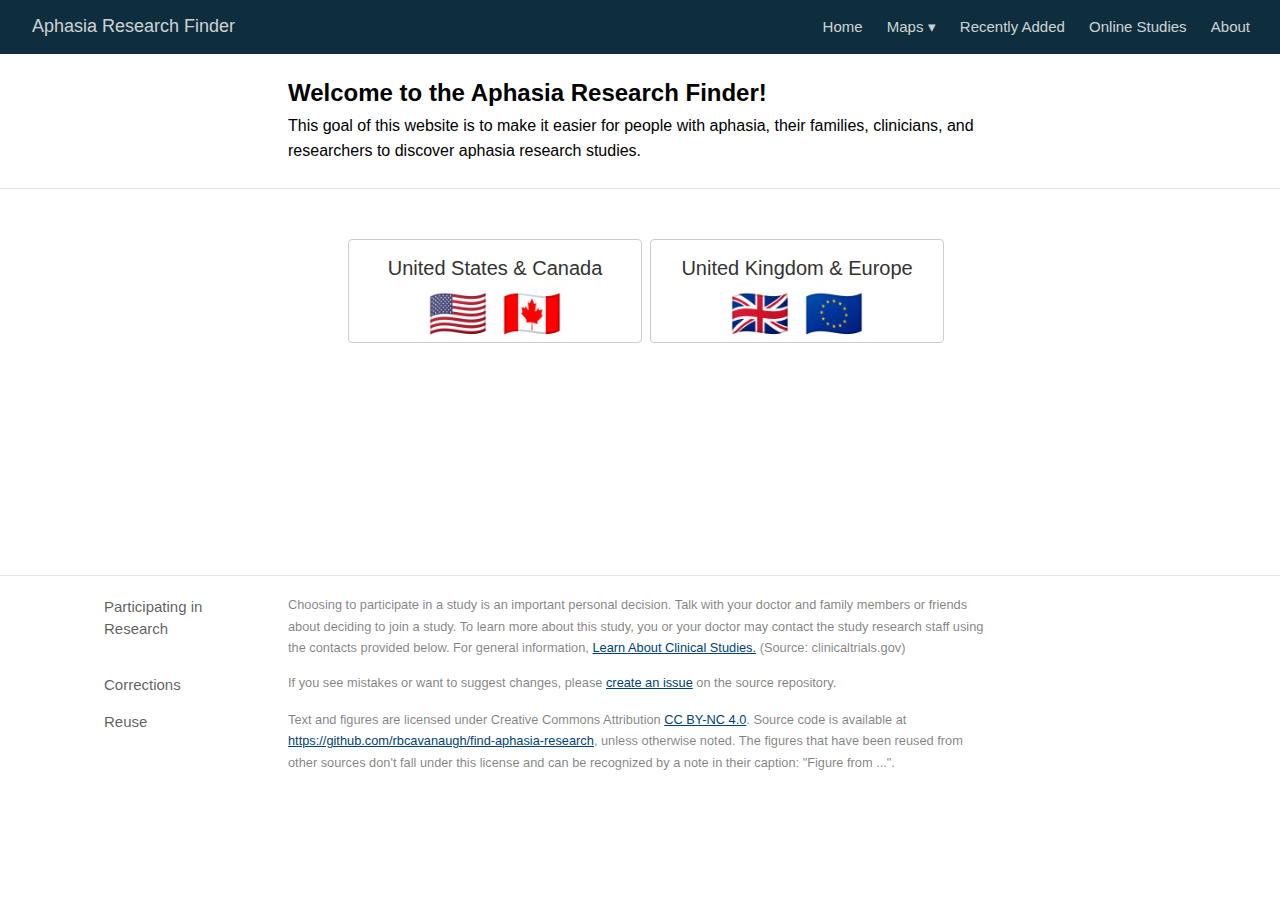
<file: docs/index.html>
<!DOCTYPE html>

<html xmlns="http://www.w3.org/1999/xhtml" lang="" xml:lang="">

<head>
  <meta charset="utf-8"/>
  <meta name="viewport" content="width=device-width, initial-scale=1"/>
  <meta http-equiv="X-UA-Compatible" content="IE=Edge,chrome=1"/>
  <meta name="generator" content="distill" />

  <style type="text/css">
  /* Hide doc at startup (prevent jankiness while JS renders/transforms) */
  body {
    visibility: hidden;
  }
  </style>

 <!--radix_placeholder_import_source-->
 <!--/radix_placeholder_import_source-->

<style type="text/css">code{white-space: pre;}</style>
<style type="text/css" data-origin="pandoc">
pre > code.sourceCode { white-space: pre; position: relative; }
pre > code.sourceCode > span { display: inline-block; line-height: 1.25; }
pre > code.sourceCode > span:empty { height: 1.2em; }
.sourceCode { overflow: visible; }
code.sourceCode > span { color: inherit; text-decoration: inherit; }
div.sourceCode { margin: 1em 0; }
pre.sourceCode { margin: 0; }
@media screen {
div.sourceCode { overflow: auto; }
}
@media print {
pre > code.sourceCode { white-space: pre-wrap; }
pre > code.sourceCode > span { text-indent: -5em; padding-left: 5em; }
}
pre.numberSource code
  { counter-reset: source-line 0; }
pre.numberSource code > span
  { position: relative; left: -4em; counter-increment: source-line; }
pre.numberSource code > span > a:first-child::before
  { content: counter(source-line);
    position: relative; left: -1em; text-align: right; vertical-align: baseline;
    border: none; display: inline-block;
    -webkit-touch-callout: none; -webkit-user-select: none;
    -khtml-user-select: none; -moz-user-select: none;
    -ms-user-select: none; user-select: none;
    padding: 0 4px; width: 4em;
    color: #aaaaaa;
  }
pre.numberSource { margin-left: 3em; border-left: 1px solid #aaaaaa;  padding-left: 4px; }
div.sourceCode
  { color: #00769e; background-color: #f1f3f5; }
@media screen {
pre > code.sourceCode > span > a:first-child::before { text-decoration: underline; }
}
code span { color: #00769e; } /* Normal */
code span.al { color: #ad0000; } /* Alert */
code span.an { color: #5e5e5e; } /* Annotation */
code span.at { color: #657422; } /* Attribute */
code span.bn { color: #ad0000; } /* BaseN */
code span.bu { } /* BuiltIn */
code span.cf { color: #00769e; } /* ControlFlow */
code span.ch { color: #20794d; } /* Char */
code span.cn { color: #8f5902; } /* Constant */
code span.co { color: #5e5e5e; } /* Comment */
code span.cv { color: #5e5e5e; font-style: italic; } /* CommentVar */
code span.do { color: #5e5e5e; font-style: italic; } /* Documentation */
code span.dt { color: #ad0000; } /* DataType */
code span.dv { color: #ad0000; } /* DecVal */
code span.er { color: #ad0000; } /* Error */
code span.ex { } /* Extension */
code span.fl { color: #ad0000; } /* Float */
code span.fu { color: #4758ab; } /* Function */
code span.im { } /* Import */
code span.in { color: #5e5e5e; } /* Information */
code span.kw { color: #00769e; } /* Keyword */
code span.op { color: #5e5e5e; } /* Operator */
code span.ot { color: #00769e; } /* Other */
code span.pp { color: #ad0000; } /* Preprocessor */
code span.sc { color: #5e5e5e; } /* SpecialChar */
code span.ss { color: #20794d; } /* SpecialString */
code span.st { color: #20794d; } /* String */
code span.va { color: #111111; } /* Variable */
code span.vs { color: #20794d; } /* VerbatimString */
code span.wa { color: #5e5e5e; font-style: italic; } /* Warning */
</style>


  <!--radix_placeholder_meta_tags-->
  <title>Aphasia Research Finder: Welcome to the Aphasia Research Finder!</title>

  <meta property="description" itemprop="description" content="This goal of this website is to make it easier for people with aphasia, their families, clinicians, and researchers to discover aphasia research studies."/>

  <link rel="license" href="https://creativecommons.org/licenses/by-nc/4.0/"/>


  <!--  https://developers.facebook.com/docs/sharing/webmasters#markup -->
  <meta property="og:title" content="Aphasia Research Finder: Welcome to the Aphasia Research Finder!"/>
  <meta property="og:type" content="article"/>
  <meta property="og:description" content="This goal of this website is to make it easier for people with aphasia, their families, clinicians, and researchers to discover aphasia research studies."/>
  <meta property="og:locale" content="en_US"/>
  <meta property="og:site_name" content="Aphasia Research Finder"/>

  <!--  https://dev.twitter.com/cards/types/summary -->
  <meta property="twitter:card" content="summary"/>
  <meta property="twitter:title" content="Aphasia Research Finder: Welcome to the Aphasia Research Finder!"/>
  <meta property="twitter:description" content="This goal of this website is to make it easier for people with aphasia, their families, clinicians, and researchers to discover aphasia research studies."/>

  <!--/radix_placeholder_meta_tags-->
  <!--radix_placeholder_rmarkdown_metadata-->

  <script type="text/json" id="radix-rmarkdown-metadata">
  {"type":"list","attributes":{"names":{"type":"character","attributes":{},"value":["title","description","site"]}},"value":[{"type":"character","attributes":{},"value":["Welcome to the Aphasia Research Finder!"]},{"type":"character","attributes":{},"value":["This goal of this website is to make it easier for people with aphasia, their families, clinicians, and researchers to discover aphasia research studies."]},{"type":"character","attributes":{},"value":["distill::distill_website"]}]}
  </script>
  <!--/radix_placeholder_rmarkdown_metadata-->
  <!--radix_placeholder_navigation_in_header-->
  <meta name="distill:offset" content=""/>

  <script type="application/javascript">

    window.headroom_prevent_pin = false;

    window.document.addEventListener("DOMContentLoaded", function (event) {

      // initialize headroom for banner
      var header = $('header').get(0);
      var headerHeight = header.offsetHeight;
      var headroom = new Headroom(header, {
        tolerance: 5,
        onPin : function() {
          if (window.headroom_prevent_pin) {
            window.headroom_prevent_pin = false;
            headroom.unpin();
          }
        }
      });
      headroom.init();
      if(window.location.hash)
        headroom.unpin();
      $(header).addClass('headroom--transition');

      // offset scroll location for banner on hash change
      // (see: https://github.com/WickyNilliams/headroom.js/issues/38)
      window.addEventListener("hashchange", function(event) {
        window.scrollTo(0, window.pageYOffset - (headerHeight + 25));
      });

      // responsive menu
      $('.distill-site-header').each(function(i, val) {
        var topnav = $(this);
        var toggle = topnav.find('.nav-toggle');
        toggle.on('click', function() {
          topnav.toggleClass('responsive');
        });
      });

      // nav dropdowns
      $('.nav-dropbtn').click(function(e) {
        $(this).next('.nav-dropdown-content').toggleClass('nav-dropdown-active');
        $(this).parent().siblings('.nav-dropdown')
           .children('.nav-dropdown-content').removeClass('nav-dropdown-active');
      });
      $("body").click(function(e){
        $('.nav-dropdown-content').removeClass('nav-dropdown-active');
      });
      $(".nav-dropdown").click(function(e){
        e.stopPropagation();
      });
    });
  </script>

  <style type="text/css">

  /* Theme (user-documented overrideables for nav appearance) */

  .distill-site-nav {
    color: rgba(255, 255, 255, 0.8);
    background-color: #0F2E3D;
    font-size: 15px;
    font-weight: 300;
  }

  .distill-site-nav a {
    color: inherit;
    text-decoration: none;
  }

  .distill-site-nav a:hover {
    color: white;
  }

  @media print {
    .distill-site-nav {
      display: none;
    }
  }

  .distill-site-header {

  }

  .distill-site-footer {

  }


  /* Site Header */

  .distill-site-header {
    width: 100%;
    box-sizing: border-box;
    z-index: 3;
  }

  .distill-site-header .nav-left {
    display: inline-block;
    margin-left: 8px;
  }

  @media screen and (max-width: 768px) {
    .distill-site-header .nav-left {
      margin-left: 0;
    }
  }


  .distill-site-header .nav-right {
    float: right;
    margin-right: 8px;
  }

  .distill-site-header a,
  .distill-site-header .title {
    display: inline-block;
    text-align: center;
    padding: 14px 10px 14px 10px;
  }

  .distill-site-header .title {
    font-size: 18px;
    min-width: 150px;
  }

  .distill-site-header .logo {
    padding: 0;
  }

  .distill-site-header .logo img {
    display: none;
    max-height: 20px;
    width: auto;
    margin-bottom: -4px;
  }

  .distill-site-header .nav-image img {
    max-height: 18px;
    width: auto;
    display: inline-block;
    margin-bottom: -3px;
  }



  @media screen and (min-width: 1000px) {
    .distill-site-header .logo img {
      display: inline-block;
    }
    .distill-site-header .nav-left {
      margin-left: 20px;
    }
    .distill-site-header .nav-right {
      margin-right: 20px;
    }
    .distill-site-header .title {
      padding-left: 12px;
    }
  }


  .distill-site-header .nav-toggle {
    display: none;
  }

  .nav-dropdown {
    display: inline-block;
    position: relative;
  }

  .nav-dropdown .nav-dropbtn {
    border: none;
    outline: none;
    color: rgba(255, 255, 255, 0.8);
    padding: 16px 10px;
    background-color: transparent;
    font-family: inherit;
    font-size: inherit;
    font-weight: inherit;
    margin: 0;
    margin-top: 1px;
    z-index: 2;
  }

  .nav-dropdown-content {
    display: none;
    position: absolute;
    background-color: white;
    min-width: 200px;
    border: 1px solid rgba(0,0,0,0.15);
    border-radius: 4px;
    box-shadow: 0px 8px 16px 0px rgba(0,0,0,0.1);
    z-index: 1;
    margin-top: 2px;
    white-space: nowrap;
    padding-top: 4px;
    padding-bottom: 4px;
  }

  .nav-dropdown-content hr {
    margin-top: 4px;
    margin-bottom: 4px;
    border: none;
    border-bottom: 1px solid rgba(0, 0, 0, 0.1);
  }

  .nav-dropdown-active {
    display: block;
  }

  .nav-dropdown-content a, .nav-dropdown-content .nav-dropdown-header {
    color: black;
    padding: 6px 24px;
    text-decoration: none;
    display: block;
    text-align: left;
  }

  .nav-dropdown-content .nav-dropdown-header {
    display: block;
    padding: 5px 24px;
    padding-bottom: 0;
    text-transform: uppercase;
    font-size: 14px;
    color: #999999;
    white-space: nowrap;
  }

  .nav-dropdown:hover .nav-dropbtn {
    color: white;
  }

  .nav-dropdown-content a:hover {
    background-color: #ddd;
    color: black;
  }

  .nav-right .nav-dropdown-content {
    margin-left: -45%;
    right: 0;
  }

  @media screen and (max-width: 768px) {
    .distill-site-header a, .distill-site-header .nav-dropdown  {display: none;}
    .distill-site-header a.nav-toggle {
      float: right;
      display: block;
    }
    .distill-site-header .title {
      margin-left: 0;
    }
    .distill-site-header .nav-right {
      margin-right: 0;
    }
    .distill-site-header {
      overflow: hidden;
    }
    .nav-right .nav-dropdown-content {
      margin-left: 0;
    }
  }


  @media screen and (max-width: 768px) {
    .distill-site-header.responsive {position: relative; min-height: 500px; }
    .distill-site-header.responsive a.nav-toggle {
      position: absolute;
      right: 0;
      top: 0;
    }
    .distill-site-header.responsive a,
    .distill-site-header.responsive .nav-dropdown {
      display: block;
      text-align: left;
    }
    .distill-site-header.responsive .nav-left,
    .distill-site-header.responsive .nav-right {
      width: 100%;
    }
    .distill-site-header.responsive .nav-dropdown {float: none;}
    .distill-site-header.responsive .nav-dropdown-content {position: relative;}
    .distill-site-header.responsive .nav-dropdown .nav-dropbtn {
      display: block;
      width: 100%;
      text-align: left;
    }
  }

  /* Site Footer */

  .distill-site-footer {
    width: 100%;
    overflow: hidden;
    box-sizing: border-box;
    z-index: 3;
    margin-top: 30px;
    padding-top: 30px;
    padding-bottom: 30px;
    text-align: center;
  }

  /* Headroom */

  d-title {
    padding-top: 6rem;
  }

  @media print {
    d-title {
      padding-top: 4rem;
    }
  }

  .headroom {
    z-index: 1000;
    position: fixed;
    top: 0;
    left: 0;
    right: 0;
  }

  .headroom--transition {
    transition: all .4s ease-in-out;
  }

  .headroom--unpinned {
    top: -100px;
  }

  .headroom--pinned {
    top: 0;
  }

  /* adjust viewport for navbar height */
  /* helps vertically center bootstrap (non-distill) content */
  .min-vh-100 {
    min-height: calc(100vh - 100px) !important;
  }

  </style>

  <script src="site_libs/jquery-3.6.0/jquery-3.6.0.min.js"></script>
  <link href="site_libs/font-awesome-6.4.2/css/all.min.css" rel="stylesheet"/>
  <link href="site_libs/font-awesome-6.4.2/css/v4-shims.min.css" rel="stylesheet"/>
  <script src="site_libs/headroom-0.9.4/headroom.min.js"></script>
  <!--/radix_placeholder_navigation_in_header-->
  <!--radix_placeholder_distill-->

  <style type="text/css">

  body {
    background-color: white;
  }

  .pandoc-table {
    width: 100%;
  }

  .pandoc-table>caption {
    margin-bottom: 10px;
  }

  .pandoc-table th:not([align]) {
    text-align: left;
  }

  .pagedtable-footer {
    font-size: 15px;
  }

  d-byline .byline {
    grid-template-columns: 2fr 2fr;
  }

  d-byline .byline h3 {
    margin-block-start: 1.5em;
  }

  d-byline .byline .authors-affiliations h3 {
    margin-block-start: 0.5em;
  }

  .authors-affiliations .orcid-id {
    width: 16px;
    height:16px;
    margin-left: 4px;
    margin-right: 4px;
    vertical-align: middle;
    padding-bottom: 2px;
  }

  d-title .dt-tags {
    margin-top: 1em;
    grid-column: text;
  }

  .dt-tags .dt-tag {
    text-decoration: none;
    display: inline-block;
    color: rgba(0,0,0,0.6);
    padding: 0em 0.4em;
    margin-right: 0.5em;
    margin-bottom: 0.4em;
    font-size: 70%;
    border: 1px solid rgba(0,0,0,0.2);
    border-radius: 3px;
    text-transform: uppercase;
    font-weight: 500;
  }

  d-article table.gt_table td,
  d-article table.gt_table th {
    border-bottom: none;
    font-size: 100%;
  }

  .html-widget {
    margin-bottom: 2.0em;
  }

  .l-screen-inset {
    padding-right: 16px;
  }

  .l-screen .caption {
    margin-left: 10px;
  }

  .shaded {
    background: rgb(247, 247, 247);
    padding-top: 20px;
    padding-bottom: 20px;
    border-top: 1px solid rgba(0, 0, 0, 0.1);
    border-bottom: 1px solid rgba(0, 0, 0, 0.1);
  }

  .shaded .html-widget {
    margin-bottom: 0;
    border: 1px solid rgba(0, 0, 0, 0.1);
  }

  .shaded .shaded-content {
    background: white;
  }

  .text-output {
    margin-top: 0;
    line-height: 1.5em;
  }

  .hidden {
    display: none !important;
  }

  hr.section-separator {
    border: none;
    border-top: 1px solid rgba(0, 0, 0, 0.1);
    margin: 0px;
  }


  d-byline {
    border-top: none;
  }

  d-article {
    padding-top: 2.5rem;
    padding-bottom: 30px;
    border-top: none;
  }

  d-appendix {
    padding-top: 30px;
  }

  d-article>p>img {
    width: 100%;
  }

  d-article h2 {
    margin: 1rem 0 1.5rem 0;
  }

  d-article h3 {
    margin-top: 1.5rem;
  }

  d-article iframe {
    border: 1px solid rgba(0, 0, 0, 0.1);
    margin-bottom: 2.0em;
    width: 100%;
  }

  /* Tweak code blocks */

  d-article div.sourceCode code,
  d-article pre code {
    font-family: Consolas, Monaco, 'Andale Mono', 'Ubuntu Mono', monospace;
  }

  d-article pre,
  d-article div.sourceCode,
  d-article div.sourceCode pre {
    overflow: auto;
  }

  d-article div.sourceCode {
    background-color: white;
  }

  d-article div.sourceCode pre {
    padding-left: 10px;
    font-size: 12px;
    border-left: 2px solid rgba(0,0,0,0.1);
  }

  d-article pre {
    font-size: 12px;
    color: black;
    background: none;
    margin-top: 0;
    text-align: left;
    white-space: pre;
    word-spacing: normal;
    word-break: normal;
    word-wrap: normal;
    line-height: 1.5;

    -moz-tab-size: 4;
    -o-tab-size: 4;
    tab-size: 4;

    -webkit-hyphens: none;
    -moz-hyphens: none;
    -ms-hyphens: none;
    hyphens: none;
  }

  d-article pre a {
    border-bottom: none;
  }

  d-article pre a:hover {
    border-bottom: none;
    text-decoration: underline;
  }

  d-article details {
    grid-column: text;
    margin-bottom: 0.8em;
  }

  @media(min-width: 768px) {

  d-article pre,
  d-article div.sourceCode,
  d-article div.sourceCode pre {
    overflow: visible !important;
  }

  d-article div.sourceCode pre {
    padding-left: 18px;
    font-size: 14px;
  }

  /* tweak for Pandoc numbered line within distill */
  d-article pre.numberSource code > span {
      left: -2em;
  }

  d-article pre {
    font-size: 14px;
  }

  }

  figure img.external {
    background: white;
    border: 1px solid rgba(0, 0, 0, 0.1);
    box-shadow: 0 1px 8px rgba(0, 0, 0, 0.1);
    padding: 18px;
    box-sizing: border-box;
  }

  /* CSS for d-contents */

  .d-contents {
    grid-column: text;
    color: rgba(0,0,0,0.8);
    font-size: 0.9em;
    padding-bottom: 1em;
    margin-bottom: 1em;
    padding-bottom: 0.5em;
    margin-bottom: 1em;
    padding-left: 0.25em;
    justify-self: start;
  }

  @media(min-width: 1000px) {
    .d-contents.d-contents-float {
      height: 0;
      grid-column-start: 1;
      grid-column-end: 4;
      justify-self: center;
      padding-right: 3em;
      padding-left: 2em;
    }
  }

  .d-contents nav h3 {
    font-size: 18px;
    margin-top: 0;
    margin-bottom: 1em;
  }

  .d-contents li {
    list-style-type: none
  }

  .d-contents nav > ul {
    padding-left: 0;
  }

  .d-contents ul {
    padding-left: 1em
  }

  .d-contents nav ul li {
    margin-top: 0.6em;
    margin-bottom: 0.2em;
  }

  .d-contents nav a {
    font-size: 13px;
    border-bottom: none;
    text-decoration: none
    color: rgba(0, 0, 0, 0.8);
  }

  .d-contents nav a:hover {
    text-decoration: underline solid rgba(0, 0, 0, 0.6)
  }

  .d-contents nav > ul > li > a {
    font-weight: 600;
  }

  .d-contents nav > ul > li > ul {
    font-weight: inherit;
  }

  .d-contents nav > ul > li > ul > li {
    margin-top: 0.2em;
  }


  .d-contents nav ul {
    margin-top: 0;
    margin-bottom: 0.25em;
  }

  .d-article-with-toc h2:nth-child(2) {
    margin-top: 0;
  }


  /* Figure */

  .figure {
    position: relative;
    margin-bottom: 2.5em;
    margin-top: 1.5em;
  }

  .figure .caption {
    color: rgba(0, 0, 0, 0.6);
    font-size: 12px;
    line-height: 1.5em;
  }

  .figure img.external {
    background: white;
    border: 1px solid rgba(0, 0, 0, 0.1);
    box-shadow: 0 1px 8px rgba(0, 0, 0, 0.1);
    padding: 18px;
    box-sizing: border-box;
  }

  .figure .caption a {
    color: rgba(0, 0, 0, 0.6);
  }

  .figure .caption b,
  .figure .caption strong, {
    font-weight: 600;
    color: rgba(0, 0, 0, 1.0);
  }

  /* Citations */

  d-article .citation {
    color: inherit;
    cursor: inherit;
  }

  div.hanging-indent{
    margin-left: 1em; text-indent: -1em;
  }

  /* Citation hover box */

  .tippy-box[data-theme~=light-border] {
    background-color: rgba(250, 250, 250, 0.95);
  }

  .tippy-content > p {
    margin-bottom: 0;
    padding: 2px;
  }


  /* Tweak 1000px media break to show more text */

  @media(min-width: 1000px) {
    .base-grid,
    distill-header,
    d-title,
    d-abstract,
    d-article,
    d-appendix,
    distill-appendix,
    d-byline,
    d-footnote-list,
    d-citation-list,
    distill-footer {
      grid-template-columns: [screen-start] 1fr [page-start kicker-start] 80px [middle-start] 50px [text-start kicker-end] 65px 65px 65px 65px 65px 65px 65px 65px [text-end gutter-start] 65px [middle-end] 65px [page-end gutter-end] 1fr [screen-end];
      grid-column-gap: 16px;
    }

    .grid {
      grid-column-gap: 16px;
    }

    d-article {
      font-size: 1.06rem;
      line-height: 1.7em;
    }
    figure .caption, .figure .caption, figure figcaption {
      font-size: 13px;
    }
  }

  @media(min-width: 1180px) {
    .base-grid,
    distill-header,
    d-title,
    d-abstract,
    d-article,
    d-appendix,
    distill-appendix,
    d-byline,
    d-footnote-list,
    d-citation-list,
    distill-footer {
      grid-template-columns: [screen-start] 1fr [page-start kicker-start] 60px [middle-start] 60px [text-start kicker-end] 60px 60px 60px 60px 60px 60px 60px 60px [text-end gutter-start] 60px [middle-end] 60px [page-end gutter-end] 1fr [screen-end];
      grid-column-gap: 32px;
    }

    .grid {
      grid-column-gap: 32px;
    }
  }


  /* Get the citation styles for the appendix (not auto-injected on render since
     we do our own rendering of the citation appendix) */

  d-appendix .citation-appendix,
  .d-appendix .citation-appendix {
    font-size: 11px;
    line-height: 15px;
    border-left: 1px solid rgba(0, 0, 0, 0.1);
    padding-left: 18px;
    border: 1px solid rgba(0,0,0,0.1);
    background: rgba(0, 0, 0, 0.02);
    padding: 10px 18px;
    border-radius: 3px;
    color: rgba(150, 150, 150, 1);
    overflow: hidden;
    margin-top: -12px;
    white-space: pre-wrap;
    word-wrap: break-word;
  }

  /* Include appendix styles here so they can be overridden */

  d-appendix {
    contain: layout style;
    font-size: 0.8em;
    line-height: 1.7em;
    margin-top: 60px;
    margin-bottom: 0;
    border-top: 1px solid rgba(0, 0, 0, 0.1);
    color: rgba(0,0,0,0.5);
    padding-top: 60px;
    padding-bottom: 48px;
  }

  d-appendix h3 {
    grid-column: page-start / text-start;
    font-size: 15px;
    font-weight: 500;
    margin-top: 1em;
    margin-bottom: 0;
    color: rgba(0,0,0,0.65);
  }

  d-appendix h3 + * {
    margin-top: 1em;
  }

  d-appendix ol {
    padding: 0 0 0 15px;
  }

  @media (min-width: 768px) {
    d-appendix ol {
      padding: 0 0 0 30px;
      margin-left: -30px;
    }
  }

  d-appendix li {
    margin-bottom: 1em;
  }

  d-appendix a {
    color: rgba(0, 0, 0, 0.6);
  }

  d-appendix > * {
    grid-column: text;
  }

  d-appendix > d-footnote-list,
  d-appendix > d-citation-list,
  d-appendix > distill-appendix {
    grid-column: screen;
  }

  /* Include footnote styles here so they can be overridden */

  d-footnote-list {
    contain: layout style;
  }

  d-footnote-list > * {
    grid-column: text;
  }

  d-footnote-list a.footnote-backlink {
    color: rgba(0,0,0,0.3);
    padding-left: 0.5em;
  }



  /* Anchor.js */

  .anchorjs-link {
    /*transition: all .25s linear; */
    text-decoration: none;
    border-bottom: none;
  }
  *:hover > .anchorjs-link {
    margin-left: -1.125em !important;
    text-decoration: none;
    border-bottom: none;
  }

  /* Social footer */

  .social_footer {
    margin-top: 30px;
    margin-bottom: 0;
    color: rgba(0,0,0,0.67);
  }

  .disqus-comments {
    margin-right: 30px;
  }

  .disqus-comment-count {
    border-bottom: 1px solid rgba(0, 0, 0, 0.4);
    cursor: pointer;
  }

  #disqus_thread {
    margin-top: 30px;
  }

  .article-sharing a {
    border-bottom: none;
    margin-right: 8px;
  }

  .article-sharing a:hover {
    border-bottom: none;
  }

  .sidebar-section.subscribe {
    font-size: 12px;
    line-height: 1.6em;
  }

  .subscribe p {
    margin-bottom: 0.5em;
  }


  .article-footer .subscribe {
    font-size: 15px;
    margin-top: 45px;
  }


  .sidebar-section.custom {
    font-size: 12px;
    line-height: 1.6em;
  }

  .custom p {
    margin-bottom: 0.5em;
  }

  /* Styles for listing layout (hide title) */
  .layout-listing d-title, .layout-listing .d-title {
    display: none;
  }

  /* Styles for posts lists (not auto-injected) */


  .posts-with-sidebar {
    padding-left: 45px;
    padding-right: 45px;
  }

  .posts-list .description h2,
  .posts-list .description p {
    font-family: -apple-system, BlinkMacSystemFont, "Segoe UI", Roboto, Oxygen, Ubuntu, Cantarell, "Fira Sans", "Droid Sans", "Helvetica Neue", Arial, sans-serif;
  }

  .posts-list .description h2 {
    font-weight: 700;
    border-bottom: none;
    padding-bottom: 0;
  }

  .posts-list h2.post-tag {
    border-bottom: 1px solid rgba(0, 0, 0, 0.2);
    padding-bottom: 12px;
  }
  .posts-list {
    margin-top: 60px;
    margin-bottom: 24px;
  }

  .posts-list .post-preview {
    text-decoration: none;
    overflow: hidden;
    display: block;
    border-bottom: 1px solid rgba(0, 0, 0, 0.1);
    padding: 24px 0;
  }

  .post-preview-last {
    border-bottom: none !important;
  }

  .posts-list .posts-list-caption {
    grid-column: screen;
    font-weight: 400;
  }

  .posts-list .post-preview h2 {
    margin: 0 0 6px 0;
    line-height: 1.2em;
    font-style: normal;
    font-size: 24px;
  }

  .posts-list .post-preview p {
    margin: 0 0 12px 0;
    line-height: 1.4em;
    font-size: 16px;
  }

  .posts-list .post-preview .thumbnail {
    box-sizing: border-box;
    margin-bottom: 24px;
    position: relative;
    max-width: 500px;
  }
  .posts-list .post-preview img {
    width: 100%;
    display: block;
  }

  .posts-list .metadata {
    font-size: 12px;
    line-height: 1.4em;
    margin-bottom: 18px;
  }

  .posts-list .metadata > * {
    display: inline-block;
  }

  .posts-list .metadata .publishedDate {
    margin-right: 2em;
  }

  .posts-list .metadata .dt-authors {
    display: block;
    margin-top: 0.3em;
    margin-right: 2em;
  }

  .posts-list .dt-tags {
    display: block;
    line-height: 1em;
  }

  .posts-list .dt-tags .dt-tag {
    display: inline-block;
    color: rgba(0,0,0,0.6);
    padding: 0.3em 0.4em;
    margin-right: 0.2em;
    margin-bottom: 0.4em;
    font-size: 60%;
    border: 1px solid rgba(0,0,0,0.2);
    border-radius: 3px;
    text-transform: uppercase;
    font-weight: 500;
  }

  .posts-list img {
    opacity: 1;
  }

  .posts-list img[data-src] {
    opacity: 0;
  }

  .posts-more {
    clear: both;
  }


  .posts-sidebar {
    font-size: 16px;
  }

  .posts-sidebar h3 {
    font-size: 16px;
    margin-top: 0;
    margin-bottom: 0.5em;
    font-weight: 400;
    text-transform: uppercase;
  }

  .sidebar-section {
    margin-bottom: 30px;
  }

  .categories ul {
    list-style-type: none;
    margin: 0;
    padding: 0;
  }

  .categories li {
    color: rgba(0, 0, 0, 0.8);
    margin-bottom: 0;
  }

  .categories li>a {
    border-bottom: none;
  }

  .categories li>a:hover {
    border-bottom: 1px solid rgba(0, 0, 0, 0.4);
  }

  .categories .active {
    font-weight: 600;
  }

  .categories .category-count {
    color: rgba(0, 0, 0, 0.4);
  }


  @media(min-width: 768px) {
    .posts-list .post-preview h2 {
      font-size: 26px;
    }
    .posts-list .post-preview .thumbnail {
      float: right;
      width: 30%;
      margin-bottom: 0;
    }
    .posts-list .post-preview .description {
      float: left;
      width: 45%;
    }
    .posts-list .post-preview .metadata {
      float: left;
      width: 20%;
      margin-top: 8px;
    }
    .posts-list .post-preview p {
      margin: 0 0 12px 0;
      line-height: 1.5em;
      font-size: 16px;
    }
    .posts-with-sidebar .posts-list {
      float: left;
      width: 75%;
    }
    .posts-with-sidebar .posts-sidebar {
      float: right;
      width: 20%;
      margin-top: 60px;
      padding-top: 24px;
      padding-bottom: 24px;
    }
  }


  /* Improve display for browsers without grid (IE/Edge <= 15) */

  .downlevel {
    line-height: 1.6em;
    font-family: -apple-system, BlinkMacSystemFont, "Segoe UI", Roboto, Oxygen, Ubuntu, Cantarell, "Fira Sans", "Droid Sans", "Helvetica Neue", Arial, sans-serif;
    margin: 0;
  }

  .downlevel .d-title {
    padding-top: 6rem;
    padding-bottom: 1.5rem;
  }

  .downlevel .d-title h1 {
    font-size: 50px;
    font-weight: 700;
    line-height: 1.1em;
    margin: 0 0 0.5rem;
  }

  .downlevel .d-title p {
    font-weight: 300;
    font-size: 1.2rem;
    line-height: 1.55em;
    margin-top: 0;
  }

  .downlevel .d-byline {
    padding-top: 0.8em;
    padding-bottom: 0.8em;
    font-size: 0.8rem;
    line-height: 1.8em;
  }

  .downlevel .section-separator {
    border: none;
    border-top: 1px solid rgba(0, 0, 0, 0.1);
  }

  .downlevel .d-article {
    font-size: 1.06rem;
    line-height: 1.7em;
    padding-top: 1rem;
    padding-bottom: 2rem;
  }


  .downlevel .d-appendix {
    padding-left: 0;
    padding-right: 0;
    max-width: none;
    font-size: 0.8em;
    line-height: 1.7em;
    margin-bottom: 0;
    color: rgba(0,0,0,0.5);
    padding-top: 40px;
    padding-bottom: 48px;
  }

  .downlevel .footnotes ol {
    padding-left: 13px;
  }

  .downlevel .base-grid,
  .downlevel .distill-header,
  .downlevel .d-title,
  .downlevel .d-abstract,
  .downlevel .d-article,
  .downlevel .d-appendix,
  .downlevel .distill-appendix,
  .downlevel .d-byline,
  .downlevel .d-footnote-list,
  .downlevel .d-citation-list,
  .downlevel .distill-footer,
  .downlevel .appendix-bottom,
  .downlevel .posts-container {
    padding-left: 40px;
    padding-right: 40px;
  }

  @media(min-width: 768px) {
    .downlevel .base-grid,
    .downlevel .distill-header,
    .downlevel .d-title,
    .downlevel .d-abstract,
    .downlevel .d-article,
    .downlevel .d-appendix,
    .downlevel .distill-appendix,
    .downlevel .d-byline,
    .downlevel .d-footnote-list,
    .downlevel .d-citation-list,
    .downlevel .distill-footer,
    .downlevel .appendix-bottom,
    .downlevel .posts-container {
    padding-left: 150px;
    padding-right: 150px;
    max-width: 900px;
  }
  }

  .downlevel pre code {
    display: block;
    border-left: 2px solid rgba(0, 0, 0, .1);
    padding: 0 0 0 20px;
    font-size: 14px;
  }

  .downlevel code, .downlevel pre {
    color: black;
    background: none;
    font-family: Consolas, Monaco, 'Andale Mono', 'Ubuntu Mono', monospace;
    text-align: left;
    white-space: pre;
    word-spacing: normal;
    word-break: normal;
    word-wrap: normal;
    line-height: 1.5;

    -moz-tab-size: 4;
    -o-tab-size: 4;
    tab-size: 4;

    -webkit-hyphens: none;
    -moz-hyphens: none;
    -ms-hyphens: none;
    hyphens: none;
  }

  .downlevel .posts-list .post-preview {
    color: inherit;
  }



  </style>

  <script type="application/javascript">

  function is_downlevel_browser() {
    if (bowser.isUnsupportedBrowser({ msie: "12", msedge: "16"},
                                   window.navigator.userAgent)) {
      return true;
    } else {
      return window.load_distill_framework === undefined;
    }
  }

  // show body when load is complete
  function on_load_complete() {

    // add anchors
    if (window.anchors) {
      window.anchors.options.placement = 'left';
      window.anchors.add('d-article > h2, d-article > h3, d-article > h4, d-article > h5');
    }


    // set body to visible
    document.body.style.visibility = 'visible';

    // force redraw for leaflet widgets
    if (window.HTMLWidgets) {
      var maps = window.HTMLWidgets.findAll(".leaflet");
      $.each(maps, function(i, el) {
        var map = this.getMap();
        map.invalidateSize();
        map.eachLayer(function(layer) {
          if (layer instanceof L.TileLayer)
            layer.redraw();
        });
      });
    }

    // trigger 'shown' so htmlwidgets resize
    $('d-article').trigger('shown');
  }

  function init_distill() {

    init_common();

    // create front matter
    var front_matter = $('<d-front-matter></d-front-matter>');
    $('#distill-front-matter').wrap(front_matter);

    // create d-title
    $('.d-title').changeElementType('d-title');

    // separator
    var separator = '<hr class="section-separator" style="clear: both"/>';
    // prepend separator above appendix
    $('.d-byline').before(separator);
    $('.d-article').before(separator);

    // create d-byline
    var byline = $('<d-byline></d-byline>');
    $('.d-byline').replaceWith(byline);

    // create d-article
    var article = $('<d-article></d-article>');
    $('.d-article').wrap(article).children().unwrap();

    // move posts container into article
    $('.posts-container').appendTo($('d-article'));

    // create d-appendix
    $('.d-appendix').changeElementType('d-appendix');

    // flag indicating that we have appendix items
    var appendix = $('.appendix-bottom').children('h3').length > 0;

    // replace footnotes with <d-footnote>
    $('.footnote-ref').each(function(i, val) {
      appendix = true;
      var href = $(this).attr('href');
      var id = href.replace('#', '');
      var fn = $('#' + id);
      var fn_p = $('#' + id + '>p');
      fn_p.find('.footnote-back').remove();
      var text = fn_p.html();
      var dtfn = $('<d-footnote></d-footnote>');
      dtfn.html(text);
      $(this).replaceWith(dtfn);
    });
    // remove footnotes
    $('.footnotes').remove();

    // move refs into #references-listing
    $('#references-listing').replaceWith($('#refs'));

    $('h1.appendix, h2.appendix').each(function(i, val) {
      $(this).changeElementType('h3');
    });
    $('h3.appendix').each(function(i, val) {
      var id = $(this).attr('id');
      $('.d-contents a[href="#' + id + '"]').parent().remove();
      appendix = true;
      $(this).nextUntil($('h1, h2, h3')).addBack().appendTo($('d-appendix'));
    });

    // show d-appendix if we have appendix content
    $("d-appendix").css('display', appendix ? 'grid' : 'none');

    // localize layout chunks to just output
    $('.layout-chunk').each(function(i, val) {

      // capture layout
      var layout = $(this).attr('data-layout');

      // apply layout to markdown level block elements
      var elements = $(this).children().not('details, div.sourceCode, pre, script');
      elements.each(function(i, el) {
        var layout_div = $('<div class="' + layout + '"></div>');
        if (layout_div.hasClass('shaded')) {
          var shaded_content = $('<div class="shaded-content"></div>');
          $(this).wrap(shaded_content);
          $(this).parent().wrap(layout_div);
        } else {
          $(this).wrap(layout_div);
        }
      });


      // unwrap the layout-chunk div
      $(this).children().unwrap();
    });

    // remove code block used to force  highlighting css
    $('.distill-force-highlighting-css').parent().remove();

    // remove empty line numbers inserted by pandoc when using a
    // custom syntax highlighting theme, except when numbering line
    // in code chunk
    $('pre:not(.numberLines) code.sourceCode a:empty').remove();

    // load distill framework
    load_distill_framework();

    // wait for window.distillRunlevel == 4 to do post processing
    function distill_post_process() {

      if (!window.distillRunlevel || window.distillRunlevel < 4)
        return;

      // hide author/affiliations entirely if we have no authors
      var front_matter = JSON.parse($("#distill-front-matter").html());
      var have_authors = front_matter.authors && front_matter.authors.length > 0;
      if (!have_authors)
        $('d-byline').addClass('hidden');

      // article with toc class
      $('.d-contents').parent().addClass('d-article-with-toc');

      // strip links that point to #
      $('.authors-affiliations').find('a[href="#"]').removeAttr('href');

      // add orcid ids
      $('.authors-affiliations').find('.author').each(function(i, el) {
        var orcid_id = front_matter.authors[i].orcidID;
        var author_name = front_matter.authors[i].author
        if (orcid_id) {
          var a = $('<a></a>');
          a.attr('href', 'https://orcid.org/' + orcid_id);
          var img = $('<img></img>');
          img.addClass('orcid-id');
          img.attr('alt', author_name ? 'ORCID ID for ' + author_name : 'ORCID ID');
          img.attr('src','[data-uri]');
          a.append(img);
          $(this).append(a);
        }
      });

      // hide elements of author/affiliations grid that have no value
      function hide_byline_column(caption) {
        $('d-byline').find('h3:contains("' + caption + '")').parent().css('visibility', 'hidden');
      }

      // affiliations
      var have_affiliations = false;
      for (var i = 0; i<front_matter.authors.length; ++i) {
        var author = front_matter.authors[i];
        if (author.affiliation !== "&nbsp;") {
          have_affiliations = true;
          break;
        }
      }
      if (!have_affiliations)
        $('d-byline').find('h3:contains("Affiliations")').css('visibility', 'hidden');

      // published date
      if (!front_matter.publishedDate)
        hide_byline_column("Published");

      // document object identifier
      var doi = $('d-byline').find('h3:contains("DOI")');
      var doi_p = doi.next().empty();
      if (!front_matter.doi) {
        // if we have a citation and valid citationText then link to that
        if ($('#citation').length > 0 && front_matter.citationText) {
          doi.html('Citation');
          $('<a href="#citation"></a>')
            .text(front_matter.citationText)
            .appendTo(doi_p);
        } else {
          hide_byline_column("DOI");
        }
      } else {
        $('<a></a>')
           .attr('href', "https://doi.org/" + front_matter.doi)
           .html(front_matter.doi)
           .appendTo(doi_p);
      }

       // change plural form of authors/affiliations
      if (front_matter.authors.length === 1) {
        var grid = $('.authors-affiliations');
        grid.children('h3:contains("Authors")').text('Author');
        grid.children('h3:contains("Affiliations")').text('Affiliation');
      }

      // remove d-appendix and d-footnote-list local styles
      $('d-appendix > style:first-child').remove();
      $('d-footnote-list > style:first-child').remove();

      // move appendix-bottom entries to the bottom
      $('.appendix-bottom').appendTo('d-appendix').children().unwrap();
      $('.appendix-bottom').remove();

      // hoverable references
      $('span.citation[data-cites]').each(function() {
        const citeChild = $(this).children()[0]
        // Do not process if @xyz has been used without escaping and without bibliography activated
        // https://github.com/rstudio/distill/issues/466
        if (citeChild === undefined) return true

        if (citeChild.nodeName == "D-FOOTNOTE") {
          var fn = citeChild
          $(this).html(fn.shadowRoot.querySelector("sup"))
          $(this).id = fn.id
          fn.remove()
        }
        var refs = $(this).attr('data-cites').split(" ");
        var refHtml = refs.map(function(ref) {
          // Could use CSS.escape too here, we insure backward compatibility in navigator
          return "<p>" + $('div[id="ref-' + ref + '"]').html() + "</p>";
        }).join("\n");
        window.tippy(this, {
          allowHTML: true,
          content: refHtml,
          maxWidth: 500,
          interactive: true,
          interactiveBorder: 10,
          theme: 'light-border',
          placement: 'bottom-start'
        });
      });

      // fix footnotes in tables (#411)
      // replacing broken distill.pub feature
      $('table d-footnote').each(function() {
        // we replace internal showAtNode methode which is triggered when hovering a footnote
        this.hoverBox.showAtNode = function(node) {
          // ported from https://github.com/distillpub/template/pull/105/files
          calcOffset = function(elem) {
              let x = elem.offsetLeft;
              let y = elem.offsetTop;
              // Traverse upwards until an `absolute` element is found or `elem`
              // becomes null.
              while (elem = elem.offsetParent && elem.style.position != 'absolute') {
                  x += elem.offsetLeft;
                  y += elem.offsetTop;
              }

              return { left: x, top: y };
          }
          // https://developer.mozilla.org/en-US/docs/Web/API/HTMLElement/offsetTop
          const bbox = node.getBoundingClientRect();
          const offset = calcOffset(node);
          this.show([offset.left + bbox.width, offset.top + bbox.height]);
        }
      })

      // clear polling timer
      clearInterval(tid);

      // show body now that everything is ready
      on_load_complete();
    }

    var tid = setInterval(distill_post_process, 50);
    distill_post_process();

  }

  function init_downlevel() {

    init_common();

     // insert hr after d-title
    $('.d-title').after($('<hr class="section-separator"/>'));

    // check if we have authors
    var front_matter = JSON.parse($("#distill-front-matter").html());
    var have_authors = front_matter.authors && front_matter.authors.length > 0;

    // manage byline/border
    if (!have_authors)
      $('.d-byline').remove();
    $('.d-byline').after($('<hr class="section-separator"/>'));
    $('.d-byline a').remove();

    // remove toc
    $('.d-contents').remove();

    // move appendix elements
    $('h1.appendix, h2.appendix').each(function(i, val) {
      $(this).changeElementType('h3');
    });
    $('h3.appendix').each(function(i, val) {
      $(this).nextUntil($('h1, h2, h3')).addBack().appendTo($('.d-appendix'));
    });


    // inject headers into references and footnotes
    var refs_header = $('<h3></h3>');
    refs_header.text('References');
    $('#refs').prepend(refs_header);

    var footnotes_header = $('<h3></h3');
    footnotes_header.text('Footnotes');
    $('.footnotes').children('hr').first().replaceWith(footnotes_header);

    // move appendix-bottom entries to the bottom
    $('.appendix-bottom').appendTo('.d-appendix').children().unwrap();
    $('.appendix-bottom').remove();

    // remove appendix if it's empty
    if ($('.d-appendix').children().length === 0)
      $('.d-appendix').remove();

    // prepend separator above appendix
    $('.d-appendix').before($('<hr class="section-separator" style="clear: both"/>'));

    // trim code
    $('pre>code').each(function(i, val) {
      $(this).html($.trim($(this).html()));
    });

    // move posts-container right before article
    $('.posts-container').insertBefore($('.d-article'));

    $('body').addClass('downlevel');

    on_load_complete();
  }


  function init_common() {

    // jquery plugin to change element types
    (function($) {
      $.fn.changeElementType = function(newType) {
        var attrs = {};

        $.each(this[0].attributes, function(idx, attr) {
          attrs[attr.nodeName] = attr.nodeValue;
        });

        this.replaceWith(function() {
          return $("<" + newType + "/>", attrs).append($(this).contents());
        });
      };
    })(jQuery);

    // prevent underline for linked images
    $('a > img').parent().css({'border-bottom' : 'none'});

    // mark non-body figures created by knitr chunks as 100% width
    $('.layout-chunk').each(function(i, val) {
      var figures = $(this).find('img, .html-widget');
      // ignore leaflet img layers (#106)
      figures = figures.filter(':not(img[class*="leaflet"])')
      if ($(this).attr('data-layout') !== "l-body") {
        figures.css('width', '100%');
      } else {
        figures.css('max-width', '100%');
        figures.filter("[width]").each(function(i, val) {
          var fig = $(this);
          fig.css('width', fig.attr('width') + 'px');
        });

      }
    });

    // auto-append index.html to post-preview links in file: protocol
    // and in rstudio ide preview
    $('.post-preview').each(function(i, val) {
      if (window.location.protocol === "file:")
        $(this).attr('href', $(this).attr('href') + "index.html");
    });

    // get rid of index.html references in header
    if (window.location.protocol !== "file:") {
      $('.distill-site-header a[href]').each(function(i,val) {
        $(this).attr('href', $(this).attr('href').replace(/^index[.]html/, "./"));
      });
    }

    // add class to pandoc style tables
    $('tr.header').parent('thead').parent('table').addClass('pandoc-table');
    $('.kable-table').children('table').addClass('pandoc-table');

    // add figcaption style to table captions
    $('caption').parent('table').addClass("figcaption");

    // initialize posts list
    if (window.init_posts_list)
      window.init_posts_list();

    // implmement disqus comment link
    $('.disqus-comment-count').click(function() {
      window.headroom_prevent_pin = true;
      $('#disqus_thread').toggleClass('hidden');
      if (!$('#disqus_thread').hasClass('hidden')) {
        var offset = $(this).offset();
        $(window).resize();
        $('html, body').animate({
          scrollTop: offset.top - 35
        });
      }
    });
  }

  document.addEventListener('DOMContentLoaded', function() {
    if (is_downlevel_browser())
      init_downlevel();
    else
      window.addEventListener('WebComponentsReady', init_distill);
  });

  </script>

  <style type="text/css">
  /* base variables */

  /* Edit the CSS properties in this file to create a custom
     Distill theme. Only edit values in the right column
     for each row; values shown are the CSS defaults.
     To return any property to the default,
     you may set its value to: unset
     All rows must end with a semi-colon.                      */

  /* Optional: embed custom fonts here with `@import`          */
  /* This must remain at the top of this file.                 */



  html {
    /*-- Main font sizes --*/
    --title-size:      50px;
    --body-size:       1.06rem;
    --code-size:       14px;
    --aside-size:      12px;
    --fig-cap-size:    13px;
    /*-- Main font colors --*/
    --title-color:     #000000;
    --header-color:    rgba(0, 0, 0, 0.8);
    --body-color:      rgba(0, 0, 0, 0.8);
    --aside-color:     rgba(0, 0, 0, 0.6);
    --fig-cap-color:   rgba(0, 0, 0, 0.6);
    /*-- Specify custom fonts ~~~ must be imported above   --*/
    --heading-font:    sans-serif;
    --mono-font:       monospace;
    --body-font:       sans-serif;
    --navbar-font:     sans-serif;  /* websites + blogs only */
  }

  /*-- ARTICLE METADATA --*/
  d-byline {
    --heading-size:    0.6rem;
    --heading-color:   rgba(0, 0, 0, 0.5);
    --body-size:       0.8rem;
    --body-color:      rgba(0, 0, 0, 0.8);
  }

  /*-- ARTICLE TABLE OF CONTENTS --*/
  .d-contents {
    --heading-size:    18px;
    --contents-size:   13px;
  }

  /*-- ARTICLE APPENDIX --*/
  d-appendix {
    --heading-size:    15px;
    --heading-color:   rgba(0, 0, 0, 0.65);
    --text-size:       0.8em;
    --text-color:      rgba(0, 0, 0, 0.5);
  }

  /*-- WEBSITE HEADER + FOOTER --*/
  /* These properties only apply to Distill sites and blogs  */

  .distill-site-header {
    --title-size:       18px;
    --text-color:       rgba(255, 255, 255, 0.8);
    --text-size:        15px;
    --hover-color:      white;
    --bkgd-color:       #0F2E3D;
  }

  .distill-site-footer {
    --text-color:       rgba(255, 255, 255, 0.8);
    --text-size:        15px;
    --hover-color:      white;
    --bkgd-color:       #0F2E3D;
  }

  /*-- Additional custom styles --*/
  /* Add any additional CSS rules below                      */
  </style>
  <style type="text/css">
  /* base variables */

  /* Edit the CSS properties in this file to create a custom
     Distill theme. Only edit values in the right column
     for each row; values shown are the CSS defaults.
     To return any property to the default,
     you may set its value to: unset
     All rows must end with a semi-colon.                      */

  /* Optional: embed custom fonts here with `@import`          */
  /* This must remain at the top of this file.                 */



  html {
    /*-- Main font sizes --*/
    --title-size:      24px;
    --body-size:       1.06rem;
    --code-size:       14px;
    --aside-size:      12px;
    --fig-cap-size:    13px;
    /*-- Main font colors --*/
    --title-color:     #000000;
    --header-color:    rgba(0, 0, 0, 0.8);
    --body-color:      rgba(0, 0, 0, 0.8);
    --aside-color:     rgba(0, 0, 0, 0.6);
    --fig-cap-color:   rgba(0, 0, 0, 0.6);
    /*-- Specify custom fonts ~~~ must be imported above   --*/
    --heading-font:    sans-serif;
    --mono-font:       monospace;
    --body-font:       sans-serif;
    --navbar-font:     sans-serif;  /* websites + blogs only */
  }

  /*-- ARTICLE METADATA --*/
  d-byline {
    --heading-size:    0.6rem;
    --heading-color:   rgba(0, 0, 0, 0.5);
    --body-size:       0.8rem;
    --body-color:      rgba(0, 0, 0, 0.8);
  }

  /*-- ARTICLE TABLE OF CONTENTS --*/
  .d-contents {
    --heading-size:    18px;
    --contents-size:   13px;
  }

  d-title {
    padding-top:5rem;
  }

  d-title p {
     font-size: 1rem; 
  }

  p {
    margin-bottom: 0;
  }

  /*-- ARTICLE APPENDIX --*/
  d-appendix {
    --heading-size:    15px;
    --heading-color:   rgba(0, 0, 0, 0.65);
    --text-size:       0.8em;
    --text-color:      rgba(0, 0, 0, 0.5);
    /*margin-top: 5px;
    padding-top:30px;*/
  }

  /*-- WEBSITE HEADER + FOOTER --*/
  /* These properties only apply to Distill sites and blogs  */

  .distill-site-header {
    --title-size:       18px;
    --text-color:       rgba(255, 255, 255, 0.8);
    --text-size:        15px;
    --hover-color:      white;
    --bkgd-color:       #0F2E3D;
  }

  .distill-site-footer {
    --text-color:       rgba(255, 255, 255, 0.8);
    --text-size:        15px;
    --hover-color:      white;
    --bkgd-color:       #0F2E3D;
  }

  /*-- Additional custom styles --*/
  /* Add any additional CSS rules below                      */

  .study {
    background-color: white;
    padding: 2%;
    margin: 2%;
    border: 2px solid;
    border-radius: 2px;
    box-shadow: 5px 2.5px 2.5px darkgrey;
  }

  .intro_box {
    background-color: white;
    padding: 2%;
    margin: 1%;
    border: 2px solid;
    border-radius: 2px;
    box-shadow: 5px 2.5px 2.5px darkgrey;
    font-size:0.8rem;
    line-height: 1.1rem;
  }

  .modalDialog {
  	position: fixed;
  	font-family: Arial, Helvetica, sans-serif;
  	top: 0;
  	right: 0;
  	bottom: 0;
  	left: 0;
  	background: rgba(0,0,0,0.8);
  	z-index: 99999;
  	opacity:0;
  	-webkit-transition: opacity 400ms ease-in;
  	-moz-transition: opacity 400ms ease-in;
  	transition: opacity 400ms ease-in;
  	pointer-events: none;
  }

  .modalDialog:target {
  	opacity:1;
  	pointer-events: auto;
  }

  .modalDialog > div {
  	width: 60vw;
  	position: relative;
  	margin: 10% auto;
  	padding: 5px 20px 13px 20px;
  	border-radius: 5px;
  	background: #fff;
  }

  .close {
  	background: #fff;
  	color: #FFFFFF;
  	line-height: 25px;
  	position: absolute;
  	float: right;
  	right: 10px;
  	text-align: right;
  	top: 12px;
  	width: 24px;
  	text-decoration: none;
  	border-bottom: none;
  	color: black!important;
  	/*font-weight: bold;*/
  	/*-webkit-border-radius: 12px;
  	-moz-border-radius: 12px;
  	border-radius: 12px;
  	-moz-box-shadow: 1px 1px 3px #000;
  	-webkit-box-shadow: 1px 1px 3px #000;
  	box-shadow: 1px 1px 3px #000;*/
  }

  .close:hover { border-bottom:none!important; }

  .copy-button {
    width:200px;
    font-size:1.2rem;
    margin-left:auto;
    cursor: pointer;
  }

  d-appendix a {
    color: #004276!important;
  }
  d-article a {
    color: #004276!important;
  }

  .help-me {
    border: 1px solid transparent;
    border-radius: 4px;
    border-color: #ccc;
    background-color: #cccccc40;
    padding: 2%;
    margin: 2%;
  }
  .help-me:hover {
    background-color: #cccccc90;
  }

  .btn{
      display: inline-block;
      width: 280px;
      padding: 2%;
      height: 10vh;
      margin: 10px;
      font-size: 20px;
      font-weight: 400;
      line-height: 5vh;
      text-align: center;
      white-space: nowrap;
      vertical-align: middle;
      -ms-touch-action: manipulation;
      touch-action: manipulation;
      cursor: pointer;
      -webkit-user-select: none;
      -moz-user-select: none;
      -ms-user-select: none;
      user-select: none;
      background-image: none;
      border: 1px solid transparent;
      border-radius: 4px;
      text-decoration: none;
      color: #333;
      background-color: #fff;
      border-color: #ccc;
  }

  .btn:hover{
    background:#cccccc50;
  }

  .cols {
    display: flex;
    align-items: center;
    justify-content:center;
  }

  @media (max-width: 1000px) {
    .cols {
      flex-direction: column;
    }
  }</style>
  <style type="text/css">
  /* base style */

  /* FONT FAMILIES */

  :root {
    --heading-default: -apple-system, BlinkMacSystemFont, "Segoe UI", Roboto, Oxygen, Ubuntu, Cantarell, "Fira Sans", "Droid Sans", "Helvetica Neue", Arial, sans-serif;
    --mono-default: Consolas, Monaco, 'Andale Mono', 'Ubuntu Mono', monospace;
    --body-default: -apple-system, BlinkMacSystemFont, "Segoe UI", Roboto, Oxygen, Ubuntu, Cantarell, "Fira Sans", "Droid Sans", "Helvetica Neue", Arial, sans-serif;
  }

  body,
  .posts-list .post-preview p,
  .posts-list .description p {
    font-family: var(--body-font), var(--body-default);
  }

  h1, h2, h3, h4, h5, h6,
  .posts-list .post-preview h2,
  .posts-list .description h2 {
    font-family: var(--heading-font), var(--heading-default);
  }

  d-article div.sourceCode code,
  d-article pre code {
    font-family: var(--mono-font), var(--mono-default);
  }


  /*-- TITLE --*/
  d-title h1,
  .posts-list > h1 {
    color: var(--title-color, black);
  }

  d-title h1 {
    font-size: var(--title-size, 50px);
  }

  /*-- HEADERS --*/
  d-article h1,
  d-article h2,
  d-article h3,
  d-article h4,
  d-article h5,
  d-article h6 {
    color: var(--header-color, rgba(0, 0, 0, 0.8));
  }

  /*-- BODY --*/
  d-article > p,  /* only text inside of <p> tags */
  d-article > ul, /* lists */
  d-article > ol {
    color: var(--body-color, rgba(0, 0, 0, 0.8));
    font-size: var(--body-size, 1.06rem);
  }


  /*-- CODE --*/
  d-article div.sourceCode code,
  d-article pre code {
    font-size: var(--code-size, 14px);
  }

  /*-- ASIDE --*/
  d-article aside {
    font-size: var(--aside-size, 12px);
    color: var(--aside-color, rgba(0, 0, 0, 0.6));
  }

  /*-- FIGURE CAPTIONS --*/
  figure .caption,
  figure figcaption,
  .figure .caption {
    font-size: var(--fig-cap-size, 13px);
    color: var(--fig-cap-color, rgba(0, 0, 0, 0.6));
  }

  /*-- METADATA --*/
  d-byline h3 {
    font-size: var(--heading-size, 0.6rem);
    color: var(--heading-color, rgba(0, 0, 0, 0.5));
  }

  d-byline {
    font-size: var(--body-size, 0.8rem);
    color: var(--body-color, rgba(0, 0, 0, 0.8));
  }

  d-byline a,
  d-article d-byline a {
    color: var(--body-color, rgba(0, 0, 0, 0.8));
  }

  /*-- TABLE OF CONTENTS --*/
  .d-contents nav h3 {
    font-size: var(--heading-size, 18px);
  }

  .d-contents nav a {
    font-size: var(--contents-size, 13px);
  }

  /*-- APPENDIX --*/
  d-appendix h3 {
    font-size: var(--heading-size, 15px);
    color: var(--heading-color, rgba(0, 0, 0, 0.65));
  }

  d-appendix {
    font-size: var(--text-size, 0.8em);
    color: var(--text-color, rgba(0, 0, 0, 0.5));
  }

  d-appendix d-footnote-list a.footnote-backlink {
    color: var(--text-color, rgba(0, 0, 0, 0.5));
  }

  /*-- WEBSITE HEADER + FOOTER --*/
  .distill-site-header .title {
    font-size: var(--title-size, 18px);
    font-family: var(--navbar-font), var(--heading-default);
  }

  .distill-site-header a,
  .nav-dropdown .nav-dropbtn {
    font-family: var(--navbar-font), var(--heading-default);
  }

  .nav-dropdown .nav-dropbtn {
    color: var(--text-color, rgba(255, 255, 255, 0.8));
    font-size: var(--text-size, 15px);
  }

  .distill-site-header a:hover,
  .nav-dropdown:hover .nav-dropbtn {
    color: var(--hover-color, white);
  }

  .distill-site-header {
    font-size: var(--text-size, 15px);
    color: var(--text-color, rgba(255, 255, 255, 0.8));
    background-color: var(--bkgd-color, #0F2E3D);
  }

  .distill-site-footer {
    font-size: var(--text-size, 15px);
    color: var(--text-color, rgba(255, 255, 255, 0.8));
    background-color: var(--bkgd-color, #0F2E3D);
  }

  .distill-site-footer a:hover {
    color: var(--hover-color, white);
  }</style>
  <!--/radix_placeholder_distill-->
  <script src="site_libs/header-attrs-2.25/header-attrs.js"></script>
  <script src="site_libs/popper-2.6.0/popper.min.js"></script>
  <link href="site_libs/tippy-6.2.7/tippy.css" rel="stylesheet" />
  <link href="site_libs/tippy-6.2.7/tippy-light-border.css" rel="stylesheet" />
  <script src="site_libs/tippy-6.2.7/tippy.umd.min.js"></script>
  <script src="site_libs/anchor-4.2.2/anchor.min.js"></script>
  <script src="site_libs/bowser-1.9.3/bowser.min.js"></script>
  <script src="site_libs/webcomponents-2.0.0/webcomponents.js"></script>
  <script src="site_libs/distill-2.2.21/template.v2.js"></script>
  <!--radix_placeholder_site_in_header-->
  <!--/radix_placeholder_site_in_header-->


</head>

<body>

<!--radix_placeholder_front_matter-->

<script id="distill-front-matter" type="text/json">
{"title":"Welcome to the Aphasia Research Finder!","description":"This goal of this website is to make it easier for people with aphasia, their families, clinicians, and researchers to discover aphasia research studies.","authors":[]}
</script>

<!--/radix_placeholder_front_matter-->
<!--radix_placeholder_navigation_before_body-->
<header class="header header--fixed" role="banner">
<nav class="distill-site-nav distill-site-header">
<div class="nav-left">
<a href="index.html" class="title">Aphasia Research Finder</a>
</div>
<div class="nav-right">
<a href="index.html">Home</a>
<div class="nav-dropdown">
<button class="nav-dropbtn">
Maps
 
<span class="down-arrow">&#x25BE;</span>
</button>
<div class="nav-dropdown-content">
<a href="us-canada-map.html">US and Canada</a>
<a href="uk-europe-map.html">UK and Europe</a>
</div>
</div>
<a href="recent.html">Recently Added</a>
<a href="remote.html">Online Studies</a>
<a href="about.html">About</a>
<a href="javascript:void(0);" class="nav-toggle">&#9776;</a>
</div>
</nav>
</header>
<!--/radix_placeholder_navigation_before_body-->
<!--radix_placeholder_site_before_body-->
<!--/radix_placeholder_site_before_body-->

<div class="d-title">
<h1>Welcome to the Aphasia Research Finder!</h1>

<!--radix_placeholder_categories-->
<!--/radix_placeholder_categories-->
<p>This goal of this website is to make it easier for people with aphasia, their families, clinicians, and researchers to discover aphasia research studies.</p>
</div>


<div class="d-article">
<div class="layout-chunk" data-layout="l-body">
<style type="text/css">
d-appendix{
  padding-top:     5px;
  padding-bottom:  5px;
}

</style>
</div>
<div class="cols">
<div class="col">
<div class="btn" onclick="location.href=&#39;us-canada-map.html&#39;">
United States &amp; Canada
<div style="font-size:3rem;">
🇺🇸 🇨🇦
</div>
</div>
</div>
<div class="col">
<div class="btn" onclick="location.href=&#39;uk-europe-map.html&#39;">
United Kingdom &amp; Europe
<div style="font-size:3rem;">
🇬🇧 🇪🇺
</div>
</div>
</div>
</div>
<p><br><br><br><br></p>
<h2 class="appendix" id="participating-in-research">Participating in Research</h2>
<p>Choosing to participate in a study is an important personal decision. Talk with your doctor and family members or friends about deciding to join a study. To learn more about this study, you or your doctor may contact the study research staff using the contacts provided below. For general information, <a href="https://clinicaltrials.gov/ct2/about-studies/learn">Learn About Clinical Studies.</a> (Source: clinicaltrials.gov)</p>
<div class="sourceCode" id="cb1"><pre class="sourceCode r distill-force-highlighting-css"><code class="sourceCode r"></code></pre></div>
<!--radix_placeholder_article_footer-->
<!--/radix_placeholder_article_footer-->
</div>

<div class="d-appendix">
</div>


<!--radix_placeholder_site_after_body-->
<!--/radix_placeholder_site_after_body-->
<!--radix_placeholder_appendices-->
<div class="appendix-bottom">
<h3 id="updates-and-corrections">Corrections</h3>
<p>If you see mistakes or want to suggest changes, please <a href="https://github.com/rbcavanaugh/find-aphasia-research/issues/new">create an issue</a> on the source repository.</p>
<h3 id="reuse">Reuse</h3>
<p>Text and figures are licensed under Creative Commons Attribution <a rel="license" href="https://creativecommons.org/licenses/by-nc/4.0/">CC BY-NC 4.0</a>. Source code is available at <a href="https://github.com/rbcavanaugh/find-aphasia-research">https://github.com/rbcavanaugh/find-aphasia-research</a>, unless otherwise noted. The figures that have been reused from other sources don't fall under this license and can be recognized by a note in their caption: "Figure from ...".</p>
</div>
<!--/radix_placeholder_appendices-->
<!--radix_placeholder_navigation_after_body-->
<!--/radix_placeholder_navigation_after_body-->

</body>

</html>
</file>
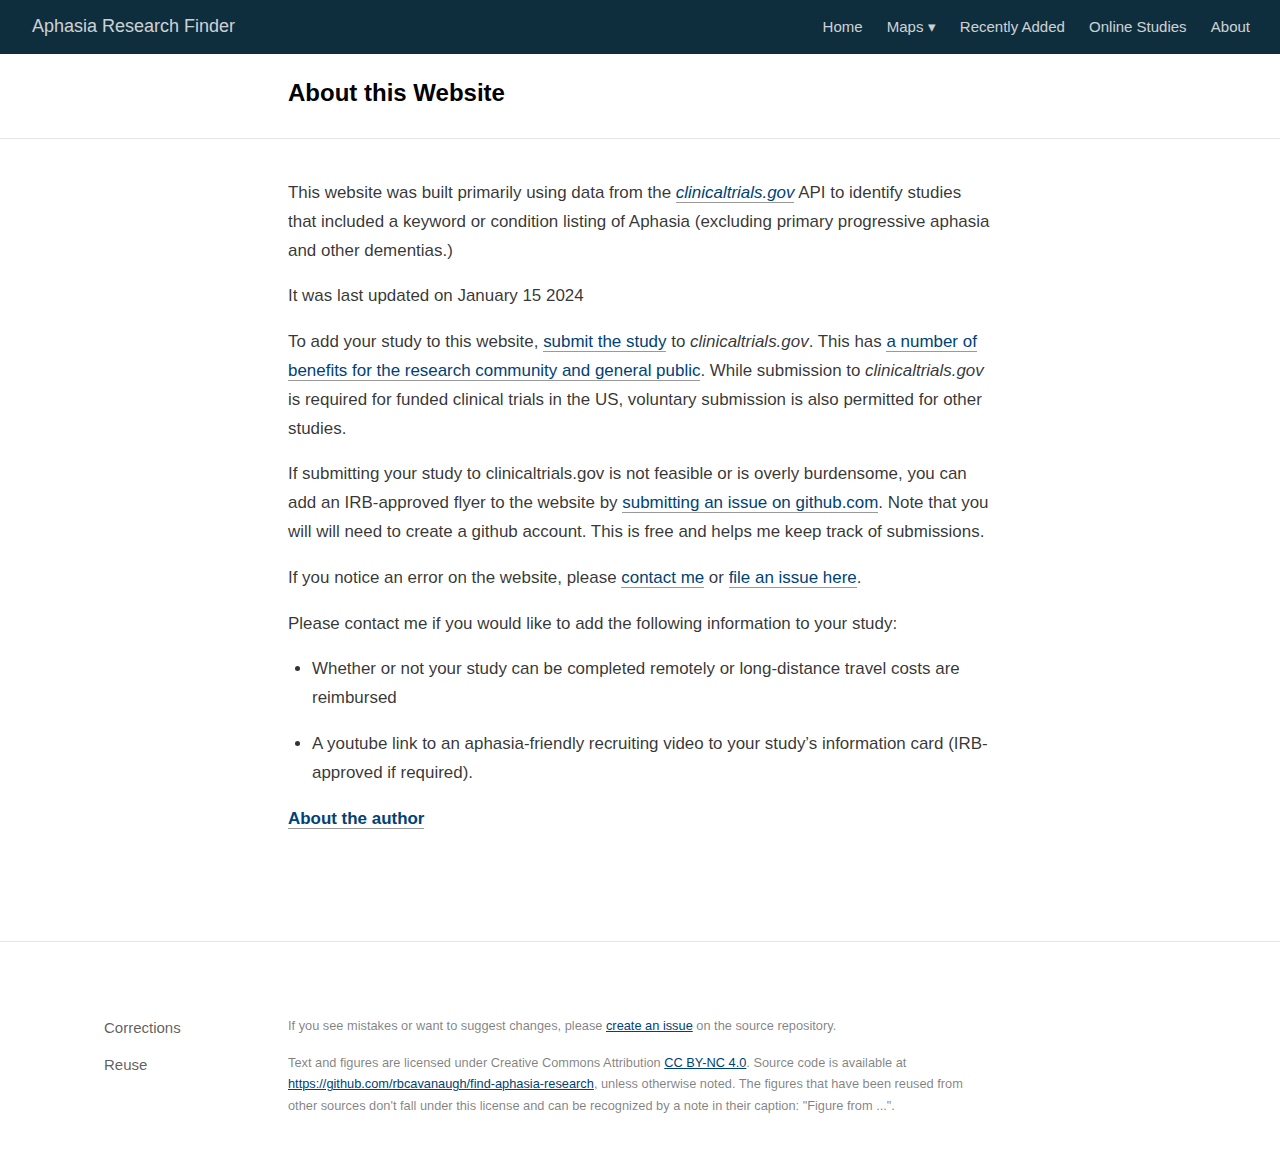
<file: docs/about.html>
<!DOCTYPE html>

<html xmlns="http://www.w3.org/1999/xhtml" lang="" xml:lang="">

<head>
  <meta charset="utf-8"/>
  <meta name="viewport" content="width=device-width, initial-scale=1"/>
  <meta http-equiv="X-UA-Compatible" content="IE=Edge,chrome=1"/>
  <meta name="generator" content="distill" />

  <style type="text/css">
  /* Hide doc at startup (prevent jankiness while JS renders/transforms) */
  body {
    visibility: hidden;
  }
  </style>

 <!--radix_placeholder_import_source-->
 <!--/radix_placeholder_import_source-->

<style type="text/css">code{white-space: pre;}</style>
<style type="text/css" data-origin="pandoc">
pre > code.sourceCode { white-space: pre; position: relative; }
pre > code.sourceCode > span { display: inline-block; line-height: 1.25; }
pre > code.sourceCode > span:empty { height: 1.2em; }
.sourceCode { overflow: visible; }
code.sourceCode > span { color: inherit; text-decoration: inherit; }
div.sourceCode { margin: 1em 0; }
pre.sourceCode { margin: 0; }
@media screen {
div.sourceCode { overflow: auto; }
}
@media print {
pre > code.sourceCode { white-space: pre-wrap; }
pre > code.sourceCode > span { text-indent: -5em; padding-left: 5em; }
}
pre.numberSource code
  { counter-reset: source-line 0; }
pre.numberSource code > span
  { position: relative; left: -4em; counter-increment: source-line; }
pre.numberSource code > span > a:first-child::before
  { content: counter(source-line);
    position: relative; left: -1em; text-align: right; vertical-align: baseline;
    border: none; display: inline-block;
    -webkit-touch-callout: none; -webkit-user-select: none;
    -khtml-user-select: none; -moz-user-select: none;
    -ms-user-select: none; user-select: none;
    padding: 0 4px; width: 4em;
    color: #aaaaaa;
  }
pre.numberSource { margin-left: 3em; border-left: 1px solid #aaaaaa;  padding-left: 4px; }
div.sourceCode
  { color: #00769e; background-color: #f1f3f5; }
@media screen {
pre > code.sourceCode > span > a:first-child::before { text-decoration: underline; }
}
code span { color: #00769e; } /* Normal */
code span.al { color: #ad0000; } /* Alert */
code span.an { color: #5e5e5e; } /* Annotation */
code span.at { color: #657422; } /* Attribute */
code span.bn { color: #ad0000; } /* BaseN */
code span.bu { } /* BuiltIn */
code span.cf { color: #00769e; } /* ControlFlow */
code span.ch { color: #20794d; } /* Char */
code span.cn { color: #8f5902; } /* Constant */
code span.co { color: #5e5e5e; } /* Comment */
code span.cv { color: #5e5e5e; font-style: italic; } /* CommentVar */
code span.do { color: #5e5e5e; font-style: italic; } /* Documentation */
code span.dt { color: #ad0000; } /* DataType */
code span.dv { color: #ad0000; } /* DecVal */
code span.er { color: #ad0000; } /* Error */
code span.ex { } /* Extension */
code span.fl { color: #ad0000; } /* Float */
code span.fu { color: #4758ab; } /* Function */
code span.im { } /* Import */
code span.in { color: #5e5e5e; } /* Information */
code span.kw { color: #00769e; } /* Keyword */
code span.op { color: #5e5e5e; } /* Operator */
code span.ot { color: #00769e; } /* Other */
code span.pp { color: #ad0000; } /* Preprocessor */
code span.sc { color: #5e5e5e; } /* SpecialChar */
code span.ss { color: #20794d; } /* SpecialString */
code span.st { color: #20794d; } /* String */
code span.va { color: #111111; } /* Variable */
code span.vs { color: #20794d; } /* VerbatimString */
code span.wa { color: #5e5e5e; font-style: italic; } /* Warning */
</style>


  <!--radix_placeholder_meta_tags-->
  <title>Aphasia Research Finder: About this Website</title>


  <link rel="license" href="https://creativecommons.org/licenses/by-nc/4.0/"/>


  <!--  https://developers.facebook.com/docs/sharing/webmasters#markup -->
  <meta property="og:title" content="Aphasia Research Finder: About this Website"/>
  <meta property="og:type" content="article"/>
  <meta property="og:locale" content="en_US"/>
  <meta property="og:site_name" content="Aphasia Research Finder"/>

  <!--  https://dev.twitter.com/cards/types/summary -->
  <meta property="twitter:card" content="summary"/>
  <meta property="twitter:title" content="Aphasia Research Finder: About this Website"/>

  <!--/radix_placeholder_meta_tags-->
  <!--radix_placeholder_rmarkdown_metadata-->

  <script type="text/json" id="radix-rmarkdown-metadata">
  {"type":"list","attributes":{"names":{"type":"character","attributes":{},"value":["title"]}},"value":[{"type":"character","attributes":{},"value":["About this Website"]}]}
  </script>
  <!--/radix_placeholder_rmarkdown_metadata-->
  <!--radix_placeholder_navigation_in_header-->
  <meta name="distill:offset" content=""/>

  <script type="application/javascript">

    window.headroom_prevent_pin = false;

    window.document.addEventListener("DOMContentLoaded", function (event) {

      // initialize headroom for banner
      var header = $('header').get(0);
      var headerHeight = header.offsetHeight;
      var headroom = new Headroom(header, {
        tolerance: 5,
        onPin : function() {
          if (window.headroom_prevent_pin) {
            window.headroom_prevent_pin = false;
            headroom.unpin();
          }
        }
      });
      headroom.init();
      if(window.location.hash)
        headroom.unpin();
      $(header).addClass('headroom--transition');

      // offset scroll location for banner on hash change
      // (see: https://github.com/WickyNilliams/headroom.js/issues/38)
      window.addEventListener("hashchange", function(event) {
        window.scrollTo(0, window.pageYOffset - (headerHeight + 25));
      });

      // responsive menu
      $('.distill-site-header').each(function(i, val) {
        var topnav = $(this);
        var toggle = topnav.find('.nav-toggle');
        toggle.on('click', function() {
          topnav.toggleClass('responsive');
        });
      });

      // nav dropdowns
      $('.nav-dropbtn').click(function(e) {
        $(this).next('.nav-dropdown-content').toggleClass('nav-dropdown-active');
        $(this).parent().siblings('.nav-dropdown')
           .children('.nav-dropdown-content').removeClass('nav-dropdown-active');
      });
      $("body").click(function(e){
        $('.nav-dropdown-content').removeClass('nav-dropdown-active');
      });
      $(".nav-dropdown").click(function(e){
        e.stopPropagation();
      });
    });
  </script>

  <style type="text/css">

  /* Theme (user-documented overrideables for nav appearance) */

  .distill-site-nav {
    color: rgba(255, 255, 255, 0.8);
    background-color: #0F2E3D;
    font-size: 15px;
    font-weight: 300;
  }

  .distill-site-nav a {
    color: inherit;
    text-decoration: none;
  }

  .distill-site-nav a:hover {
    color: white;
  }

  @media print {
    .distill-site-nav {
      display: none;
    }
  }

  .distill-site-header {

  }

  .distill-site-footer {

  }


  /* Site Header */

  .distill-site-header {
    width: 100%;
    box-sizing: border-box;
    z-index: 3;
  }

  .distill-site-header .nav-left {
    display: inline-block;
    margin-left: 8px;
  }

  @media screen and (max-width: 768px) {
    .distill-site-header .nav-left {
      margin-left: 0;
    }
  }


  .distill-site-header .nav-right {
    float: right;
    margin-right: 8px;
  }

  .distill-site-header a,
  .distill-site-header .title {
    display: inline-block;
    text-align: center;
    padding: 14px 10px 14px 10px;
  }

  .distill-site-header .title {
    font-size: 18px;
    min-width: 150px;
  }

  .distill-site-header .logo {
    padding: 0;
  }

  .distill-site-header .logo img {
    display: none;
    max-height: 20px;
    width: auto;
    margin-bottom: -4px;
  }

  .distill-site-header .nav-image img {
    max-height: 18px;
    width: auto;
    display: inline-block;
    margin-bottom: -3px;
  }



  @media screen and (min-width: 1000px) {
    .distill-site-header .logo img {
      display: inline-block;
    }
    .distill-site-header .nav-left {
      margin-left: 20px;
    }
    .distill-site-header .nav-right {
      margin-right: 20px;
    }
    .distill-site-header .title {
      padding-left: 12px;
    }
  }


  .distill-site-header .nav-toggle {
    display: none;
  }

  .nav-dropdown {
    display: inline-block;
    position: relative;
  }

  .nav-dropdown .nav-dropbtn {
    border: none;
    outline: none;
    color: rgba(255, 255, 255, 0.8);
    padding: 16px 10px;
    background-color: transparent;
    font-family: inherit;
    font-size: inherit;
    font-weight: inherit;
    margin: 0;
    margin-top: 1px;
    z-index: 2;
  }

  .nav-dropdown-content {
    display: none;
    position: absolute;
    background-color: white;
    min-width: 200px;
    border: 1px solid rgba(0,0,0,0.15);
    border-radius: 4px;
    box-shadow: 0px 8px 16px 0px rgba(0,0,0,0.1);
    z-index: 1;
    margin-top: 2px;
    white-space: nowrap;
    padding-top: 4px;
    padding-bottom: 4px;
  }

  .nav-dropdown-content hr {
    margin-top: 4px;
    margin-bottom: 4px;
    border: none;
    border-bottom: 1px solid rgba(0, 0, 0, 0.1);
  }

  .nav-dropdown-active {
    display: block;
  }

  .nav-dropdown-content a, .nav-dropdown-content .nav-dropdown-header {
    color: black;
    padding: 6px 24px;
    text-decoration: none;
    display: block;
    text-align: left;
  }

  .nav-dropdown-content .nav-dropdown-header {
    display: block;
    padding: 5px 24px;
    padding-bottom: 0;
    text-transform: uppercase;
    font-size: 14px;
    color: #999999;
    white-space: nowrap;
  }

  .nav-dropdown:hover .nav-dropbtn {
    color: white;
  }

  .nav-dropdown-content a:hover {
    background-color: #ddd;
    color: black;
  }

  .nav-right .nav-dropdown-content {
    margin-left: -45%;
    right: 0;
  }

  @media screen and (max-width: 768px) {
    .distill-site-header a, .distill-site-header .nav-dropdown  {display: none;}
    .distill-site-header a.nav-toggle {
      float: right;
      display: block;
    }
    .distill-site-header .title {
      margin-left: 0;
    }
    .distill-site-header .nav-right {
      margin-right: 0;
    }
    .distill-site-header {
      overflow: hidden;
    }
    .nav-right .nav-dropdown-content {
      margin-left: 0;
    }
  }


  @media screen and (max-width: 768px) {
    .distill-site-header.responsive {position: relative; min-height: 500px; }
    .distill-site-header.responsive a.nav-toggle {
      position: absolute;
      right: 0;
      top: 0;
    }
    .distill-site-header.responsive a,
    .distill-site-header.responsive .nav-dropdown {
      display: block;
      text-align: left;
    }
    .distill-site-header.responsive .nav-left,
    .distill-site-header.responsive .nav-right {
      width: 100%;
    }
    .distill-site-header.responsive .nav-dropdown {float: none;}
    .distill-site-header.responsive .nav-dropdown-content {position: relative;}
    .distill-site-header.responsive .nav-dropdown .nav-dropbtn {
      display: block;
      width: 100%;
      text-align: left;
    }
  }

  /* Site Footer */

  .distill-site-footer {
    width: 100%;
    overflow: hidden;
    box-sizing: border-box;
    z-index: 3;
    margin-top: 30px;
    padding-top: 30px;
    padding-bottom: 30px;
    text-align: center;
  }

  /* Headroom */

  d-title {
    padding-top: 6rem;
  }

  @media print {
    d-title {
      padding-top: 4rem;
    }
  }

  .headroom {
    z-index: 1000;
    position: fixed;
    top: 0;
    left: 0;
    right: 0;
  }

  .headroom--transition {
    transition: all .4s ease-in-out;
  }

  .headroom--unpinned {
    top: -100px;
  }

  .headroom--pinned {
    top: 0;
  }

  /* adjust viewport for navbar height */
  /* helps vertically center bootstrap (non-distill) content */
  .min-vh-100 {
    min-height: calc(100vh - 100px) !important;
  }

  </style>

  <script src="site_libs/jquery-3.6.0/jquery-3.6.0.min.js"></script>
  <link href="site_libs/font-awesome-6.4.2/css/all.min.css" rel="stylesheet"/>
  <link href="site_libs/font-awesome-6.4.2/css/v4-shims.min.css" rel="stylesheet"/>
  <script src="site_libs/headroom-0.9.4/headroom.min.js"></script>
  <!--/radix_placeholder_navigation_in_header-->
  <!--radix_placeholder_distill-->

  <style type="text/css">

  body {
    background-color: white;
  }

  .pandoc-table {
    width: 100%;
  }

  .pandoc-table>caption {
    margin-bottom: 10px;
  }

  .pandoc-table th:not([align]) {
    text-align: left;
  }

  .pagedtable-footer {
    font-size: 15px;
  }

  d-byline .byline {
    grid-template-columns: 2fr 2fr;
  }

  d-byline .byline h3 {
    margin-block-start: 1.5em;
  }

  d-byline .byline .authors-affiliations h3 {
    margin-block-start: 0.5em;
  }

  .authors-affiliations .orcid-id {
    width: 16px;
    height:16px;
    margin-left: 4px;
    margin-right: 4px;
    vertical-align: middle;
    padding-bottom: 2px;
  }

  d-title .dt-tags {
    margin-top: 1em;
    grid-column: text;
  }

  .dt-tags .dt-tag {
    text-decoration: none;
    display: inline-block;
    color: rgba(0,0,0,0.6);
    padding: 0em 0.4em;
    margin-right: 0.5em;
    margin-bottom: 0.4em;
    font-size: 70%;
    border: 1px solid rgba(0,0,0,0.2);
    border-radius: 3px;
    text-transform: uppercase;
    font-weight: 500;
  }

  d-article table.gt_table td,
  d-article table.gt_table th {
    border-bottom: none;
    font-size: 100%;
  }

  .html-widget {
    margin-bottom: 2.0em;
  }

  .l-screen-inset {
    padding-right: 16px;
  }

  .l-screen .caption {
    margin-left: 10px;
  }

  .shaded {
    background: rgb(247, 247, 247);
    padding-top: 20px;
    padding-bottom: 20px;
    border-top: 1px solid rgba(0, 0, 0, 0.1);
    border-bottom: 1px solid rgba(0, 0, 0, 0.1);
  }

  .shaded .html-widget {
    margin-bottom: 0;
    border: 1px solid rgba(0, 0, 0, 0.1);
  }

  .shaded .shaded-content {
    background: white;
  }

  .text-output {
    margin-top: 0;
    line-height: 1.5em;
  }

  .hidden {
    display: none !important;
  }

  hr.section-separator {
    border: none;
    border-top: 1px solid rgba(0, 0, 0, 0.1);
    margin: 0px;
  }


  d-byline {
    border-top: none;
  }

  d-article {
    padding-top: 2.5rem;
    padding-bottom: 30px;
    border-top: none;
  }

  d-appendix {
    padding-top: 30px;
  }

  d-article>p>img {
    width: 100%;
  }

  d-article h2 {
    margin: 1rem 0 1.5rem 0;
  }

  d-article h3 {
    margin-top: 1.5rem;
  }

  d-article iframe {
    border: 1px solid rgba(0, 0, 0, 0.1);
    margin-bottom: 2.0em;
    width: 100%;
  }

  /* Tweak code blocks */

  d-article div.sourceCode code,
  d-article pre code {
    font-family: Consolas, Monaco, 'Andale Mono', 'Ubuntu Mono', monospace;
  }

  d-article pre,
  d-article div.sourceCode,
  d-article div.sourceCode pre {
    overflow: auto;
  }

  d-article div.sourceCode {
    background-color: white;
  }

  d-article div.sourceCode pre {
    padding-left: 10px;
    font-size: 12px;
    border-left: 2px solid rgba(0,0,0,0.1);
  }

  d-article pre {
    font-size: 12px;
    color: black;
    background: none;
    margin-top: 0;
    text-align: left;
    white-space: pre;
    word-spacing: normal;
    word-break: normal;
    word-wrap: normal;
    line-height: 1.5;

    -moz-tab-size: 4;
    -o-tab-size: 4;
    tab-size: 4;

    -webkit-hyphens: none;
    -moz-hyphens: none;
    -ms-hyphens: none;
    hyphens: none;
  }

  d-article pre a {
    border-bottom: none;
  }

  d-article pre a:hover {
    border-bottom: none;
    text-decoration: underline;
  }

  d-article details {
    grid-column: text;
    margin-bottom: 0.8em;
  }

  @media(min-width: 768px) {

  d-article pre,
  d-article div.sourceCode,
  d-article div.sourceCode pre {
    overflow: visible !important;
  }

  d-article div.sourceCode pre {
    padding-left: 18px;
    font-size: 14px;
  }

  /* tweak for Pandoc numbered line within distill */
  d-article pre.numberSource code > span {
      left: -2em;
  }

  d-article pre {
    font-size: 14px;
  }

  }

  figure img.external {
    background: white;
    border: 1px solid rgba(0, 0, 0, 0.1);
    box-shadow: 0 1px 8px rgba(0, 0, 0, 0.1);
    padding: 18px;
    box-sizing: border-box;
  }

  /* CSS for d-contents */

  .d-contents {
    grid-column: text;
    color: rgba(0,0,0,0.8);
    font-size: 0.9em;
    padding-bottom: 1em;
    margin-bottom: 1em;
    padding-bottom: 0.5em;
    margin-bottom: 1em;
    padding-left: 0.25em;
    justify-self: start;
  }

  @media(min-width: 1000px) {
    .d-contents.d-contents-float {
      height: 0;
      grid-column-start: 1;
      grid-column-end: 4;
      justify-self: center;
      padding-right: 3em;
      padding-left: 2em;
    }
  }

  .d-contents nav h3 {
    font-size: 18px;
    margin-top: 0;
    margin-bottom: 1em;
  }

  .d-contents li {
    list-style-type: none
  }

  .d-contents nav > ul {
    padding-left: 0;
  }

  .d-contents ul {
    padding-left: 1em
  }

  .d-contents nav ul li {
    margin-top: 0.6em;
    margin-bottom: 0.2em;
  }

  .d-contents nav a {
    font-size: 13px;
    border-bottom: none;
    text-decoration: none
    color: rgba(0, 0, 0, 0.8);
  }

  .d-contents nav a:hover {
    text-decoration: underline solid rgba(0, 0, 0, 0.6)
  }

  .d-contents nav > ul > li > a {
    font-weight: 600;
  }

  .d-contents nav > ul > li > ul {
    font-weight: inherit;
  }

  .d-contents nav > ul > li > ul > li {
    margin-top: 0.2em;
  }


  .d-contents nav ul {
    margin-top: 0;
    margin-bottom: 0.25em;
  }

  .d-article-with-toc h2:nth-child(2) {
    margin-top: 0;
  }


  /* Figure */

  .figure {
    position: relative;
    margin-bottom: 2.5em;
    margin-top: 1.5em;
  }

  .figure .caption {
    color: rgba(0, 0, 0, 0.6);
    font-size: 12px;
    line-height: 1.5em;
  }

  .figure img.external {
    background: white;
    border: 1px solid rgba(0, 0, 0, 0.1);
    box-shadow: 0 1px 8px rgba(0, 0, 0, 0.1);
    padding: 18px;
    box-sizing: border-box;
  }

  .figure .caption a {
    color: rgba(0, 0, 0, 0.6);
  }

  .figure .caption b,
  .figure .caption strong, {
    font-weight: 600;
    color: rgba(0, 0, 0, 1.0);
  }

  /* Citations */

  d-article .citation {
    color: inherit;
    cursor: inherit;
  }

  div.hanging-indent{
    margin-left: 1em; text-indent: -1em;
  }

  /* Citation hover box */

  .tippy-box[data-theme~=light-border] {
    background-color: rgba(250, 250, 250, 0.95);
  }

  .tippy-content > p {
    margin-bottom: 0;
    padding: 2px;
  }


  /* Tweak 1000px media break to show more text */

  @media(min-width: 1000px) {
    .base-grid,
    distill-header,
    d-title,
    d-abstract,
    d-article,
    d-appendix,
    distill-appendix,
    d-byline,
    d-footnote-list,
    d-citation-list,
    distill-footer {
      grid-template-columns: [screen-start] 1fr [page-start kicker-start] 80px [middle-start] 50px [text-start kicker-end] 65px 65px 65px 65px 65px 65px 65px 65px [text-end gutter-start] 65px [middle-end] 65px [page-end gutter-end] 1fr [screen-end];
      grid-column-gap: 16px;
    }

    .grid {
      grid-column-gap: 16px;
    }

    d-article {
      font-size: 1.06rem;
      line-height: 1.7em;
    }
    figure .caption, .figure .caption, figure figcaption {
      font-size: 13px;
    }
  }

  @media(min-width: 1180px) {
    .base-grid,
    distill-header,
    d-title,
    d-abstract,
    d-article,
    d-appendix,
    distill-appendix,
    d-byline,
    d-footnote-list,
    d-citation-list,
    distill-footer {
      grid-template-columns: [screen-start] 1fr [page-start kicker-start] 60px [middle-start] 60px [text-start kicker-end] 60px 60px 60px 60px 60px 60px 60px 60px [text-end gutter-start] 60px [middle-end] 60px [page-end gutter-end] 1fr [screen-end];
      grid-column-gap: 32px;
    }

    .grid {
      grid-column-gap: 32px;
    }
  }


  /* Get the citation styles for the appendix (not auto-injected on render since
     we do our own rendering of the citation appendix) */

  d-appendix .citation-appendix,
  .d-appendix .citation-appendix {
    font-size: 11px;
    line-height: 15px;
    border-left: 1px solid rgba(0, 0, 0, 0.1);
    padding-left: 18px;
    border: 1px solid rgba(0,0,0,0.1);
    background: rgba(0, 0, 0, 0.02);
    padding: 10px 18px;
    border-radius: 3px;
    color: rgba(150, 150, 150, 1);
    overflow: hidden;
    margin-top: -12px;
    white-space: pre-wrap;
    word-wrap: break-word;
  }

  /* Include appendix styles here so they can be overridden */

  d-appendix {
    contain: layout style;
    font-size: 0.8em;
    line-height: 1.7em;
    margin-top: 60px;
    margin-bottom: 0;
    border-top: 1px solid rgba(0, 0, 0, 0.1);
    color: rgba(0,0,0,0.5);
    padding-top: 60px;
    padding-bottom: 48px;
  }

  d-appendix h3 {
    grid-column: page-start / text-start;
    font-size: 15px;
    font-weight: 500;
    margin-top: 1em;
    margin-bottom: 0;
    color: rgba(0,0,0,0.65);
  }

  d-appendix h3 + * {
    margin-top: 1em;
  }

  d-appendix ol {
    padding: 0 0 0 15px;
  }

  @media (min-width: 768px) {
    d-appendix ol {
      padding: 0 0 0 30px;
      margin-left: -30px;
    }
  }

  d-appendix li {
    margin-bottom: 1em;
  }

  d-appendix a {
    color: rgba(0, 0, 0, 0.6);
  }

  d-appendix > * {
    grid-column: text;
  }

  d-appendix > d-footnote-list,
  d-appendix > d-citation-list,
  d-appendix > distill-appendix {
    grid-column: screen;
  }

  /* Include footnote styles here so they can be overridden */

  d-footnote-list {
    contain: layout style;
  }

  d-footnote-list > * {
    grid-column: text;
  }

  d-footnote-list a.footnote-backlink {
    color: rgba(0,0,0,0.3);
    padding-left: 0.5em;
  }



  /* Anchor.js */

  .anchorjs-link {
    /*transition: all .25s linear; */
    text-decoration: none;
    border-bottom: none;
  }
  *:hover > .anchorjs-link {
    margin-left: -1.125em !important;
    text-decoration: none;
    border-bottom: none;
  }

  /* Social footer */

  .social_footer {
    margin-top: 30px;
    margin-bottom: 0;
    color: rgba(0,0,0,0.67);
  }

  .disqus-comments {
    margin-right: 30px;
  }

  .disqus-comment-count {
    border-bottom: 1px solid rgba(0, 0, 0, 0.4);
    cursor: pointer;
  }

  #disqus_thread {
    margin-top: 30px;
  }

  .article-sharing a {
    border-bottom: none;
    margin-right: 8px;
  }

  .article-sharing a:hover {
    border-bottom: none;
  }

  .sidebar-section.subscribe {
    font-size: 12px;
    line-height: 1.6em;
  }

  .subscribe p {
    margin-bottom: 0.5em;
  }


  .article-footer .subscribe {
    font-size: 15px;
    margin-top: 45px;
  }


  .sidebar-section.custom {
    font-size: 12px;
    line-height: 1.6em;
  }

  .custom p {
    margin-bottom: 0.5em;
  }

  /* Styles for listing layout (hide title) */
  .layout-listing d-title, .layout-listing .d-title {
    display: none;
  }

  /* Styles for posts lists (not auto-injected) */


  .posts-with-sidebar {
    padding-left: 45px;
    padding-right: 45px;
  }

  .posts-list .description h2,
  .posts-list .description p {
    font-family: -apple-system, BlinkMacSystemFont, "Segoe UI", Roboto, Oxygen, Ubuntu, Cantarell, "Fira Sans", "Droid Sans", "Helvetica Neue", Arial, sans-serif;
  }

  .posts-list .description h2 {
    font-weight: 700;
    border-bottom: none;
    padding-bottom: 0;
  }

  .posts-list h2.post-tag {
    border-bottom: 1px solid rgba(0, 0, 0, 0.2);
    padding-bottom: 12px;
  }
  .posts-list {
    margin-top: 60px;
    margin-bottom: 24px;
  }

  .posts-list .post-preview {
    text-decoration: none;
    overflow: hidden;
    display: block;
    border-bottom: 1px solid rgba(0, 0, 0, 0.1);
    padding: 24px 0;
  }

  .post-preview-last {
    border-bottom: none !important;
  }

  .posts-list .posts-list-caption {
    grid-column: screen;
    font-weight: 400;
  }

  .posts-list .post-preview h2 {
    margin: 0 0 6px 0;
    line-height: 1.2em;
    font-style: normal;
    font-size: 24px;
  }

  .posts-list .post-preview p {
    margin: 0 0 12px 0;
    line-height: 1.4em;
    font-size: 16px;
  }

  .posts-list .post-preview .thumbnail {
    box-sizing: border-box;
    margin-bottom: 24px;
    position: relative;
    max-width: 500px;
  }
  .posts-list .post-preview img {
    width: 100%;
    display: block;
  }

  .posts-list .metadata {
    font-size: 12px;
    line-height: 1.4em;
    margin-bottom: 18px;
  }

  .posts-list .metadata > * {
    display: inline-block;
  }

  .posts-list .metadata .publishedDate {
    margin-right: 2em;
  }

  .posts-list .metadata .dt-authors {
    display: block;
    margin-top: 0.3em;
    margin-right: 2em;
  }

  .posts-list .dt-tags {
    display: block;
    line-height: 1em;
  }

  .posts-list .dt-tags .dt-tag {
    display: inline-block;
    color: rgba(0,0,0,0.6);
    padding: 0.3em 0.4em;
    margin-right: 0.2em;
    margin-bottom: 0.4em;
    font-size: 60%;
    border: 1px solid rgba(0,0,0,0.2);
    border-radius: 3px;
    text-transform: uppercase;
    font-weight: 500;
  }

  .posts-list img {
    opacity: 1;
  }

  .posts-list img[data-src] {
    opacity: 0;
  }

  .posts-more {
    clear: both;
  }


  .posts-sidebar {
    font-size: 16px;
  }

  .posts-sidebar h3 {
    font-size: 16px;
    margin-top: 0;
    margin-bottom: 0.5em;
    font-weight: 400;
    text-transform: uppercase;
  }

  .sidebar-section {
    margin-bottom: 30px;
  }

  .categories ul {
    list-style-type: none;
    margin: 0;
    padding: 0;
  }

  .categories li {
    color: rgba(0, 0, 0, 0.8);
    margin-bottom: 0;
  }

  .categories li>a {
    border-bottom: none;
  }

  .categories li>a:hover {
    border-bottom: 1px solid rgba(0, 0, 0, 0.4);
  }

  .categories .active {
    font-weight: 600;
  }

  .categories .category-count {
    color: rgba(0, 0, 0, 0.4);
  }


  @media(min-width: 768px) {
    .posts-list .post-preview h2 {
      font-size: 26px;
    }
    .posts-list .post-preview .thumbnail {
      float: right;
      width: 30%;
      margin-bottom: 0;
    }
    .posts-list .post-preview .description {
      float: left;
      width: 45%;
    }
    .posts-list .post-preview .metadata {
      float: left;
      width: 20%;
      margin-top: 8px;
    }
    .posts-list .post-preview p {
      margin: 0 0 12px 0;
      line-height: 1.5em;
      font-size: 16px;
    }
    .posts-with-sidebar .posts-list {
      float: left;
      width: 75%;
    }
    .posts-with-sidebar .posts-sidebar {
      float: right;
      width: 20%;
      margin-top: 60px;
      padding-top: 24px;
      padding-bottom: 24px;
    }
  }


  /* Improve display for browsers without grid (IE/Edge <= 15) */

  .downlevel {
    line-height: 1.6em;
    font-family: -apple-system, BlinkMacSystemFont, "Segoe UI", Roboto, Oxygen, Ubuntu, Cantarell, "Fira Sans", "Droid Sans", "Helvetica Neue", Arial, sans-serif;
    margin: 0;
  }

  .downlevel .d-title {
    padding-top: 6rem;
    padding-bottom: 1.5rem;
  }

  .downlevel .d-title h1 {
    font-size: 50px;
    font-weight: 700;
    line-height: 1.1em;
    margin: 0 0 0.5rem;
  }

  .downlevel .d-title p {
    font-weight: 300;
    font-size: 1.2rem;
    line-height: 1.55em;
    margin-top: 0;
  }

  .downlevel .d-byline {
    padding-top: 0.8em;
    padding-bottom: 0.8em;
    font-size: 0.8rem;
    line-height: 1.8em;
  }

  .downlevel .section-separator {
    border: none;
    border-top: 1px solid rgba(0, 0, 0, 0.1);
  }

  .downlevel .d-article {
    font-size: 1.06rem;
    line-height: 1.7em;
    padding-top: 1rem;
    padding-bottom: 2rem;
  }


  .downlevel .d-appendix {
    padding-left: 0;
    padding-right: 0;
    max-width: none;
    font-size: 0.8em;
    line-height: 1.7em;
    margin-bottom: 0;
    color: rgba(0,0,0,0.5);
    padding-top: 40px;
    padding-bottom: 48px;
  }

  .downlevel .footnotes ol {
    padding-left: 13px;
  }

  .downlevel .base-grid,
  .downlevel .distill-header,
  .downlevel .d-title,
  .downlevel .d-abstract,
  .downlevel .d-article,
  .downlevel .d-appendix,
  .downlevel .distill-appendix,
  .downlevel .d-byline,
  .downlevel .d-footnote-list,
  .downlevel .d-citation-list,
  .downlevel .distill-footer,
  .downlevel .appendix-bottom,
  .downlevel .posts-container {
    padding-left: 40px;
    padding-right: 40px;
  }

  @media(min-width: 768px) {
    .downlevel .base-grid,
    .downlevel .distill-header,
    .downlevel .d-title,
    .downlevel .d-abstract,
    .downlevel .d-article,
    .downlevel .d-appendix,
    .downlevel .distill-appendix,
    .downlevel .d-byline,
    .downlevel .d-footnote-list,
    .downlevel .d-citation-list,
    .downlevel .distill-footer,
    .downlevel .appendix-bottom,
    .downlevel .posts-container {
    padding-left: 150px;
    padding-right: 150px;
    max-width: 900px;
  }
  }

  .downlevel pre code {
    display: block;
    border-left: 2px solid rgba(0, 0, 0, .1);
    padding: 0 0 0 20px;
    font-size: 14px;
  }

  .downlevel code, .downlevel pre {
    color: black;
    background: none;
    font-family: Consolas, Monaco, 'Andale Mono', 'Ubuntu Mono', monospace;
    text-align: left;
    white-space: pre;
    word-spacing: normal;
    word-break: normal;
    word-wrap: normal;
    line-height: 1.5;

    -moz-tab-size: 4;
    -o-tab-size: 4;
    tab-size: 4;

    -webkit-hyphens: none;
    -moz-hyphens: none;
    -ms-hyphens: none;
    hyphens: none;
  }

  .downlevel .posts-list .post-preview {
    color: inherit;
  }



  </style>

  <script type="application/javascript">

  function is_downlevel_browser() {
    if (bowser.isUnsupportedBrowser({ msie: "12", msedge: "16"},
                                   window.navigator.userAgent)) {
      return true;
    } else {
      return window.load_distill_framework === undefined;
    }
  }

  // show body when load is complete
  function on_load_complete() {

    // add anchors
    if (window.anchors) {
      window.anchors.options.placement = 'left';
      window.anchors.add('d-article > h2, d-article > h3, d-article > h4, d-article > h5');
    }


    // set body to visible
    document.body.style.visibility = 'visible';

    // force redraw for leaflet widgets
    if (window.HTMLWidgets) {
      var maps = window.HTMLWidgets.findAll(".leaflet");
      $.each(maps, function(i, el) {
        var map = this.getMap();
        map.invalidateSize();
        map.eachLayer(function(layer) {
          if (layer instanceof L.TileLayer)
            layer.redraw();
        });
      });
    }

    // trigger 'shown' so htmlwidgets resize
    $('d-article').trigger('shown');
  }

  function init_distill() {

    init_common();

    // create front matter
    var front_matter = $('<d-front-matter></d-front-matter>');
    $('#distill-front-matter').wrap(front_matter);

    // create d-title
    $('.d-title').changeElementType('d-title');

    // separator
    var separator = '<hr class="section-separator" style="clear: both"/>';
    // prepend separator above appendix
    $('.d-byline').before(separator);
    $('.d-article').before(separator);

    // create d-byline
    var byline = $('<d-byline></d-byline>');
    $('.d-byline').replaceWith(byline);

    // create d-article
    var article = $('<d-article></d-article>');
    $('.d-article').wrap(article).children().unwrap();

    // move posts container into article
    $('.posts-container').appendTo($('d-article'));

    // create d-appendix
    $('.d-appendix').changeElementType('d-appendix');

    // flag indicating that we have appendix items
    var appendix = $('.appendix-bottom').children('h3').length > 0;

    // replace footnotes with <d-footnote>
    $('.footnote-ref').each(function(i, val) {
      appendix = true;
      var href = $(this).attr('href');
      var id = href.replace('#', '');
      var fn = $('#' + id);
      var fn_p = $('#' + id + '>p');
      fn_p.find('.footnote-back').remove();
      var text = fn_p.html();
      var dtfn = $('<d-footnote></d-footnote>');
      dtfn.html(text);
      $(this).replaceWith(dtfn);
    });
    // remove footnotes
    $('.footnotes').remove();

    // move refs into #references-listing
    $('#references-listing').replaceWith($('#refs'));

    $('h1.appendix, h2.appendix').each(function(i, val) {
      $(this).changeElementType('h3');
    });
    $('h3.appendix').each(function(i, val) {
      var id = $(this).attr('id');
      $('.d-contents a[href="#' + id + '"]').parent().remove();
      appendix = true;
      $(this).nextUntil($('h1, h2, h3')).addBack().appendTo($('d-appendix'));
    });

    // show d-appendix if we have appendix content
    $("d-appendix").css('display', appendix ? 'grid' : 'none');

    // localize layout chunks to just output
    $('.layout-chunk').each(function(i, val) {

      // capture layout
      var layout = $(this).attr('data-layout');

      // apply layout to markdown level block elements
      var elements = $(this).children().not('details, div.sourceCode, pre, script');
      elements.each(function(i, el) {
        var layout_div = $('<div class="' + layout + '"></div>');
        if (layout_div.hasClass('shaded')) {
          var shaded_content = $('<div class="shaded-content"></div>');
          $(this).wrap(shaded_content);
          $(this).parent().wrap(layout_div);
        } else {
          $(this).wrap(layout_div);
        }
      });


      // unwrap the layout-chunk div
      $(this).children().unwrap();
    });

    // remove code block used to force  highlighting css
    $('.distill-force-highlighting-css').parent().remove();

    // remove empty line numbers inserted by pandoc when using a
    // custom syntax highlighting theme, except when numbering line
    // in code chunk
    $('pre:not(.numberLines) code.sourceCode a:empty').remove();

    // load distill framework
    load_distill_framework();

    // wait for window.distillRunlevel == 4 to do post processing
    function distill_post_process() {

      if (!window.distillRunlevel || window.distillRunlevel < 4)
        return;

      // hide author/affiliations entirely if we have no authors
      var front_matter = JSON.parse($("#distill-front-matter").html());
      var have_authors = front_matter.authors && front_matter.authors.length > 0;
      if (!have_authors)
        $('d-byline').addClass('hidden');

      // article with toc class
      $('.d-contents').parent().addClass('d-article-with-toc');

      // strip links that point to #
      $('.authors-affiliations').find('a[href="#"]').removeAttr('href');

      // add orcid ids
      $('.authors-affiliations').find('.author').each(function(i, el) {
        var orcid_id = front_matter.authors[i].orcidID;
        var author_name = front_matter.authors[i].author
        if (orcid_id) {
          var a = $('<a></a>');
          a.attr('href', 'https://orcid.org/' + orcid_id);
          var img = $('<img></img>');
          img.addClass('orcid-id');
          img.attr('alt', author_name ? 'ORCID ID for ' + author_name : 'ORCID ID');
          img.attr('src','[data-uri]');
          a.append(img);
          $(this).append(a);
        }
      });

      // hide elements of author/affiliations grid that have no value
      function hide_byline_column(caption) {
        $('d-byline').find('h3:contains("' + caption + '")').parent().css('visibility', 'hidden');
      }

      // affiliations
      var have_affiliations = false;
      for (var i = 0; i<front_matter.authors.length; ++i) {
        var author = front_matter.authors[i];
        if (author.affiliation !== "&nbsp;") {
          have_affiliations = true;
          break;
        }
      }
      if (!have_affiliations)
        $('d-byline').find('h3:contains("Affiliations")').css('visibility', 'hidden');

      // published date
      if (!front_matter.publishedDate)
        hide_byline_column("Published");

      // document object identifier
      var doi = $('d-byline').find('h3:contains("DOI")');
      var doi_p = doi.next().empty();
      if (!front_matter.doi) {
        // if we have a citation and valid citationText then link to that
        if ($('#citation').length > 0 && front_matter.citationText) {
          doi.html('Citation');
          $('<a href="#citation"></a>')
            .text(front_matter.citationText)
            .appendTo(doi_p);
        } else {
          hide_byline_column("DOI");
        }
      } else {
        $('<a></a>')
           .attr('href', "https://doi.org/" + front_matter.doi)
           .html(front_matter.doi)
           .appendTo(doi_p);
      }

       // change plural form of authors/affiliations
      if (front_matter.authors.length === 1) {
        var grid = $('.authors-affiliations');
        grid.children('h3:contains("Authors")').text('Author');
        grid.children('h3:contains("Affiliations")').text('Affiliation');
      }

      // remove d-appendix and d-footnote-list local styles
      $('d-appendix > style:first-child').remove();
      $('d-footnote-list > style:first-child').remove();

      // move appendix-bottom entries to the bottom
      $('.appendix-bottom').appendTo('d-appendix').children().unwrap();
      $('.appendix-bottom').remove();

      // hoverable references
      $('span.citation[data-cites]').each(function() {
        const citeChild = $(this).children()[0]
        // Do not process if @xyz has been used without escaping and without bibliography activated
        // https://github.com/rstudio/distill/issues/466
        if (citeChild === undefined) return true

        if (citeChild.nodeName == "D-FOOTNOTE") {
          var fn = citeChild
          $(this).html(fn.shadowRoot.querySelector("sup"))
          $(this).id = fn.id
          fn.remove()
        }
        var refs = $(this).attr('data-cites').split(" ");
        var refHtml = refs.map(function(ref) {
          // Could use CSS.escape too here, we insure backward compatibility in navigator
          return "<p>" + $('div[id="ref-' + ref + '"]').html() + "</p>";
        }).join("\n");
        window.tippy(this, {
          allowHTML: true,
          content: refHtml,
          maxWidth: 500,
          interactive: true,
          interactiveBorder: 10,
          theme: 'light-border',
          placement: 'bottom-start'
        });
      });

      // fix footnotes in tables (#411)
      // replacing broken distill.pub feature
      $('table d-footnote').each(function() {
        // we replace internal showAtNode methode which is triggered when hovering a footnote
        this.hoverBox.showAtNode = function(node) {
          // ported from https://github.com/distillpub/template/pull/105/files
          calcOffset = function(elem) {
              let x = elem.offsetLeft;
              let y = elem.offsetTop;
              // Traverse upwards until an `absolute` element is found or `elem`
              // becomes null.
              while (elem = elem.offsetParent && elem.style.position != 'absolute') {
                  x += elem.offsetLeft;
                  y += elem.offsetTop;
              }

              return { left: x, top: y };
          }
          // https://developer.mozilla.org/en-US/docs/Web/API/HTMLElement/offsetTop
          const bbox = node.getBoundingClientRect();
          const offset = calcOffset(node);
          this.show([offset.left + bbox.width, offset.top + bbox.height]);
        }
      })

      // clear polling timer
      clearInterval(tid);

      // show body now that everything is ready
      on_load_complete();
    }

    var tid = setInterval(distill_post_process, 50);
    distill_post_process();

  }

  function init_downlevel() {

    init_common();

     // insert hr after d-title
    $('.d-title').after($('<hr class="section-separator"/>'));

    // check if we have authors
    var front_matter = JSON.parse($("#distill-front-matter").html());
    var have_authors = front_matter.authors && front_matter.authors.length > 0;

    // manage byline/border
    if (!have_authors)
      $('.d-byline').remove();
    $('.d-byline').after($('<hr class="section-separator"/>'));
    $('.d-byline a').remove();

    // remove toc
    $('.d-contents').remove();

    // move appendix elements
    $('h1.appendix, h2.appendix').each(function(i, val) {
      $(this).changeElementType('h3');
    });
    $('h3.appendix').each(function(i, val) {
      $(this).nextUntil($('h1, h2, h3')).addBack().appendTo($('.d-appendix'));
    });


    // inject headers into references and footnotes
    var refs_header = $('<h3></h3>');
    refs_header.text('References');
    $('#refs').prepend(refs_header);

    var footnotes_header = $('<h3></h3');
    footnotes_header.text('Footnotes');
    $('.footnotes').children('hr').first().replaceWith(footnotes_header);

    // move appendix-bottom entries to the bottom
    $('.appendix-bottom').appendTo('.d-appendix').children().unwrap();
    $('.appendix-bottom').remove();

    // remove appendix if it's empty
    if ($('.d-appendix').children().length === 0)
      $('.d-appendix').remove();

    // prepend separator above appendix
    $('.d-appendix').before($('<hr class="section-separator" style="clear: both"/>'));

    // trim code
    $('pre>code').each(function(i, val) {
      $(this).html($.trim($(this).html()));
    });

    // move posts-container right before article
    $('.posts-container').insertBefore($('.d-article'));

    $('body').addClass('downlevel');

    on_load_complete();
  }


  function init_common() {

    // jquery plugin to change element types
    (function($) {
      $.fn.changeElementType = function(newType) {
        var attrs = {};

        $.each(this[0].attributes, function(idx, attr) {
          attrs[attr.nodeName] = attr.nodeValue;
        });

        this.replaceWith(function() {
          return $("<" + newType + "/>", attrs).append($(this).contents());
        });
      };
    })(jQuery);

    // prevent underline for linked images
    $('a > img').parent().css({'border-bottom' : 'none'});

    // mark non-body figures created by knitr chunks as 100% width
    $('.layout-chunk').each(function(i, val) {
      var figures = $(this).find('img, .html-widget');
      // ignore leaflet img layers (#106)
      figures = figures.filter(':not(img[class*="leaflet"])')
      if ($(this).attr('data-layout') !== "l-body") {
        figures.css('width', '100%');
      } else {
        figures.css('max-width', '100%');
        figures.filter("[width]").each(function(i, val) {
          var fig = $(this);
          fig.css('width', fig.attr('width') + 'px');
        });

      }
    });

    // auto-append index.html to post-preview links in file: protocol
    // and in rstudio ide preview
    $('.post-preview').each(function(i, val) {
      if (window.location.protocol === "file:")
        $(this).attr('href', $(this).attr('href') + "index.html");
    });

    // get rid of index.html references in header
    if (window.location.protocol !== "file:") {
      $('.distill-site-header a[href]').each(function(i,val) {
        $(this).attr('href', $(this).attr('href').replace(/^index[.]html/, "./"));
      });
    }

    // add class to pandoc style tables
    $('tr.header').parent('thead').parent('table').addClass('pandoc-table');
    $('.kable-table').children('table').addClass('pandoc-table');

    // add figcaption style to table captions
    $('caption').parent('table').addClass("figcaption");

    // initialize posts list
    if (window.init_posts_list)
      window.init_posts_list();

    // implmement disqus comment link
    $('.disqus-comment-count').click(function() {
      window.headroom_prevent_pin = true;
      $('#disqus_thread').toggleClass('hidden');
      if (!$('#disqus_thread').hasClass('hidden')) {
        var offset = $(this).offset();
        $(window).resize();
        $('html, body').animate({
          scrollTop: offset.top - 35
        });
      }
    });
  }

  document.addEventListener('DOMContentLoaded', function() {
    if (is_downlevel_browser())
      init_downlevel();
    else
      window.addEventListener('WebComponentsReady', init_distill);
  });

  </script>

  <style type="text/css">
  /* base variables */

  /* Edit the CSS properties in this file to create a custom
     Distill theme. Only edit values in the right column
     for each row; values shown are the CSS defaults.
     To return any property to the default,
     you may set its value to: unset
     All rows must end with a semi-colon.                      */

  /* Optional: embed custom fonts here with `@import`          */
  /* This must remain at the top of this file.                 */



  html {
    /*-- Main font sizes --*/
    --title-size:      50px;
    --body-size:       1.06rem;
    --code-size:       14px;
    --aside-size:      12px;
    --fig-cap-size:    13px;
    /*-- Main font colors --*/
    --title-color:     #000000;
    --header-color:    rgba(0, 0, 0, 0.8);
    --body-color:      rgba(0, 0, 0, 0.8);
    --aside-color:     rgba(0, 0, 0, 0.6);
    --fig-cap-color:   rgba(0, 0, 0, 0.6);
    /*-- Specify custom fonts ~~~ must be imported above   --*/
    --heading-font:    sans-serif;
    --mono-font:       monospace;
    --body-font:       sans-serif;
    --navbar-font:     sans-serif;  /* websites + blogs only */
  }

  /*-- ARTICLE METADATA --*/
  d-byline {
    --heading-size:    0.6rem;
    --heading-color:   rgba(0, 0, 0, 0.5);
    --body-size:       0.8rem;
    --body-color:      rgba(0, 0, 0, 0.8);
  }

  /*-- ARTICLE TABLE OF CONTENTS --*/
  .d-contents {
    --heading-size:    18px;
    --contents-size:   13px;
  }

  /*-- ARTICLE APPENDIX --*/
  d-appendix {
    --heading-size:    15px;
    --heading-color:   rgba(0, 0, 0, 0.65);
    --text-size:       0.8em;
    --text-color:      rgba(0, 0, 0, 0.5);
  }

  /*-- WEBSITE HEADER + FOOTER --*/
  /* These properties only apply to Distill sites and blogs  */

  .distill-site-header {
    --title-size:       18px;
    --text-color:       rgba(255, 255, 255, 0.8);
    --text-size:        15px;
    --hover-color:      white;
    --bkgd-color:       #0F2E3D;
  }

  .distill-site-footer {
    --text-color:       rgba(255, 255, 255, 0.8);
    --text-size:        15px;
    --hover-color:      white;
    --bkgd-color:       #0F2E3D;
  }

  /*-- Additional custom styles --*/
  /* Add any additional CSS rules below                      */
  </style>
  <style type="text/css">
  /* base variables */

  /* Edit the CSS properties in this file to create a custom
     Distill theme. Only edit values in the right column
     for each row; values shown are the CSS defaults.
     To return any property to the default,
     you may set its value to: unset
     All rows must end with a semi-colon.                      */

  /* Optional: embed custom fonts here with `@import`          */
  /* This must remain at the top of this file.                 */



  html {
    /*-- Main font sizes --*/
    --title-size:      24px;
    --body-size:       1.06rem;
    --code-size:       14px;
    --aside-size:      12px;
    --fig-cap-size:    13px;
    /*-- Main font colors --*/
    --title-color:     #000000;
    --header-color:    rgba(0, 0, 0, 0.8);
    --body-color:      rgba(0, 0, 0, 0.8);
    --aside-color:     rgba(0, 0, 0, 0.6);
    --fig-cap-color:   rgba(0, 0, 0, 0.6);
    /*-- Specify custom fonts ~~~ must be imported above   --*/
    --heading-font:    sans-serif;
    --mono-font:       monospace;
    --body-font:       sans-serif;
    --navbar-font:     sans-serif;  /* websites + blogs only */
  }

  /*-- ARTICLE METADATA --*/
  d-byline {
    --heading-size:    0.6rem;
    --heading-color:   rgba(0, 0, 0, 0.5);
    --body-size:       0.8rem;
    --body-color:      rgba(0, 0, 0, 0.8);
  }

  /*-- ARTICLE TABLE OF CONTENTS --*/
  .d-contents {
    --heading-size:    18px;
    --contents-size:   13px;
  }

  d-title {
    padding-top:5rem;
  }

  d-title p {
     font-size: 1rem; 
  }

  p {
    margin-bottom: 0;
  }

  /*-- ARTICLE APPENDIX --*/
  d-appendix {
    --heading-size:    15px;
    --heading-color:   rgba(0, 0, 0, 0.65);
    --text-size:       0.8em;
    --text-color:      rgba(0, 0, 0, 0.5);
    /*margin-top: 5px;
    padding-top:30px;*/
  }

  /*-- WEBSITE HEADER + FOOTER --*/
  /* These properties only apply to Distill sites and blogs  */

  .distill-site-header {
    --title-size:       18px;
    --text-color:       rgba(255, 255, 255, 0.8);
    --text-size:        15px;
    --hover-color:      white;
    --bkgd-color:       #0F2E3D;
  }

  .distill-site-footer {
    --text-color:       rgba(255, 255, 255, 0.8);
    --text-size:        15px;
    --hover-color:      white;
    --bkgd-color:       #0F2E3D;
  }

  /*-- Additional custom styles --*/
  /* Add any additional CSS rules below                      */

  .study {
    background-color: white;
    padding: 2%;
    margin: 2%;
    border: 2px solid;
    border-radius: 2px;
    box-shadow: 5px 2.5px 2.5px darkgrey;
  }

  .intro_box {
    background-color: white;
    padding: 2%;
    margin: 1%;
    border: 2px solid;
    border-radius: 2px;
    box-shadow: 5px 2.5px 2.5px darkgrey;
    font-size:0.8rem;
    line-height: 1.1rem;
  }

  .modalDialog {
  	position: fixed;
  	font-family: Arial, Helvetica, sans-serif;
  	top: 0;
  	right: 0;
  	bottom: 0;
  	left: 0;
  	background: rgba(0,0,0,0.8);
  	z-index: 99999;
  	opacity:0;
  	-webkit-transition: opacity 400ms ease-in;
  	-moz-transition: opacity 400ms ease-in;
  	transition: opacity 400ms ease-in;
  	pointer-events: none;
  }

  .modalDialog:target {
  	opacity:1;
  	pointer-events: auto;
  }

  .modalDialog > div {
  	width: 60vw;
  	position: relative;
  	margin: 10% auto;
  	padding: 5px 20px 13px 20px;
  	border-radius: 5px;
  	background: #fff;
  }

  .close {
  	background: #fff;
  	color: #FFFFFF;
  	line-height: 25px;
  	position: absolute;
  	float: right;
  	right: 10px;
  	text-align: right;
  	top: 12px;
  	width: 24px;
  	text-decoration: none;
  	border-bottom: none;
  	color: black!important;
  	/*font-weight: bold;*/
  	/*-webkit-border-radius: 12px;
  	-moz-border-radius: 12px;
  	border-radius: 12px;
  	-moz-box-shadow: 1px 1px 3px #000;
  	-webkit-box-shadow: 1px 1px 3px #000;
  	box-shadow: 1px 1px 3px #000;*/
  }

  .close:hover { border-bottom:none!important; }

  .copy-button {
    width:200px;
    font-size:1.2rem;
    margin-left:auto;
    cursor: pointer;
  }

  d-appendix a {
    color: #004276!important;
  }
  d-article a {
    color: #004276!important;
  }

  .help-me {
    border: 1px solid transparent;
    border-radius: 4px;
    border-color: #ccc;
    background-color: #cccccc40;
    padding: 2%;
    margin: 2%;
  }
  .help-me:hover {
    background-color: #cccccc90;
  }

  .btn{
      display: inline-block;
      width: 280px;
      padding: 2%;
      height: 10vh;
      margin: 10px;
      font-size: 20px;
      font-weight: 400;
      line-height: 5vh;
      text-align: center;
      white-space: nowrap;
      vertical-align: middle;
      -ms-touch-action: manipulation;
      touch-action: manipulation;
      cursor: pointer;
      -webkit-user-select: none;
      -moz-user-select: none;
      -ms-user-select: none;
      user-select: none;
      background-image: none;
      border: 1px solid transparent;
      border-radius: 4px;
      text-decoration: none;
      color: #333;
      background-color: #fff;
      border-color: #ccc;
  }

  .btn:hover{
    background:#cccccc50;
  }

  .cols {
    display: flex;
    align-items: center;
    justify-content:center;
  }

  @media (max-width: 1000px) {
    .cols {
      flex-direction: column;
    }
  }</style>
  <style type="text/css">
  /* base style */

  /* FONT FAMILIES */

  :root {
    --heading-default: -apple-system, BlinkMacSystemFont, "Segoe UI", Roboto, Oxygen, Ubuntu, Cantarell, "Fira Sans", "Droid Sans", "Helvetica Neue", Arial, sans-serif;
    --mono-default: Consolas, Monaco, 'Andale Mono', 'Ubuntu Mono', monospace;
    --body-default: -apple-system, BlinkMacSystemFont, "Segoe UI", Roboto, Oxygen, Ubuntu, Cantarell, "Fira Sans", "Droid Sans", "Helvetica Neue", Arial, sans-serif;
  }

  body,
  .posts-list .post-preview p,
  .posts-list .description p {
    font-family: var(--body-font), var(--body-default);
  }

  h1, h2, h3, h4, h5, h6,
  .posts-list .post-preview h2,
  .posts-list .description h2 {
    font-family: var(--heading-font), var(--heading-default);
  }

  d-article div.sourceCode code,
  d-article pre code {
    font-family: var(--mono-font), var(--mono-default);
  }


  /*-- TITLE --*/
  d-title h1,
  .posts-list > h1 {
    color: var(--title-color, black);
  }

  d-title h1 {
    font-size: var(--title-size, 50px);
  }

  /*-- HEADERS --*/
  d-article h1,
  d-article h2,
  d-article h3,
  d-article h4,
  d-article h5,
  d-article h6 {
    color: var(--header-color, rgba(0, 0, 0, 0.8));
  }

  /*-- BODY --*/
  d-article > p,  /* only text inside of <p> tags */
  d-article > ul, /* lists */
  d-article > ol {
    color: var(--body-color, rgba(0, 0, 0, 0.8));
    font-size: var(--body-size, 1.06rem);
  }


  /*-- CODE --*/
  d-article div.sourceCode code,
  d-article pre code {
    font-size: var(--code-size, 14px);
  }

  /*-- ASIDE --*/
  d-article aside {
    font-size: var(--aside-size, 12px);
    color: var(--aside-color, rgba(0, 0, 0, 0.6));
  }

  /*-- FIGURE CAPTIONS --*/
  figure .caption,
  figure figcaption,
  .figure .caption {
    font-size: var(--fig-cap-size, 13px);
    color: var(--fig-cap-color, rgba(0, 0, 0, 0.6));
  }

  /*-- METADATA --*/
  d-byline h3 {
    font-size: var(--heading-size, 0.6rem);
    color: var(--heading-color, rgba(0, 0, 0, 0.5));
  }

  d-byline {
    font-size: var(--body-size, 0.8rem);
    color: var(--body-color, rgba(0, 0, 0, 0.8));
  }

  d-byline a,
  d-article d-byline a {
    color: var(--body-color, rgba(0, 0, 0, 0.8));
  }

  /*-- TABLE OF CONTENTS --*/
  .d-contents nav h3 {
    font-size: var(--heading-size, 18px);
  }

  .d-contents nav a {
    font-size: var(--contents-size, 13px);
  }

  /*-- APPENDIX --*/
  d-appendix h3 {
    font-size: var(--heading-size, 15px);
    color: var(--heading-color, rgba(0, 0, 0, 0.65));
  }

  d-appendix {
    font-size: var(--text-size, 0.8em);
    color: var(--text-color, rgba(0, 0, 0, 0.5));
  }

  d-appendix d-footnote-list a.footnote-backlink {
    color: var(--text-color, rgba(0, 0, 0, 0.5));
  }

  /*-- WEBSITE HEADER + FOOTER --*/
  .distill-site-header .title {
    font-size: var(--title-size, 18px);
    font-family: var(--navbar-font), var(--heading-default);
  }

  .distill-site-header a,
  .nav-dropdown .nav-dropbtn {
    font-family: var(--navbar-font), var(--heading-default);
  }

  .nav-dropdown .nav-dropbtn {
    color: var(--text-color, rgba(255, 255, 255, 0.8));
    font-size: var(--text-size, 15px);
  }

  .distill-site-header a:hover,
  .nav-dropdown:hover .nav-dropbtn {
    color: var(--hover-color, white);
  }

  .distill-site-header {
    font-size: var(--text-size, 15px);
    color: var(--text-color, rgba(255, 255, 255, 0.8));
    background-color: var(--bkgd-color, #0F2E3D);
  }

  .distill-site-footer {
    font-size: var(--text-size, 15px);
    color: var(--text-color, rgba(255, 255, 255, 0.8));
    background-color: var(--bkgd-color, #0F2E3D);
  }

  .distill-site-footer a:hover {
    color: var(--hover-color, white);
  }</style>
  <!--/radix_placeholder_distill-->
  <script src="site_libs/header-attrs-2.25/header-attrs.js"></script>
  <script src="site_libs/popper-2.6.0/popper.min.js"></script>
  <link href="site_libs/tippy-6.2.7/tippy.css" rel="stylesheet" />
  <link href="site_libs/tippy-6.2.7/tippy-light-border.css" rel="stylesheet" />
  <script src="site_libs/tippy-6.2.7/tippy.umd.min.js"></script>
  <script src="site_libs/anchor-4.2.2/anchor.min.js"></script>
  <script src="site_libs/bowser-1.9.3/bowser.min.js"></script>
  <script src="site_libs/webcomponents-2.0.0/webcomponents.js"></script>
  <script src="site_libs/distill-2.2.21/template.v2.js"></script>
  <!--radix_placeholder_site_in_header-->
  <!--/radix_placeholder_site_in_header-->


</head>

<body>

<!--radix_placeholder_front_matter-->

<script id="distill-front-matter" type="text/json">
{"title":"About this Website","authors":[]}
</script>

<!--/radix_placeholder_front_matter-->
<!--radix_placeholder_navigation_before_body-->
<header class="header header--fixed" role="banner">
<nav class="distill-site-nav distill-site-header">
<div class="nav-left">
<a href="index.html" class="title">Aphasia Research Finder</a>
</div>
<div class="nav-right">
<a href="index.html">Home</a>
<div class="nav-dropdown">
<button class="nav-dropbtn">
Maps
 
<span class="down-arrow">&#x25BE;</span>
</button>
<div class="nav-dropdown-content">
<a href="us-canada-map.html">US and Canada</a>
<a href="uk-europe-map.html">UK and Europe</a>
</div>
</div>
<a href="recent.html">Recently Added</a>
<a href="remote.html">Online Studies</a>
<a href="about.html">About</a>
<a href="javascript:void(0);" class="nav-toggle">&#9776;</a>
</div>
</nav>
</header>
<!--/radix_placeholder_navigation_before_body-->
<!--radix_placeholder_site_before_body-->
<!--/radix_placeholder_site_before_body-->

<div class="d-title">
<h1>About this Website</h1>

<!--radix_placeholder_categories-->
<!--/radix_placeholder_categories-->

</div>


<div class="d-article">
<p>This website was built primarily using data from the <a href="https://clinicaltrials.gov/"><em>clinicaltrials.gov</em></a> API to identify studies that included a keyword or condition listing of Aphasia (excluding primary progressive aphasia and other dementias.)</p>
<p>It was last updated on January 15 2024</p>
<p>To add your study to this website, <a href="https://clinicaltrials.gov/ct2/manage-recs">submit the study</a> to <em>clinicaltrials.gov</em>. This has <a href="https://clinicaltrials.gov/ct2/manage-recs/background">a number of benefits for the research community and general public</a>. While submission to <em>clinicaltrials.gov</em> is required for funded clinical trials in the US, voluntary submission is also permitted for other studies.</p>
<p>If submitting your study to clinicaltrials.gov is not feasible or is overly burdensome, you can add an IRB-approved flyer to the website by <a href="https://github.com/rbcavanaugh/find-aphasia-research/issues">submitting an issue on github.com</a>. Note that you will will need to create a github account. This is free and helps me keep track of submissions.</p>
<p>If you notice an error on the website, please <a href="https://robcavanaugh.com">contact me</a> or <a href="https://github.com/rbcavanaugh/find-aphasia-research/issues">file an issue here</a>.</p>
<p>Please contact me if you would like to add the following information to your study:</p>
<ul>
<li>Whether or not your study can be completed remotely or long-distance travel costs are reimbursed</li>
<li>A youtube link to an aphasia-friendly recruiting video to your study’s information card (IRB-approved if required).</li>
</ul>
<p><a href="https://robcavanaugh.com"><strong>About the author</strong></a></p>
<div class="sourceCode" id="cb1"><pre class="sourceCode r distill-force-highlighting-css"><code class="sourceCode r"></code></pre></div>
<!--radix_placeholder_article_footer-->
<!--/radix_placeholder_article_footer-->
</div>

<div class="d-appendix">
</div>


<!--radix_placeholder_site_after_body-->
<!--/radix_placeholder_site_after_body-->
<!--radix_placeholder_appendices-->
<div class="appendix-bottom">
<h3 id="updates-and-corrections">Corrections</h3>
<p>If you see mistakes or want to suggest changes, please <a href="https://github.com/rbcavanaugh/find-aphasia-research/issues/new">create an issue</a> on the source repository.</p>
<h3 id="reuse">Reuse</h3>
<p>Text and figures are licensed under Creative Commons Attribution <a rel="license" href="https://creativecommons.org/licenses/by-nc/4.0/">CC BY-NC 4.0</a>. Source code is available at <a href="https://github.com/rbcavanaugh/find-aphasia-research">https://github.com/rbcavanaugh/find-aphasia-research</a>, unless otherwise noted. The figures that have been reused from other sources don't fall under this license and can be recognized by a note in their caption: "Figure from ...".</p>
</div>
<!--/radix_placeholder_appendices-->
<!--radix_placeholder_navigation_after_body-->
<!--/radix_placeholder_navigation_after_body-->

</body>

</html>
</file>
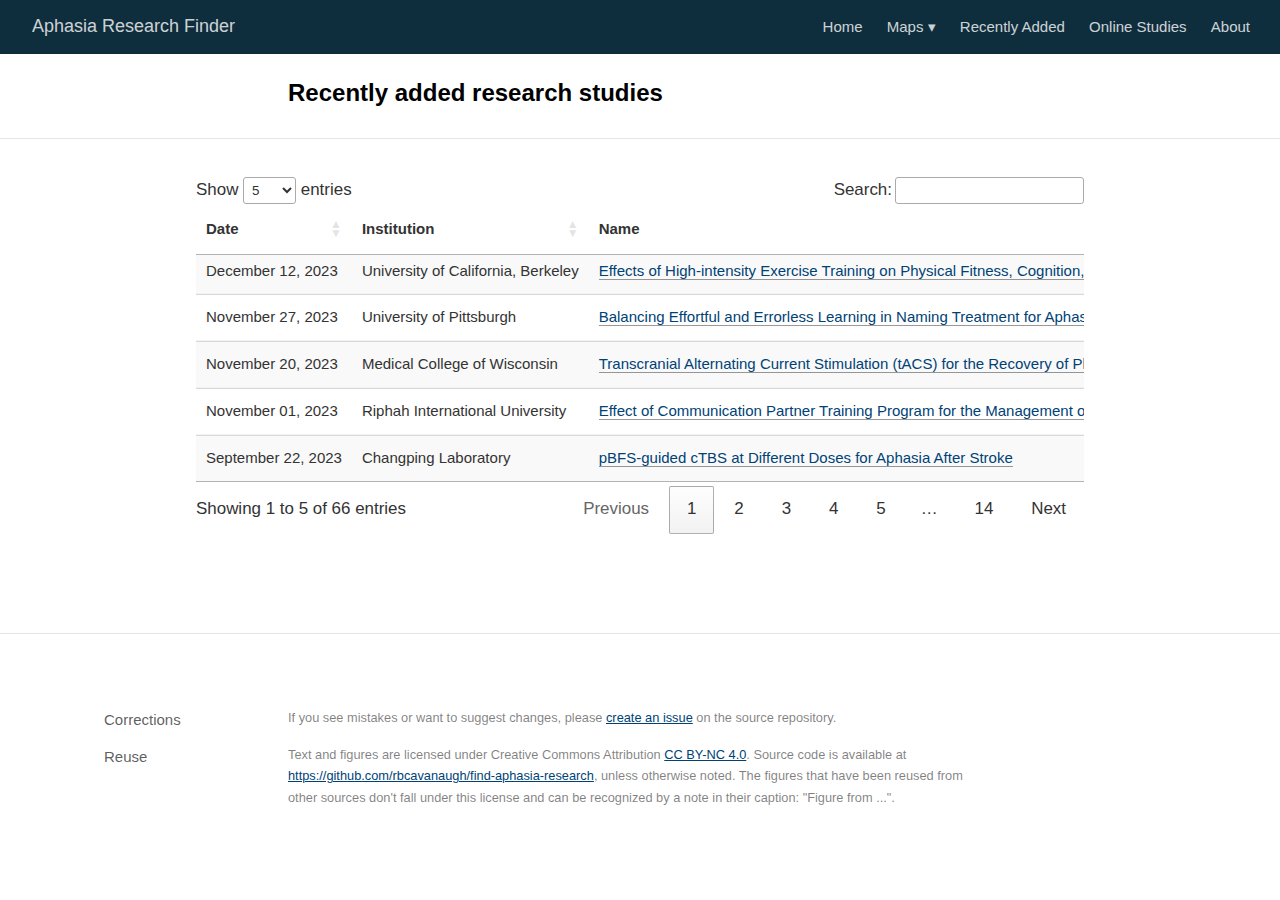
<file: docs/recent.html>
<!DOCTYPE html>

<html xmlns="http://www.w3.org/1999/xhtml" lang="" xml:lang="">

<head>
  <meta charset="utf-8"/>
  <meta name="viewport" content="width=device-width, initial-scale=1"/>
  <meta http-equiv="X-UA-Compatible" content="IE=Edge,chrome=1"/>
  <meta name="generator" content="distill" />

  <style type="text/css">
  /* Hide doc at startup (prevent jankiness while JS renders/transforms) */
  body {
    visibility: hidden;
  }
  </style>

 <!--radix_placeholder_import_source-->
 <!--/radix_placeholder_import_source-->

<style type="text/css">code{white-space: pre;}</style>
<style type="text/css" data-origin="pandoc">
pre > code.sourceCode { white-space: pre; position: relative; }
pre > code.sourceCode > span { display: inline-block; line-height: 1.25; }
pre > code.sourceCode > span:empty { height: 1.2em; }
.sourceCode { overflow: visible; }
code.sourceCode > span { color: inherit; text-decoration: inherit; }
div.sourceCode { margin: 1em 0; }
pre.sourceCode { margin: 0; }
@media screen {
div.sourceCode { overflow: auto; }
}
@media print {
pre > code.sourceCode { white-space: pre-wrap; }
pre > code.sourceCode > span { text-indent: -5em; padding-left: 5em; }
}
pre.numberSource code
  { counter-reset: source-line 0; }
pre.numberSource code > span
  { position: relative; left: -4em; counter-increment: source-line; }
pre.numberSource code > span > a:first-child::before
  { content: counter(source-line);
    position: relative; left: -1em; text-align: right; vertical-align: baseline;
    border: none; display: inline-block;
    -webkit-touch-callout: none; -webkit-user-select: none;
    -khtml-user-select: none; -moz-user-select: none;
    -ms-user-select: none; user-select: none;
    padding: 0 4px; width: 4em;
    color: #aaaaaa;
  }
pre.numberSource { margin-left: 3em; border-left: 1px solid #aaaaaa;  padding-left: 4px; }
div.sourceCode
  { color: #00769e; background-color: #f1f3f5; }
@media screen {
pre > code.sourceCode > span > a:first-child::before { text-decoration: underline; }
}
code span { color: #00769e; } /* Normal */
code span.al { color: #ad0000; } /* Alert */
code span.an { color: #5e5e5e; } /* Annotation */
code span.at { color: #657422; } /* Attribute */
code span.bn { color: #ad0000; } /* BaseN */
code span.bu { } /* BuiltIn */
code span.cf { color: #00769e; } /* ControlFlow */
code span.ch { color: #20794d; } /* Char */
code span.cn { color: #8f5902; } /* Constant */
code span.co { color: #5e5e5e; } /* Comment */
code span.cv { color: #5e5e5e; font-style: italic; } /* CommentVar */
code span.do { color: #5e5e5e; font-style: italic; } /* Documentation */
code span.dt { color: #ad0000; } /* DataType */
code span.dv { color: #ad0000; } /* DecVal */
code span.er { color: #ad0000; } /* Error */
code span.ex { } /* Extension */
code span.fl { color: #ad0000; } /* Float */
code span.fu { color: #4758ab; } /* Function */
code span.im { } /* Import */
code span.in { color: #5e5e5e; } /* Information */
code span.kw { color: #00769e; } /* Keyword */
code span.op { color: #5e5e5e; } /* Operator */
code span.ot { color: #00769e; } /* Other */
code span.pp { color: #ad0000; } /* Preprocessor */
code span.sc { color: #5e5e5e; } /* SpecialChar */
code span.ss { color: #20794d; } /* SpecialString */
code span.st { color: #20794d; } /* String */
code span.va { color: #111111; } /* Variable */
code span.vs { color: #20794d; } /* VerbatimString */
code span.wa { color: #5e5e5e; font-style: italic; } /* Warning */
</style>


  <!--radix_placeholder_meta_tags-->
  <title>Aphasia Research Finder: Recently added research studies</title>


  <link rel="license" href="https://creativecommons.org/licenses/by-nc/4.0/"/>


  <!--  https://developers.facebook.com/docs/sharing/webmasters#markup -->
  <meta property="og:title" content="Aphasia Research Finder: Recently added research studies"/>
  <meta property="og:type" content="article"/>
  <meta property="og:locale" content="en_US"/>
  <meta property="og:site_name" content="Aphasia Research Finder"/>

  <!--  https://dev.twitter.com/cards/types/summary -->
  <meta property="twitter:card" content="summary"/>
  <meta property="twitter:title" content="Aphasia Research Finder: Recently added research studies"/>

  <!--/radix_placeholder_meta_tags-->
  <!--radix_placeholder_rmarkdown_metadata-->

  <script type="text/json" id="radix-rmarkdown-metadata">
  {"type":"list","attributes":{"names":{"type":"character","attributes":{},"value":["title"]}},"value":[{"type":"character","attributes":{},"value":["Recently added research studies"]}]}
  </script>
  <!--/radix_placeholder_rmarkdown_metadata-->
  <!--radix_placeholder_navigation_in_header-->
  <meta name="distill:offset" content=""/>

  <script type="application/javascript">

    window.headroom_prevent_pin = false;

    window.document.addEventListener("DOMContentLoaded", function (event) {

      // initialize headroom for banner
      var header = $('header').get(0);
      var headerHeight = header.offsetHeight;
      var headroom = new Headroom(header, {
        tolerance: 5,
        onPin : function() {
          if (window.headroom_prevent_pin) {
            window.headroom_prevent_pin = false;
            headroom.unpin();
          }
        }
      });
      headroom.init();
      if(window.location.hash)
        headroom.unpin();
      $(header).addClass('headroom--transition');

      // offset scroll location for banner on hash change
      // (see: https://github.com/WickyNilliams/headroom.js/issues/38)
      window.addEventListener("hashchange", function(event) {
        window.scrollTo(0, window.pageYOffset - (headerHeight + 25));
      });

      // responsive menu
      $('.distill-site-header').each(function(i, val) {
        var topnav = $(this);
        var toggle = topnav.find('.nav-toggle');
        toggle.on('click', function() {
          topnav.toggleClass('responsive');
        });
      });

      // nav dropdowns
      $('.nav-dropbtn').click(function(e) {
        $(this).next('.nav-dropdown-content').toggleClass('nav-dropdown-active');
        $(this).parent().siblings('.nav-dropdown')
           .children('.nav-dropdown-content').removeClass('nav-dropdown-active');
      });
      $("body").click(function(e){
        $('.nav-dropdown-content').removeClass('nav-dropdown-active');
      });
      $(".nav-dropdown").click(function(e){
        e.stopPropagation();
      });
    });
  </script>

  <style type="text/css">

  /* Theme (user-documented overrideables for nav appearance) */

  .distill-site-nav {
    color: rgba(255, 255, 255, 0.8);
    background-color: #0F2E3D;
    font-size: 15px;
    font-weight: 300;
  }

  .distill-site-nav a {
    color: inherit;
    text-decoration: none;
  }

  .distill-site-nav a:hover {
    color: white;
  }

  @media print {
    .distill-site-nav {
      display: none;
    }
  }

  .distill-site-header {

  }

  .distill-site-footer {

  }


  /* Site Header */

  .distill-site-header {
    width: 100%;
    box-sizing: border-box;
    z-index: 3;
  }

  .distill-site-header .nav-left {
    display: inline-block;
    margin-left: 8px;
  }

  @media screen and (max-width: 768px) {
    .distill-site-header .nav-left {
      margin-left: 0;
    }
  }


  .distill-site-header .nav-right {
    float: right;
    margin-right: 8px;
  }

  .distill-site-header a,
  .distill-site-header .title {
    display: inline-block;
    text-align: center;
    padding: 14px 10px 14px 10px;
  }

  .distill-site-header .title {
    font-size: 18px;
    min-width: 150px;
  }

  .distill-site-header .logo {
    padding: 0;
  }

  .distill-site-header .logo img {
    display: none;
    max-height: 20px;
    width: auto;
    margin-bottom: -4px;
  }

  .distill-site-header .nav-image img {
    max-height: 18px;
    width: auto;
    display: inline-block;
    margin-bottom: -3px;
  }



  @media screen and (min-width: 1000px) {
    .distill-site-header .logo img {
      display: inline-block;
    }
    .distill-site-header .nav-left {
      margin-left: 20px;
    }
    .distill-site-header .nav-right {
      margin-right: 20px;
    }
    .distill-site-header .title {
      padding-left: 12px;
    }
  }


  .distill-site-header .nav-toggle {
    display: none;
  }

  .nav-dropdown {
    display: inline-block;
    position: relative;
  }

  .nav-dropdown .nav-dropbtn {
    border: none;
    outline: none;
    color: rgba(255, 255, 255, 0.8);
    padding: 16px 10px;
    background-color: transparent;
    font-family: inherit;
    font-size: inherit;
    font-weight: inherit;
    margin: 0;
    margin-top: 1px;
    z-index: 2;
  }

  .nav-dropdown-content {
    display: none;
    position: absolute;
    background-color: white;
    min-width: 200px;
    border: 1px solid rgba(0,0,0,0.15);
    border-radius: 4px;
    box-shadow: 0px 8px 16px 0px rgba(0,0,0,0.1);
    z-index: 1;
    margin-top: 2px;
    white-space: nowrap;
    padding-top: 4px;
    padding-bottom: 4px;
  }

  .nav-dropdown-content hr {
    margin-top: 4px;
    margin-bottom: 4px;
    border: none;
    border-bottom: 1px solid rgba(0, 0, 0, 0.1);
  }

  .nav-dropdown-active {
    display: block;
  }

  .nav-dropdown-content a, .nav-dropdown-content .nav-dropdown-header {
    color: black;
    padding: 6px 24px;
    text-decoration: none;
    display: block;
    text-align: left;
  }

  .nav-dropdown-content .nav-dropdown-header {
    display: block;
    padding: 5px 24px;
    padding-bottom: 0;
    text-transform: uppercase;
    font-size: 14px;
    color: #999999;
    white-space: nowrap;
  }

  .nav-dropdown:hover .nav-dropbtn {
    color: white;
  }

  .nav-dropdown-content a:hover {
    background-color: #ddd;
    color: black;
  }

  .nav-right .nav-dropdown-content {
    margin-left: -45%;
    right: 0;
  }

  @media screen and (max-width: 768px) {
    .distill-site-header a, .distill-site-header .nav-dropdown  {display: none;}
    .distill-site-header a.nav-toggle {
      float: right;
      display: block;
    }
    .distill-site-header .title {
      margin-left: 0;
    }
    .distill-site-header .nav-right {
      margin-right: 0;
    }
    .distill-site-header {
      overflow: hidden;
    }
    .nav-right .nav-dropdown-content {
      margin-left: 0;
    }
  }


  @media screen and (max-width: 768px) {
    .distill-site-header.responsive {position: relative; min-height: 500px; }
    .distill-site-header.responsive a.nav-toggle {
      position: absolute;
      right: 0;
      top: 0;
    }
    .distill-site-header.responsive a,
    .distill-site-header.responsive .nav-dropdown {
      display: block;
      text-align: left;
    }
    .distill-site-header.responsive .nav-left,
    .distill-site-header.responsive .nav-right {
      width: 100%;
    }
    .distill-site-header.responsive .nav-dropdown {float: none;}
    .distill-site-header.responsive .nav-dropdown-content {position: relative;}
    .distill-site-header.responsive .nav-dropdown .nav-dropbtn {
      display: block;
      width: 100%;
      text-align: left;
    }
  }

  /* Site Footer */

  .distill-site-footer {
    width: 100%;
    overflow: hidden;
    box-sizing: border-box;
    z-index: 3;
    margin-top: 30px;
    padding-top: 30px;
    padding-bottom: 30px;
    text-align: center;
  }

  /* Headroom */

  d-title {
    padding-top: 6rem;
  }

  @media print {
    d-title {
      padding-top: 4rem;
    }
  }

  .headroom {
    z-index: 1000;
    position: fixed;
    top: 0;
    left: 0;
    right: 0;
  }

  .headroom--transition {
    transition: all .4s ease-in-out;
  }

  .headroom--unpinned {
    top: -100px;
  }

  .headroom--pinned {
    top: 0;
  }

  /* adjust viewport for navbar height */
  /* helps vertically center bootstrap (non-distill) content */
  .min-vh-100 {
    min-height: calc(100vh - 100px) !important;
  }

  </style>

  <script src="site_libs/jquery-3.6.0/jquery-3.6.0.min.js"></script>
  <link href="site_libs/font-awesome-6.4.2/css/all.min.css" rel="stylesheet"/>
  <link href="site_libs/font-awesome-6.4.2/css/v4-shims.min.css" rel="stylesheet"/>
  <script src="site_libs/headroom-0.9.4/headroom.min.js"></script>
  <!--/radix_placeholder_navigation_in_header-->
  <!--radix_placeholder_distill-->

  <style type="text/css">

  body {
    background-color: white;
  }

  .pandoc-table {
    width: 100%;
  }

  .pandoc-table>caption {
    margin-bottom: 10px;
  }

  .pandoc-table th:not([align]) {
    text-align: left;
  }

  .pagedtable-footer {
    font-size: 15px;
  }

  d-byline .byline {
    grid-template-columns: 2fr 2fr;
  }

  d-byline .byline h3 {
    margin-block-start: 1.5em;
  }

  d-byline .byline .authors-affiliations h3 {
    margin-block-start: 0.5em;
  }

  .authors-affiliations .orcid-id {
    width: 16px;
    height:16px;
    margin-left: 4px;
    margin-right: 4px;
    vertical-align: middle;
    padding-bottom: 2px;
  }

  d-title .dt-tags {
    margin-top: 1em;
    grid-column: text;
  }

  .dt-tags .dt-tag {
    text-decoration: none;
    display: inline-block;
    color: rgba(0,0,0,0.6);
    padding: 0em 0.4em;
    margin-right: 0.5em;
    margin-bottom: 0.4em;
    font-size: 70%;
    border: 1px solid rgba(0,0,0,0.2);
    border-radius: 3px;
    text-transform: uppercase;
    font-weight: 500;
  }

  d-article table.gt_table td,
  d-article table.gt_table th {
    border-bottom: none;
    font-size: 100%;
  }

  .html-widget {
    margin-bottom: 2.0em;
  }

  .l-screen-inset {
    padding-right: 16px;
  }

  .l-screen .caption {
    margin-left: 10px;
  }

  .shaded {
    background: rgb(247, 247, 247);
    padding-top: 20px;
    padding-bottom: 20px;
    border-top: 1px solid rgba(0, 0, 0, 0.1);
    border-bottom: 1px solid rgba(0, 0, 0, 0.1);
  }

  .shaded .html-widget {
    margin-bottom: 0;
    border: 1px solid rgba(0, 0, 0, 0.1);
  }

  .shaded .shaded-content {
    background: white;
  }

  .text-output {
    margin-top: 0;
    line-height: 1.5em;
  }

  .hidden {
    display: none !important;
  }

  hr.section-separator {
    border: none;
    border-top: 1px solid rgba(0, 0, 0, 0.1);
    margin: 0px;
  }


  d-byline {
    border-top: none;
  }

  d-article {
    padding-top: 2.5rem;
    padding-bottom: 30px;
    border-top: none;
  }

  d-appendix {
    padding-top: 30px;
  }

  d-article>p>img {
    width: 100%;
  }

  d-article h2 {
    margin: 1rem 0 1.5rem 0;
  }

  d-article h3 {
    margin-top: 1.5rem;
  }

  d-article iframe {
    border: 1px solid rgba(0, 0, 0, 0.1);
    margin-bottom: 2.0em;
    width: 100%;
  }

  /* Tweak code blocks */

  d-article div.sourceCode code,
  d-article pre code {
    font-family: Consolas, Monaco, 'Andale Mono', 'Ubuntu Mono', monospace;
  }

  d-article pre,
  d-article div.sourceCode,
  d-article div.sourceCode pre {
    overflow: auto;
  }

  d-article div.sourceCode {
    background-color: white;
  }

  d-article div.sourceCode pre {
    padding-left: 10px;
    font-size: 12px;
    border-left: 2px solid rgba(0,0,0,0.1);
  }

  d-article pre {
    font-size: 12px;
    color: black;
    background: none;
    margin-top: 0;
    text-align: left;
    white-space: pre;
    word-spacing: normal;
    word-break: normal;
    word-wrap: normal;
    line-height: 1.5;

    -moz-tab-size: 4;
    -o-tab-size: 4;
    tab-size: 4;

    -webkit-hyphens: none;
    -moz-hyphens: none;
    -ms-hyphens: none;
    hyphens: none;
  }

  d-article pre a {
    border-bottom: none;
  }

  d-article pre a:hover {
    border-bottom: none;
    text-decoration: underline;
  }

  d-article details {
    grid-column: text;
    margin-bottom: 0.8em;
  }

  @media(min-width: 768px) {

  d-article pre,
  d-article div.sourceCode,
  d-article div.sourceCode pre {
    overflow: visible !important;
  }

  d-article div.sourceCode pre {
    padding-left: 18px;
    font-size: 14px;
  }

  /* tweak for Pandoc numbered line within distill */
  d-article pre.numberSource code > span {
      left: -2em;
  }

  d-article pre {
    font-size: 14px;
  }

  }

  figure img.external {
    background: white;
    border: 1px solid rgba(0, 0, 0, 0.1);
    box-shadow: 0 1px 8px rgba(0, 0, 0, 0.1);
    padding: 18px;
    box-sizing: border-box;
  }

  /* CSS for d-contents */

  .d-contents {
    grid-column: text;
    color: rgba(0,0,0,0.8);
    font-size: 0.9em;
    padding-bottom: 1em;
    margin-bottom: 1em;
    padding-bottom: 0.5em;
    margin-bottom: 1em;
    padding-left: 0.25em;
    justify-self: start;
  }

  @media(min-width: 1000px) {
    .d-contents.d-contents-float {
      height: 0;
      grid-column-start: 1;
      grid-column-end: 4;
      justify-self: center;
      padding-right: 3em;
      padding-left: 2em;
    }
  }

  .d-contents nav h3 {
    font-size: 18px;
    margin-top: 0;
    margin-bottom: 1em;
  }

  .d-contents li {
    list-style-type: none
  }

  .d-contents nav > ul {
    padding-left: 0;
  }

  .d-contents ul {
    padding-left: 1em
  }

  .d-contents nav ul li {
    margin-top: 0.6em;
    margin-bottom: 0.2em;
  }

  .d-contents nav a {
    font-size: 13px;
    border-bottom: none;
    text-decoration: none
    color: rgba(0, 0, 0, 0.8);
  }

  .d-contents nav a:hover {
    text-decoration: underline solid rgba(0, 0, 0, 0.6)
  }

  .d-contents nav > ul > li > a {
    font-weight: 600;
  }

  .d-contents nav > ul > li > ul {
    font-weight: inherit;
  }

  .d-contents nav > ul > li > ul > li {
    margin-top: 0.2em;
  }


  .d-contents nav ul {
    margin-top: 0;
    margin-bottom: 0.25em;
  }

  .d-article-with-toc h2:nth-child(2) {
    margin-top: 0;
  }


  /* Figure */

  .figure {
    position: relative;
    margin-bottom: 2.5em;
    margin-top: 1.5em;
  }

  .figure .caption {
    color: rgba(0, 0, 0, 0.6);
    font-size: 12px;
    line-height: 1.5em;
  }

  .figure img.external {
    background: white;
    border: 1px solid rgba(0, 0, 0, 0.1);
    box-shadow: 0 1px 8px rgba(0, 0, 0, 0.1);
    padding: 18px;
    box-sizing: border-box;
  }

  .figure .caption a {
    color: rgba(0, 0, 0, 0.6);
  }

  .figure .caption b,
  .figure .caption strong, {
    font-weight: 600;
    color: rgba(0, 0, 0, 1.0);
  }

  /* Citations */

  d-article .citation {
    color: inherit;
    cursor: inherit;
  }

  div.hanging-indent{
    margin-left: 1em; text-indent: -1em;
  }

  /* Citation hover box */

  .tippy-box[data-theme~=light-border] {
    background-color: rgba(250, 250, 250, 0.95);
  }

  .tippy-content > p {
    margin-bottom: 0;
    padding: 2px;
  }


  /* Tweak 1000px media break to show more text */

  @media(min-width: 1000px) {
    .base-grid,
    distill-header,
    d-title,
    d-abstract,
    d-article,
    d-appendix,
    distill-appendix,
    d-byline,
    d-footnote-list,
    d-citation-list,
    distill-footer {
      grid-template-columns: [screen-start] 1fr [page-start kicker-start] 80px [middle-start] 50px [text-start kicker-end] 65px 65px 65px 65px 65px 65px 65px 65px [text-end gutter-start] 65px [middle-end] 65px [page-end gutter-end] 1fr [screen-end];
      grid-column-gap: 16px;
    }

    .grid {
      grid-column-gap: 16px;
    }

    d-article {
      font-size: 1.06rem;
      line-height: 1.7em;
    }
    figure .caption, .figure .caption, figure figcaption {
      font-size: 13px;
    }
  }

  @media(min-width: 1180px) {
    .base-grid,
    distill-header,
    d-title,
    d-abstract,
    d-article,
    d-appendix,
    distill-appendix,
    d-byline,
    d-footnote-list,
    d-citation-list,
    distill-footer {
      grid-template-columns: [screen-start] 1fr [page-start kicker-start] 60px [middle-start] 60px [text-start kicker-end] 60px 60px 60px 60px 60px 60px 60px 60px [text-end gutter-start] 60px [middle-end] 60px [page-end gutter-end] 1fr [screen-end];
      grid-column-gap: 32px;
    }

    .grid {
      grid-column-gap: 32px;
    }
  }


  /* Get the citation styles for the appendix (not auto-injected on render since
     we do our own rendering of the citation appendix) */

  d-appendix .citation-appendix,
  .d-appendix .citation-appendix {
    font-size: 11px;
    line-height: 15px;
    border-left: 1px solid rgba(0, 0, 0, 0.1);
    padding-left: 18px;
    border: 1px solid rgba(0,0,0,0.1);
    background: rgba(0, 0, 0, 0.02);
    padding: 10px 18px;
    border-radius: 3px;
    color: rgba(150, 150, 150, 1);
    overflow: hidden;
    margin-top: -12px;
    white-space: pre-wrap;
    word-wrap: break-word;
  }

  /* Include appendix styles here so they can be overridden */

  d-appendix {
    contain: layout style;
    font-size: 0.8em;
    line-height: 1.7em;
    margin-top: 60px;
    margin-bottom: 0;
    border-top: 1px solid rgba(0, 0, 0, 0.1);
    color: rgba(0,0,0,0.5);
    padding-top: 60px;
    padding-bottom: 48px;
  }

  d-appendix h3 {
    grid-column: page-start / text-start;
    font-size: 15px;
    font-weight: 500;
    margin-top: 1em;
    margin-bottom: 0;
    color: rgba(0,0,0,0.65);
  }

  d-appendix h3 + * {
    margin-top: 1em;
  }

  d-appendix ol {
    padding: 0 0 0 15px;
  }

  @media (min-width: 768px) {
    d-appendix ol {
      padding: 0 0 0 30px;
      margin-left: -30px;
    }
  }

  d-appendix li {
    margin-bottom: 1em;
  }

  d-appendix a {
    color: rgba(0, 0, 0, 0.6);
  }

  d-appendix > * {
    grid-column: text;
  }

  d-appendix > d-footnote-list,
  d-appendix > d-citation-list,
  d-appendix > distill-appendix {
    grid-column: screen;
  }

  /* Include footnote styles here so they can be overridden */

  d-footnote-list {
    contain: layout style;
  }

  d-footnote-list > * {
    grid-column: text;
  }

  d-footnote-list a.footnote-backlink {
    color: rgba(0,0,0,0.3);
    padding-left: 0.5em;
  }



  /* Anchor.js */

  .anchorjs-link {
    /*transition: all .25s linear; */
    text-decoration: none;
    border-bottom: none;
  }
  *:hover > .anchorjs-link {
    margin-left: -1.125em !important;
    text-decoration: none;
    border-bottom: none;
  }

  /* Social footer */

  .social_footer {
    margin-top: 30px;
    margin-bottom: 0;
    color: rgba(0,0,0,0.67);
  }

  .disqus-comments {
    margin-right: 30px;
  }

  .disqus-comment-count {
    border-bottom: 1px solid rgba(0, 0, 0, 0.4);
    cursor: pointer;
  }

  #disqus_thread {
    margin-top: 30px;
  }

  .article-sharing a {
    border-bottom: none;
    margin-right: 8px;
  }

  .article-sharing a:hover {
    border-bottom: none;
  }

  .sidebar-section.subscribe {
    font-size: 12px;
    line-height: 1.6em;
  }

  .subscribe p {
    margin-bottom: 0.5em;
  }


  .article-footer .subscribe {
    font-size: 15px;
    margin-top: 45px;
  }


  .sidebar-section.custom {
    font-size: 12px;
    line-height: 1.6em;
  }

  .custom p {
    margin-bottom: 0.5em;
  }

  /* Styles for listing layout (hide title) */
  .layout-listing d-title, .layout-listing .d-title {
    display: none;
  }

  /* Styles for posts lists (not auto-injected) */


  .posts-with-sidebar {
    padding-left: 45px;
    padding-right: 45px;
  }

  .posts-list .description h2,
  .posts-list .description p {
    font-family: -apple-system, BlinkMacSystemFont, "Segoe UI", Roboto, Oxygen, Ubuntu, Cantarell, "Fira Sans", "Droid Sans", "Helvetica Neue", Arial, sans-serif;
  }

  .posts-list .description h2 {
    font-weight: 700;
    border-bottom: none;
    padding-bottom: 0;
  }

  .posts-list h2.post-tag {
    border-bottom: 1px solid rgba(0, 0, 0, 0.2);
    padding-bottom: 12px;
  }
  .posts-list {
    margin-top: 60px;
    margin-bottom: 24px;
  }

  .posts-list .post-preview {
    text-decoration: none;
    overflow: hidden;
    display: block;
    border-bottom: 1px solid rgba(0, 0, 0, 0.1);
    padding: 24px 0;
  }

  .post-preview-last {
    border-bottom: none !important;
  }

  .posts-list .posts-list-caption {
    grid-column: screen;
    font-weight: 400;
  }

  .posts-list .post-preview h2 {
    margin: 0 0 6px 0;
    line-height: 1.2em;
    font-style: normal;
    font-size: 24px;
  }

  .posts-list .post-preview p {
    margin: 0 0 12px 0;
    line-height: 1.4em;
    font-size: 16px;
  }

  .posts-list .post-preview .thumbnail {
    box-sizing: border-box;
    margin-bottom: 24px;
    position: relative;
    max-width: 500px;
  }
  .posts-list .post-preview img {
    width: 100%;
    display: block;
  }

  .posts-list .metadata {
    font-size: 12px;
    line-height: 1.4em;
    margin-bottom: 18px;
  }

  .posts-list .metadata > * {
    display: inline-block;
  }

  .posts-list .metadata .publishedDate {
    margin-right: 2em;
  }

  .posts-list .metadata .dt-authors {
    display: block;
    margin-top: 0.3em;
    margin-right: 2em;
  }

  .posts-list .dt-tags {
    display: block;
    line-height: 1em;
  }

  .posts-list .dt-tags .dt-tag {
    display: inline-block;
    color: rgba(0,0,0,0.6);
    padding: 0.3em 0.4em;
    margin-right: 0.2em;
    margin-bottom: 0.4em;
    font-size: 60%;
    border: 1px solid rgba(0,0,0,0.2);
    border-radius: 3px;
    text-transform: uppercase;
    font-weight: 500;
  }

  .posts-list img {
    opacity: 1;
  }

  .posts-list img[data-src] {
    opacity: 0;
  }

  .posts-more {
    clear: both;
  }


  .posts-sidebar {
    font-size: 16px;
  }

  .posts-sidebar h3 {
    font-size: 16px;
    margin-top: 0;
    margin-bottom: 0.5em;
    font-weight: 400;
    text-transform: uppercase;
  }

  .sidebar-section {
    margin-bottom: 30px;
  }

  .categories ul {
    list-style-type: none;
    margin: 0;
    padding: 0;
  }

  .categories li {
    color: rgba(0, 0, 0, 0.8);
    margin-bottom: 0;
  }

  .categories li>a {
    border-bottom: none;
  }

  .categories li>a:hover {
    border-bottom: 1px solid rgba(0, 0, 0, 0.4);
  }

  .categories .active {
    font-weight: 600;
  }

  .categories .category-count {
    color: rgba(0, 0, 0, 0.4);
  }


  @media(min-width: 768px) {
    .posts-list .post-preview h2 {
      font-size: 26px;
    }
    .posts-list .post-preview .thumbnail {
      float: right;
      width: 30%;
      margin-bottom: 0;
    }
    .posts-list .post-preview .description {
      float: left;
      width: 45%;
    }
    .posts-list .post-preview .metadata {
      float: left;
      width: 20%;
      margin-top: 8px;
    }
    .posts-list .post-preview p {
      margin: 0 0 12px 0;
      line-height: 1.5em;
      font-size: 16px;
    }
    .posts-with-sidebar .posts-list {
      float: left;
      width: 75%;
    }
    .posts-with-sidebar .posts-sidebar {
      float: right;
      width: 20%;
      margin-top: 60px;
      padding-top: 24px;
      padding-bottom: 24px;
    }
  }


  /* Improve display for browsers without grid (IE/Edge <= 15) */

  .downlevel {
    line-height: 1.6em;
    font-family: -apple-system, BlinkMacSystemFont, "Segoe UI", Roboto, Oxygen, Ubuntu, Cantarell, "Fira Sans", "Droid Sans", "Helvetica Neue", Arial, sans-serif;
    margin: 0;
  }

  .downlevel .d-title {
    padding-top: 6rem;
    padding-bottom: 1.5rem;
  }

  .downlevel .d-title h1 {
    font-size: 50px;
    font-weight: 700;
    line-height: 1.1em;
    margin: 0 0 0.5rem;
  }

  .downlevel .d-title p {
    font-weight: 300;
    font-size: 1.2rem;
    line-height: 1.55em;
    margin-top: 0;
  }

  .downlevel .d-byline {
    padding-top: 0.8em;
    padding-bottom: 0.8em;
    font-size: 0.8rem;
    line-height: 1.8em;
  }

  .downlevel .section-separator {
    border: none;
    border-top: 1px solid rgba(0, 0, 0, 0.1);
  }

  .downlevel .d-article {
    font-size: 1.06rem;
    line-height: 1.7em;
    padding-top: 1rem;
    padding-bottom: 2rem;
  }


  .downlevel .d-appendix {
    padding-left: 0;
    padding-right: 0;
    max-width: none;
    font-size: 0.8em;
    line-height: 1.7em;
    margin-bottom: 0;
    color: rgba(0,0,0,0.5);
    padding-top: 40px;
    padding-bottom: 48px;
  }

  .downlevel .footnotes ol {
    padding-left: 13px;
  }

  .downlevel .base-grid,
  .downlevel .distill-header,
  .downlevel .d-title,
  .downlevel .d-abstract,
  .downlevel .d-article,
  .downlevel .d-appendix,
  .downlevel .distill-appendix,
  .downlevel .d-byline,
  .downlevel .d-footnote-list,
  .downlevel .d-citation-list,
  .downlevel .distill-footer,
  .downlevel .appendix-bottom,
  .downlevel .posts-container {
    padding-left: 40px;
    padding-right: 40px;
  }

  @media(min-width: 768px) {
    .downlevel .base-grid,
    .downlevel .distill-header,
    .downlevel .d-title,
    .downlevel .d-abstract,
    .downlevel .d-article,
    .downlevel .d-appendix,
    .downlevel .distill-appendix,
    .downlevel .d-byline,
    .downlevel .d-footnote-list,
    .downlevel .d-citation-list,
    .downlevel .distill-footer,
    .downlevel .appendix-bottom,
    .downlevel .posts-container {
    padding-left: 150px;
    padding-right: 150px;
    max-width: 900px;
  }
  }

  .downlevel pre code {
    display: block;
    border-left: 2px solid rgba(0, 0, 0, .1);
    padding: 0 0 0 20px;
    font-size: 14px;
  }

  .downlevel code, .downlevel pre {
    color: black;
    background: none;
    font-family: Consolas, Monaco, 'Andale Mono', 'Ubuntu Mono', monospace;
    text-align: left;
    white-space: pre;
    word-spacing: normal;
    word-break: normal;
    word-wrap: normal;
    line-height: 1.5;

    -moz-tab-size: 4;
    -o-tab-size: 4;
    tab-size: 4;

    -webkit-hyphens: none;
    -moz-hyphens: none;
    -ms-hyphens: none;
    hyphens: none;
  }

  .downlevel .posts-list .post-preview {
    color: inherit;
  }



  </style>

  <script type="application/javascript">

  function is_downlevel_browser() {
    if (bowser.isUnsupportedBrowser({ msie: "12", msedge: "16"},
                                   window.navigator.userAgent)) {
      return true;
    } else {
      return window.load_distill_framework === undefined;
    }
  }

  // show body when load is complete
  function on_load_complete() {

    // add anchors
    if (window.anchors) {
      window.anchors.options.placement = 'left';
      window.anchors.add('d-article > h2, d-article > h3, d-article > h4, d-article > h5');
    }


    // set body to visible
    document.body.style.visibility = 'visible';

    // force redraw for leaflet widgets
    if (window.HTMLWidgets) {
      var maps = window.HTMLWidgets.findAll(".leaflet");
      $.each(maps, function(i, el) {
        var map = this.getMap();
        map.invalidateSize();
        map.eachLayer(function(layer) {
          if (layer instanceof L.TileLayer)
            layer.redraw();
        });
      });
    }

    // trigger 'shown' so htmlwidgets resize
    $('d-article').trigger('shown');
  }

  function init_distill() {

    init_common();

    // create front matter
    var front_matter = $('<d-front-matter></d-front-matter>');
    $('#distill-front-matter').wrap(front_matter);

    // create d-title
    $('.d-title').changeElementType('d-title');

    // separator
    var separator = '<hr class="section-separator" style="clear: both"/>';
    // prepend separator above appendix
    $('.d-byline').before(separator);
    $('.d-article').before(separator);

    // create d-byline
    var byline = $('<d-byline></d-byline>');
    $('.d-byline').replaceWith(byline);

    // create d-article
    var article = $('<d-article></d-article>');
    $('.d-article').wrap(article).children().unwrap();

    // move posts container into article
    $('.posts-container').appendTo($('d-article'));

    // create d-appendix
    $('.d-appendix').changeElementType('d-appendix');

    // flag indicating that we have appendix items
    var appendix = $('.appendix-bottom').children('h3').length > 0;

    // replace footnotes with <d-footnote>
    $('.footnote-ref').each(function(i, val) {
      appendix = true;
      var href = $(this).attr('href');
      var id = href.replace('#', '');
      var fn = $('#' + id);
      var fn_p = $('#' + id + '>p');
      fn_p.find('.footnote-back').remove();
      var text = fn_p.html();
      var dtfn = $('<d-footnote></d-footnote>');
      dtfn.html(text);
      $(this).replaceWith(dtfn);
    });
    // remove footnotes
    $('.footnotes').remove();

    // move refs into #references-listing
    $('#references-listing').replaceWith($('#refs'));

    $('h1.appendix, h2.appendix').each(function(i, val) {
      $(this).changeElementType('h3');
    });
    $('h3.appendix').each(function(i, val) {
      var id = $(this).attr('id');
      $('.d-contents a[href="#' + id + '"]').parent().remove();
      appendix = true;
      $(this).nextUntil($('h1, h2, h3')).addBack().appendTo($('d-appendix'));
    });

    // show d-appendix if we have appendix content
    $("d-appendix").css('display', appendix ? 'grid' : 'none');

    // localize layout chunks to just output
    $('.layout-chunk').each(function(i, val) {

      // capture layout
      var layout = $(this).attr('data-layout');

      // apply layout to markdown level block elements
      var elements = $(this).children().not('details, div.sourceCode, pre, script');
      elements.each(function(i, el) {
        var layout_div = $('<div class="' + layout + '"></div>');
        if (layout_div.hasClass('shaded')) {
          var shaded_content = $('<div class="shaded-content"></div>');
          $(this).wrap(shaded_content);
          $(this).parent().wrap(layout_div);
        } else {
          $(this).wrap(layout_div);
        }
      });


      // unwrap the layout-chunk div
      $(this).children().unwrap();
    });

    // remove code block used to force  highlighting css
    $('.distill-force-highlighting-css').parent().remove();

    // remove empty line numbers inserted by pandoc when using a
    // custom syntax highlighting theme, except when numbering line
    // in code chunk
    $('pre:not(.numberLines) code.sourceCode a:empty').remove();

    // load distill framework
    load_distill_framework();

    // wait for window.distillRunlevel == 4 to do post processing
    function distill_post_process() {

      if (!window.distillRunlevel || window.distillRunlevel < 4)
        return;

      // hide author/affiliations entirely if we have no authors
      var front_matter = JSON.parse($("#distill-front-matter").html());
      var have_authors = front_matter.authors && front_matter.authors.length > 0;
      if (!have_authors)
        $('d-byline').addClass('hidden');

      // article with toc class
      $('.d-contents').parent().addClass('d-article-with-toc');

      // strip links that point to #
      $('.authors-affiliations').find('a[href="#"]').removeAttr('href');

      // add orcid ids
      $('.authors-affiliations').find('.author').each(function(i, el) {
        var orcid_id = front_matter.authors[i].orcidID;
        var author_name = front_matter.authors[i].author
        if (orcid_id) {
          var a = $('<a></a>');
          a.attr('href', 'https://orcid.org/' + orcid_id);
          var img = $('<img></img>');
          img.addClass('orcid-id');
          img.attr('alt', author_name ? 'ORCID ID for ' + author_name : 'ORCID ID');
          img.attr('src','[data-uri]');
          a.append(img);
          $(this).append(a);
        }
      });

      // hide elements of author/affiliations grid that have no value
      function hide_byline_column(caption) {
        $('d-byline').find('h3:contains("' + caption + '")').parent().css('visibility', 'hidden');
      }

      // affiliations
      var have_affiliations = false;
      for (var i = 0; i<front_matter.authors.length; ++i) {
        var author = front_matter.authors[i];
        if (author.affiliation !== "&nbsp;") {
          have_affiliations = true;
          break;
        }
      }
      if (!have_affiliations)
        $('d-byline').find('h3:contains("Affiliations")').css('visibility', 'hidden');

      // published date
      if (!front_matter.publishedDate)
        hide_byline_column("Published");

      // document object identifier
      var doi = $('d-byline').find('h3:contains("DOI")');
      var doi_p = doi.next().empty();
      if (!front_matter.doi) {
        // if we have a citation and valid citationText then link to that
        if ($('#citation').length > 0 && front_matter.citationText) {
          doi.html('Citation');
          $('<a href="#citation"></a>')
            .text(front_matter.citationText)
            .appendTo(doi_p);
        } else {
          hide_byline_column("DOI");
        }
      } else {
        $('<a></a>')
           .attr('href', "https://doi.org/" + front_matter.doi)
           .html(front_matter.doi)
           .appendTo(doi_p);
      }

       // change plural form of authors/affiliations
      if (front_matter.authors.length === 1) {
        var grid = $('.authors-affiliations');
        grid.children('h3:contains("Authors")').text('Author');
        grid.children('h3:contains("Affiliations")').text('Affiliation');
      }

      // remove d-appendix and d-footnote-list local styles
      $('d-appendix > style:first-child').remove();
      $('d-footnote-list > style:first-child').remove();

      // move appendix-bottom entries to the bottom
      $('.appendix-bottom').appendTo('d-appendix').children().unwrap();
      $('.appendix-bottom').remove();

      // hoverable references
      $('span.citation[data-cites]').each(function() {
        const citeChild = $(this).children()[0]
        // Do not process if @xyz has been used without escaping and without bibliography activated
        // https://github.com/rstudio/distill/issues/466
        if (citeChild === undefined) return true

        if (citeChild.nodeName == "D-FOOTNOTE") {
          var fn = citeChild
          $(this).html(fn.shadowRoot.querySelector("sup"))
          $(this).id = fn.id
          fn.remove()
        }
        var refs = $(this).attr('data-cites').split(" ");
        var refHtml = refs.map(function(ref) {
          // Could use CSS.escape too here, we insure backward compatibility in navigator
          return "<p>" + $('div[id="ref-' + ref + '"]').html() + "</p>";
        }).join("\n");
        window.tippy(this, {
          allowHTML: true,
          content: refHtml,
          maxWidth: 500,
          interactive: true,
          interactiveBorder: 10,
          theme: 'light-border',
          placement: 'bottom-start'
        });
      });

      // fix footnotes in tables (#411)
      // replacing broken distill.pub feature
      $('table d-footnote').each(function() {
        // we replace internal showAtNode methode which is triggered when hovering a footnote
        this.hoverBox.showAtNode = function(node) {
          // ported from https://github.com/distillpub/template/pull/105/files
          calcOffset = function(elem) {
              let x = elem.offsetLeft;
              let y = elem.offsetTop;
              // Traverse upwards until an `absolute` element is found or `elem`
              // becomes null.
              while (elem = elem.offsetParent && elem.style.position != 'absolute') {
                  x += elem.offsetLeft;
                  y += elem.offsetTop;
              }

              return { left: x, top: y };
          }
          // https://developer.mozilla.org/en-US/docs/Web/API/HTMLElement/offsetTop
          const bbox = node.getBoundingClientRect();
          const offset = calcOffset(node);
          this.show([offset.left + bbox.width, offset.top + bbox.height]);
        }
      })

      // clear polling timer
      clearInterval(tid);

      // show body now that everything is ready
      on_load_complete();
    }

    var tid = setInterval(distill_post_process, 50);
    distill_post_process();

  }

  function init_downlevel() {

    init_common();

     // insert hr after d-title
    $('.d-title').after($('<hr class="section-separator"/>'));

    // check if we have authors
    var front_matter = JSON.parse($("#distill-front-matter").html());
    var have_authors = front_matter.authors && front_matter.authors.length > 0;

    // manage byline/border
    if (!have_authors)
      $('.d-byline').remove();
    $('.d-byline').after($('<hr class="section-separator"/>'));
    $('.d-byline a').remove();

    // remove toc
    $('.d-contents').remove();

    // move appendix elements
    $('h1.appendix, h2.appendix').each(function(i, val) {
      $(this).changeElementType('h3');
    });
    $('h3.appendix').each(function(i, val) {
      $(this).nextUntil($('h1, h2, h3')).addBack().appendTo($('.d-appendix'));
    });


    // inject headers into references and footnotes
    var refs_header = $('<h3></h3>');
    refs_header.text('References');
    $('#refs').prepend(refs_header);

    var footnotes_header = $('<h3></h3');
    footnotes_header.text('Footnotes');
    $('.footnotes').children('hr').first().replaceWith(footnotes_header);

    // move appendix-bottom entries to the bottom
    $('.appendix-bottom').appendTo('.d-appendix').children().unwrap();
    $('.appendix-bottom').remove();

    // remove appendix if it's empty
    if ($('.d-appendix').children().length === 0)
      $('.d-appendix').remove();

    // prepend separator above appendix
    $('.d-appendix').before($('<hr class="section-separator" style="clear: both"/>'));

    // trim code
    $('pre>code').each(function(i, val) {
      $(this).html($.trim($(this).html()));
    });

    // move posts-container right before article
    $('.posts-container').insertBefore($('.d-article'));

    $('body').addClass('downlevel');

    on_load_complete();
  }


  function init_common() {

    // jquery plugin to change element types
    (function($) {
      $.fn.changeElementType = function(newType) {
        var attrs = {};

        $.each(this[0].attributes, function(idx, attr) {
          attrs[attr.nodeName] = attr.nodeValue;
        });

        this.replaceWith(function() {
          return $("<" + newType + "/>", attrs).append($(this).contents());
        });
      };
    })(jQuery);

    // prevent underline for linked images
    $('a > img').parent().css({'border-bottom' : 'none'});

    // mark non-body figures created by knitr chunks as 100% width
    $('.layout-chunk').each(function(i, val) {
      var figures = $(this).find('img, .html-widget');
      // ignore leaflet img layers (#106)
      figures = figures.filter(':not(img[class*="leaflet"])')
      if ($(this).attr('data-layout') !== "l-body") {
        figures.css('width', '100%');
      } else {
        figures.css('max-width', '100%');
        figures.filter("[width]").each(function(i, val) {
          var fig = $(this);
          fig.css('width', fig.attr('width') + 'px');
        });

      }
    });

    // auto-append index.html to post-preview links in file: protocol
    // and in rstudio ide preview
    $('.post-preview').each(function(i, val) {
      if (window.location.protocol === "file:")
        $(this).attr('href', $(this).attr('href') + "index.html");
    });

    // get rid of index.html references in header
    if (window.location.protocol !== "file:") {
      $('.distill-site-header a[href]').each(function(i,val) {
        $(this).attr('href', $(this).attr('href').replace(/^index[.]html/, "./"));
      });
    }

    // add class to pandoc style tables
    $('tr.header').parent('thead').parent('table').addClass('pandoc-table');
    $('.kable-table').children('table').addClass('pandoc-table');

    // add figcaption style to table captions
    $('caption').parent('table').addClass("figcaption");

    // initialize posts list
    if (window.init_posts_list)
      window.init_posts_list();

    // implmement disqus comment link
    $('.disqus-comment-count').click(function() {
      window.headroom_prevent_pin = true;
      $('#disqus_thread').toggleClass('hidden');
      if (!$('#disqus_thread').hasClass('hidden')) {
        var offset = $(this).offset();
        $(window).resize();
        $('html, body').animate({
          scrollTop: offset.top - 35
        });
      }
    });
  }

  document.addEventListener('DOMContentLoaded', function() {
    if (is_downlevel_browser())
      init_downlevel();
    else
      window.addEventListener('WebComponentsReady', init_distill);
  });

  </script>

  <style type="text/css">
  /* base variables */

  /* Edit the CSS properties in this file to create a custom
     Distill theme. Only edit values in the right column
     for each row; values shown are the CSS defaults.
     To return any property to the default,
     you may set its value to: unset
     All rows must end with a semi-colon.                      */

  /* Optional: embed custom fonts here with `@import`          */
  /* This must remain at the top of this file.                 */



  html {
    /*-- Main font sizes --*/
    --title-size:      50px;
    --body-size:       1.06rem;
    --code-size:       14px;
    --aside-size:      12px;
    --fig-cap-size:    13px;
    /*-- Main font colors --*/
    --title-color:     #000000;
    --header-color:    rgba(0, 0, 0, 0.8);
    --body-color:      rgba(0, 0, 0, 0.8);
    --aside-color:     rgba(0, 0, 0, 0.6);
    --fig-cap-color:   rgba(0, 0, 0, 0.6);
    /*-- Specify custom fonts ~~~ must be imported above   --*/
    --heading-font:    sans-serif;
    --mono-font:       monospace;
    --body-font:       sans-serif;
    --navbar-font:     sans-serif;  /* websites + blogs only */
  }

  /*-- ARTICLE METADATA --*/
  d-byline {
    --heading-size:    0.6rem;
    --heading-color:   rgba(0, 0, 0, 0.5);
    --body-size:       0.8rem;
    --body-color:      rgba(0, 0, 0, 0.8);
  }

  /*-- ARTICLE TABLE OF CONTENTS --*/
  .d-contents {
    --heading-size:    18px;
    --contents-size:   13px;
  }

  /*-- ARTICLE APPENDIX --*/
  d-appendix {
    --heading-size:    15px;
    --heading-color:   rgba(0, 0, 0, 0.65);
    --text-size:       0.8em;
    --text-color:      rgba(0, 0, 0, 0.5);
  }

  /*-- WEBSITE HEADER + FOOTER --*/
  /* These properties only apply to Distill sites and blogs  */

  .distill-site-header {
    --title-size:       18px;
    --text-color:       rgba(255, 255, 255, 0.8);
    --text-size:        15px;
    --hover-color:      white;
    --bkgd-color:       #0F2E3D;
  }

  .distill-site-footer {
    --text-color:       rgba(255, 255, 255, 0.8);
    --text-size:        15px;
    --hover-color:      white;
    --bkgd-color:       #0F2E3D;
  }

  /*-- Additional custom styles --*/
  /* Add any additional CSS rules below                      */
  </style>
  <style type="text/css">
  /* base variables */

  /* Edit the CSS properties in this file to create a custom
     Distill theme. Only edit values in the right column
     for each row; values shown are the CSS defaults.
     To return any property to the default,
     you may set its value to: unset
     All rows must end with a semi-colon.                      */

  /* Optional: embed custom fonts here with `@import`          */
  /* This must remain at the top of this file.                 */



  html {
    /*-- Main font sizes --*/
    --title-size:      24px;
    --body-size:       1.06rem;
    --code-size:       14px;
    --aside-size:      12px;
    --fig-cap-size:    13px;
    /*-- Main font colors --*/
    --title-color:     #000000;
    --header-color:    rgba(0, 0, 0, 0.8);
    --body-color:      rgba(0, 0, 0, 0.8);
    --aside-color:     rgba(0, 0, 0, 0.6);
    --fig-cap-color:   rgba(0, 0, 0, 0.6);
    /*-- Specify custom fonts ~~~ must be imported above   --*/
    --heading-font:    sans-serif;
    --mono-font:       monospace;
    --body-font:       sans-serif;
    --navbar-font:     sans-serif;  /* websites + blogs only */
  }

  /*-- ARTICLE METADATA --*/
  d-byline {
    --heading-size:    0.6rem;
    --heading-color:   rgba(0, 0, 0, 0.5);
    --body-size:       0.8rem;
    --body-color:      rgba(0, 0, 0, 0.8);
  }

  /*-- ARTICLE TABLE OF CONTENTS --*/
  .d-contents {
    --heading-size:    18px;
    --contents-size:   13px;
  }

  d-title {
    padding-top:5rem;
  }

  d-title p {
     font-size: 1rem; 
  }

  p {
    margin-bottom: 0;
  }

  /*-- ARTICLE APPENDIX --*/
  d-appendix {
    --heading-size:    15px;
    --heading-color:   rgba(0, 0, 0, 0.65);
    --text-size:       0.8em;
    --text-color:      rgba(0, 0, 0, 0.5);
    /*margin-top: 5px;
    padding-top:30px;*/
  }

  /*-- WEBSITE HEADER + FOOTER --*/
  /* These properties only apply to Distill sites and blogs  */

  .distill-site-header {
    --title-size:       18px;
    --text-color:       rgba(255, 255, 255, 0.8);
    --text-size:        15px;
    --hover-color:      white;
    --bkgd-color:       #0F2E3D;
  }

  .distill-site-footer {
    --text-color:       rgba(255, 255, 255, 0.8);
    --text-size:        15px;
    --hover-color:      white;
    --bkgd-color:       #0F2E3D;
  }

  /*-- Additional custom styles --*/
  /* Add any additional CSS rules below                      */

  .study {
    background-color: white;
    padding: 2%;
    margin: 2%;
    border: 2px solid;
    border-radius: 2px;
    box-shadow: 5px 2.5px 2.5px darkgrey;
  }

  .intro_box {
    background-color: white;
    padding: 2%;
    margin: 1%;
    border: 2px solid;
    border-radius: 2px;
    box-shadow: 5px 2.5px 2.5px darkgrey;
    font-size:0.8rem;
    line-height: 1.1rem;
  }

  .modalDialog {
  	position: fixed;
  	font-family: Arial, Helvetica, sans-serif;
  	top: 0;
  	right: 0;
  	bottom: 0;
  	left: 0;
  	background: rgba(0,0,0,0.8);
  	z-index: 99999;
  	opacity:0;
  	-webkit-transition: opacity 400ms ease-in;
  	-moz-transition: opacity 400ms ease-in;
  	transition: opacity 400ms ease-in;
  	pointer-events: none;
  }

  .modalDialog:target {
  	opacity:1;
  	pointer-events: auto;
  }

  .modalDialog > div {
  	width: 60vw;
  	position: relative;
  	margin: 10% auto;
  	padding: 5px 20px 13px 20px;
  	border-radius: 5px;
  	background: #fff;
  }

  .close {
  	background: #fff;
  	color: #FFFFFF;
  	line-height: 25px;
  	position: absolute;
  	float: right;
  	right: 10px;
  	text-align: right;
  	top: 12px;
  	width: 24px;
  	text-decoration: none;
  	border-bottom: none;
  	color: black!important;
  	/*font-weight: bold;*/
  	/*-webkit-border-radius: 12px;
  	-moz-border-radius: 12px;
  	border-radius: 12px;
  	-moz-box-shadow: 1px 1px 3px #000;
  	-webkit-box-shadow: 1px 1px 3px #000;
  	box-shadow: 1px 1px 3px #000;*/
  }

  .close:hover { border-bottom:none!important; }

  .copy-button {
    width:200px;
    font-size:1.2rem;
    margin-left:auto;
    cursor: pointer;
  }

  d-appendix a {
    color: #004276!important;
  }
  d-article a {
    color: #004276!important;
  }

  .help-me {
    border: 1px solid transparent;
    border-radius: 4px;
    border-color: #ccc;
    background-color: #cccccc40;
    padding: 2%;
    margin: 2%;
  }
  .help-me:hover {
    background-color: #cccccc90;
  }

  .btn{
      display: inline-block;
      width: 280px;
      padding: 2%;
      height: 10vh;
      margin: 10px;
      font-size: 20px;
      font-weight: 400;
      line-height: 5vh;
      text-align: center;
      white-space: nowrap;
      vertical-align: middle;
      -ms-touch-action: manipulation;
      touch-action: manipulation;
      cursor: pointer;
      -webkit-user-select: none;
      -moz-user-select: none;
      -ms-user-select: none;
      user-select: none;
      background-image: none;
      border: 1px solid transparent;
      border-radius: 4px;
      text-decoration: none;
      color: #333;
      background-color: #fff;
      border-color: #ccc;
  }

  .btn:hover{
    background:#cccccc50;
  }

  .cols {
    display: flex;
    align-items: center;
    justify-content:center;
  }

  @media (max-width: 1000px) {
    .cols {
      flex-direction: column;
    }
  }</style>
  <style type="text/css">
  /* base style */

  /* FONT FAMILIES */

  :root {
    --heading-default: -apple-system, BlinkMacSystemFont, "Segoe UI", Roboto, Oxygen, Ubuntu, Cantarell, "Fira Sans", "Droid Sans", "Helvetica Neue", Arial, sans-serif;
    --mono-default: Consolas, Monaco, 'Andale Mono', 'Ubuntu Mono', monospace;
    --body-default: -apple-system, BlinkMacSystemFont, "Segoe UI", Roboto, Oxygen, Ubuntu, Cantarell, "Fira Sans", "Droid Sans", "Helvetica Neue", Arial, sans-serif;
  }

  body,
  .posts-list .post-preview p,
  .posts-list .description p {
    font-family: var(--body-font), var(--body-default);
  }

  h1, h2, h3, h4, h5, h6,
  .posts-list .post-preview h2,
  .posts-list .description h2 {
    font-family: var(--heading-font), var(--heading-default);
  }

  d-article div.sourceCode code,
  d-article pre code {
    font-family: var(--mono-font), var(--mono-default);
  }


  /*-- TITLE --*/
  d-title h1,
  .posts-list > h1 {
    color: var(--title-color, black);
  }

  d-title h1 {
    font-size: var(--title-size, 50px);
  }

  /*-- HEADERS --*/
  d-article h1,
  d-article h2,
  d-article h3,
  d-article h4,
  d-article h5,
  d-article h6 {
    color: var(--header-color, rgba(0, 0, 0, 0.8));
  }

  /*-- BODY --*/
  d-article > p,  /* only text inside of <p> tags */
  d-article > ul, /* lists */
  d-article > ol {
    color: var(--body-color, rgba(0, 0, 0, 0.8));
    font-size: var(--body-size, 1.06rem);
  }


  /*-- CODE --*/
  d-article div.sourceCode code,
  d-article pre code {
    font-size: var(--code-size, 14px);
  }

  /*-- ASIDE --*/
  d-article aside {
    font-size: var(--aside-size, 12px);
    color: var(--aside-color, rgba(0, 0, 0, 0.6));
  }

  /*-- FIGURE CAPTIONS --*/
  figure .caption,
  figure figcaption,
  .figure .caption {
    font-size: var(--fig-cap-size, 13px);
    color: var(--fig-cap-color, rgba(0, 0, 0, 0.6));
  }

  /*-- METADATA --*/
  d-byline h3 {
    font-size: var(--heading-size, 0.6rem);
    color: var(--heading-color, rgba(0, 0, 0, 0.5));
  }

  d-byline {
    font-size: var(--body-size, 0.8rem);
    color: var(--body-color, rgba(0, 0, 0, 0.8));
  }

  d-byline a,
  d-article d-byline a {
    color: var(--body-color, rgba(0, 0, 0, 0.8));
  }

  /*-- TABLE OF CONTENTS --*/
  .d-contents nav h3 {
    font-size: var(--heading-size, 18px);
  }

  .d-contents nav a {
    font-size: var(--contents-size, 13px);
  }

  /*-- APPENDIX --*/
  d-appendix h3 {
    font-size: var(--heading-size, 15px);
    color: var(--heading-color, rgba(0, 0, 0, 0.65));
  }

  d-appendix {
    font-size: var(--text-size, 0.8em);
    color: var(--text-color, rgba(0, 0, 0, 0.5));
  }

  d-appendix d-footnote-list a.footnote-backlink {
    color: var(--text-color, rgba(0, 0, 0, 0.5));
  }

  /*-- WEBSITE HEADER + FOOTER --*/
  .distill-site-header .title {
    font-size: var(--title-size, 18px);
    font-family: var(--navbar-font), var(--heading-default);
  }

  .distill-site-header a,
  .nav-dropdown .nav-dropbtn {
    font-family: var(--navbar-font), var(--heading-default);
  }

  .nav-dropdown .nav-dropbtn {
    color: var(--text-color, rgba(255, 255, 255, 0.8));
    font-size: var(--text-size, 15px);
  }

  .distill-site-header a:hover,
  .nav-dropdown:hover .nav-dropbtn {
    color: var(--hover-color, white);
  }

  .distill-site-header {
    font-size: var(--text-size, 15px);
    color: var(--text-color, rgba(255, 255, 255, 0.8));
    background-color: var(--bkgd-color, #0F2E3D);
  }

  .distill-site-footer {
    font-size: var(--text-size, 15px);
    color: var(--text-color, rgba(255, 255, 255, 0.8));
    background-color: var(--bkgd-color, #0F2E3D);
  }

  .distill-site-footer a:hover {
    color: var(--hover-color, white);
  }</style>
  <!--/radix_placeholder_distill-->
  <script src="site_libs/header-attrs-2.25/header-attrs.js"></script>
  <script src="site_libs/htmlwidgets-1.6.4/htmlwidgets.js"></script>
  <link href="site_libs/datatables-css-0.0.0/datatables-crosstalk.css" rel="stylesheet" />
  <script src="site_libs/datatables-binding-0.31/datatables.js"></script>
  <script src="site_libs/jquery-3.6.0/jquery-3.6.0.min.js"></script>
  <link href="site_libs/dt-core-1.13.6/css/jquery.dataTables.min.css" rel="stylesheet" />
  <link href="site_libs/dt-core-1.13.6/css/jquery.dataTables.extra.css" rel="stylesheet" />
  <script src="site_libs/dt-core-1.13.6/js/jquery.dataTables.min.js"></script>
  <link href="site_libs/crosstalk-1.2.1/css/crosstalk.min.css" rel="stylesheet" />
  <script src="site_libs/crosstalk-1.2.1/js/crosstalk.min.js"></script>
  <script src="site_libs/popper-2.6.0/popper.min.js"></script>
  <link href="site_libs/tippy-6.2.7/tippy.css" rel="stylesheet" />
  <link href="site_libs/tippy-6.2.7/tippy-light-border.css" rel="stylesheet" />
  <script src="site_libs/tippy-6.2.7/tippy.umd.min.js"></script>
  <script src="site_libs/anchor-4.2.2/anchor.min.js"></script>
  <script src="site_libs/bowser-1.9.3/bowser.min.js"></script>
  <script src="site_libs/webcomponents-2.0.0/webcomponents.js"></script>
  <script src="site_libs/distill-2.2.21/template.v2.js"></script>
  <!--radix_placeholder_site_in_header-->
  <!--/radix_placeholder_site_in_header-->


</head>

<body>

<!--radix_placeholder_front_matter-->

<script id="distill-front-matter" type="text/json">
{"title":"Recently added research studies","authors":[]}
</script>

<!--/radix_placeholder_front_matter-->
<!--radix_placeholder_navigation_before_body-->
<header class="header header--fixed" role="banner">
<nav class="distill-site-nav distill-site-header">
<div class="nav-left">
<a href="index.html" class="title">Aphasia Research Finder</a>
</div>
<div class="nav-right">
<a href="index.html">Home</a>
<div class="nav-dropdown">
<button class="nav-dropbtn">
Maps
 
<span class="down-arrow">&#x25BE;</span>
</button>
<div class="nav-dropdown-content">
<a href="us-canada-map.html">US and Canada</a>
<a href="uk-europe-map.html">UK and Europe</a>
</div>
</div>
<a href="recent.html">Recently Added</a>
<a href="remote.html">Online Studies</a>
<a href="about.html">About</a>
<a href="javascript:void(0);" class="nav-toggle">&#9776;</a>
</div>
</nav>
</header>
<!--/radix_placeholder_navigation_before_body-->
<!--radix_placeholder_site_before_body-->
<!--/radix_placeholder_site_before_body-->

<div class="d-title">
<h1>Recently added research studies</h1>

<!--radix_placeholder_categories-->
<!--/radix_placeholder_categories-->

</div>


<div class="d-article">
<p><link href="https://fonts.googleapis.com/icon?family=Material+Icons" rel="stylesheet"></p>
<div class="layout-chunk" data-layout="l-body">
<style type="text/css">
d-article{
  padding-bottom:5px;
  padding-top: 20px;
}

d-article li {
    margin-bottom: 0em;
}

th, td {
  white-space: nowrap; 
  }
</style>
</div>
<div class="layout-chunk" data-layout="l-body">

</div>
<div class="layout-chunk" data-layout="l-body-outset">
<div class="datatables html-widget html-fill-item" id="htmlwidget-4da808518ac35288b108" style="width:100%;height:auto;"></div>
<script type="application/json" data-for="htmlwidget-4da808518ac35288b108">{"x":{"filter":"none","vertical":false,"data":[["December 12, 2023","November 27, 2023","November 20, 2023","November 01, 2023","September 22, 2023","September 21, 2023","September 06, 2023","August 25, 2023","August 23, 2023","August 23, 2023","July 28, 2023","June 05, 2023","May 31, 2023","May 26, 2023","April 20, 2023","March 31, 2023","March 30, 2023","January 25, 2023","January 15, 2023","January 09, 2023","December 30, 2022","December 19, 2022","October 24, 2022","October 18, 2022","September 02, 2022","September 01, 2022","July 18, 2022","May 05, 2022","April 15, 2022","April 07, 2022","March 09, 2022","March 09, 2022","March 09, 2022","March 01, 2022","January 16, 2022","November 01, 2021","August 30, 2021","August 01, 2021","July 18, 2021","July 12, 2021","July 11, 2021","May 24, 2021","May 05, 2021","March 18, 2021","November 17, 2020","October 23, 2020","September 21, 2020","August 31, 2020","August 21, 2020","July 22, 2020","February 24, 2020","January 04, 2020","January 01, 2020","December 06, 2019","December 01, 2019","September 03, 2019","April 03, 2019","March 28, 2019","December 04, 2018","November 01, 2018","December 15, 2017","February 02, 2017","November 20, 2015","August 20, 2015","April 04, 2014","March 20, 2014"],["University of California, Berkeley","University of Pittsburgh","Medical College of Wisconsin","Riphah International University","Changping Laboratory","University of Pittsburgh","Icahn School of Medicine at Mount Sinai","Medical College of Wisconsin","Changping Laboratory","Changping Laboratory","Changping Laboratory","Changping Laboratory","Johns Hopkins University","Hospices Civils de Lyon","Catholic University of the Sacred Heart","Medical University of South Carolina","Albert Einstein Healthcare Network","Albert Einstein Healthcare Network","University of Cambridge","Shirley Ryan AbilityLab","University of Neuchatel","Northeastern University","University Hospital, Geneva","University of New Mexico","Institute of Psychiatry and Neurology, Warsaw","Istituti Clinici Scientifici Maugeri SpA","Medipol University","University Hospital, Grenoble","Boston University Charles River Campus","Taipei Veterans General Hospital, Taiwan","Indiana University Bloomington","Indiana University Bloomington","University of Nevada Reno","Boston University","Göteborg University","The Hong Kong Polytechnic University","MGH Institute of Health Professions","Purdue University","Johns Hopkins University","Syracuse University","The University of Texas at Dallas","VA Office of Research and Development","University of South Carolina","Anhui Medical University","Columbia University","Ohio State University","Shirley Ryan AbilityLab","Portland State University","Medical University of South Carolina","Arizona State University","VA Pittsburgh Healthcare System","Medical College of Wisconsin","Georgia State University","University Medicine Greifswald","Medical College of Wisconsin","University of Arkansas","Shirley Ryan AbilityLab","University of Pennsylvania","MGH Institute of Health Professions","Georgetown University","Temple University","Karolinska Institutet","Seoul National University Bundang Hospital","University of Birmingham","Icahn School of Medicine at Mount Sinai","Temple University"],["<a href=list_view.html#NCT06185023>Effects of High-intensity Exercise Training on Physical Fitness, Cognition, Language in Post-stroke Aphasia<\/a>","<a href=list_view.html#NCT05653440>Balancing Effortful and Errorless Learning in Naming Treatment for Aphasia<\/a>","<a href=list_view.html#NCT06048159>Transcranial Alternating Current Stimulation (tACS) for the Recovery of Phonological Short-Term Memory in Patients With Aphasia After Stroke<\/a>","<a href=list_view.html#NCT05225922>Effect of Communication Partner Training Program for the Management of Persons With Aphasia<\/a>","<a href=list_view.html#NCT05969548>pBFS-guided cTBS at Different Doses for Aphasia After Stroke<\/a>","<a href=list_view.html#NCT05653466>Adaptive Trial Scheduling in Naming Treatment for Aphasia<\/a>","<a href=list_view.html#NCT05194566>Neuro Device for Aphasia<\/a>","<a href=list_view.html#NCT06010030>HD-tDCS for Phonological Impairment in Aphasia<\/a>","<a href=list_view.html#NCT05907031>pBFS-guided cTBS Over the Inferior Frontal Gyrus for Aphasia After Ischemic Stroke<\/a>","<a href=list_view.html#NCT05957445>pBFS-guided Multi-target cTBS for Aphasia After Stroke<\/a>","<a href=list_view.html#NCT05957354>pBFS-guided Dual-target cTBS for Aphasia After Stroke<\/a>","<a href=list_view.html#NCT05842304>Individualized Precision rTMS for Language Recovery in Patients After Ischemic Stroke: a Multi-center RCT<\/a>","<a href=list_view.html#NCT05845047>Producing Increasingly Complex Themes Using Right-hemisphere Engagement (PICTURE) Implemented With Telemedicine<\/a>","<a href=list_view.html#NCT05776368>Links Between Motor Abilities and Language Ability Deficits in Patients With Post-stroke Aphasia<\/a>","<a href=list_view.html#NCT05793879>Virtual Reality Training for Aphasia Rehabilitation<\/a>","<a href=list_view.html#NCT05851573>Stepped Care for Aphasia<\/a>","<a href=list_view.html#NCT04610346>Assessing an Animal-Assisted Treatment Program for Adults With Aphasia: The Persons With Aphasia Training Dogs Program<\/a>","<a href=list_view.html#NCT05687994>Speech Entrainment Treatment for People With Aphasia<\/a>","<a href=list_view.html#NCT05512884>Speeded Anomia Treatment in Chronic Post-stroke Aphasia<\/a>","<a href=list_view.html#NCT05660304>Studying Language With Brain Stimulation in Aphasia<\/a>","<a href=list_view.html#NCT05656638>Treatment of Grammatical Time Marking in Post-Stroke Aphasia<\/a>","<a href=list_view.html#NCT05338216>Word Retrieval in the Wild in People With Post-Stroke Aphasia<\/a>","<a href=list_view.html#NCT05570578>Effects of Transcranial Direct Current Stimulation (tDCS) on Brain Organization and Naming in Aphasic Patients.<\/a>","<a href=list_view.html#NCT04432883>Targeted TDCS to Enhance Speech-Language Treatment Outcome in Persons With Chronic Post-Stroke Aphasia.<\/a>","<a href=list_view.html#NCT05303649>Effects of Neuronavigated Theta Burst Stimulation in Therapy of Post-stroke Aphasia<\/a>","<a href=list_view.html#NCT05706831>Music Intervention and Transcranial Electrical Stimulation for Neurological Diseases<\/a>","<a href=list_view.html#NCT05450341>Efficacy of Low-frequency rTMS in Aphasia<\/a>","<a href=list_view.html#NCT04433351>Sensory-Motor Integration for Speech Rehabilitation in Patients With Post-stroke Aphasia<\/a>","<a href=list_view.html#NCT05113160>Conversation Group Treatment for Aphasia: Does it Work?<\/a>","<a href=list_view.html#NCT05606393>Establishment of Virtual Reality System for Stroke Patients With Aphasia<\/a>","<a href=list_view.html#manual2>Characterizing inner speech in aphasia<\/a>","<a href=list_view.html#manual3>Inner speech as a naming therapy predictor in aphasia<\/a>","<a href=list_view.html#manual4>Measuring and understanding the experience of post-traumatic growth in aphasia<\/a>","<a href=list_view.html#manual1>Functional reorganization of the language and domain-general multiple demand systems in aphasia<\/a>","<a href=list_view.html#NCT05152979>Effects of Verb Network Strengthening Treatment (VNeST) on Word Finding in Aphasia<\/a>","<a href=list_view.html#NCT05483556>tDCS Effects on Brain Plasticity in Aphasia Treatment<\/a>","<a href=list_view.html#NCT05307796>Incorporating Strategy Training Into Naming Treatment in Aphasia<\/a>","<a href=list_view.html#NCT05415501>Sentence Production Training in Aphasia<\/a>","<a href=list_view.html#NCT03843463>Escitalopram and Language Intervention for Subacute Aphasia<\/a>","<a href=list_view.html#NCT04963803>Improving Aphasia Using Electrical Brain Stimulation<\/a>","<a href=list_view.html#NCT04742894>Neural Bases of Vocal Sensorimotor Impairment in Aphasia<\/a>","<a href=list_view.html#NCT04267198>Intention Treatment for Anomia<\/a>","<a href=list_view.html#NCT04682223>Telerehabilitation for Aphasia (TERRA)<\/a>","<a href=list_view.html#NCT05502822>High Definition Transcranial Alternating Current Stimulation (HD-tACS) for Post-stroke Aphasia<\/a>","<a href=list_view.html#NCT04576793>Longitudinal Imaging of Microglial Activation in Different Clinical Variants of Alzheimer's Disease<\/a>","<a href=list_view.html#NCT05179538>Genetic and Cognitive Predictors of Aphasia Treatment Response<\/a>","<a href=list_view.html#NCT04138940>Modulating Intensity and Dosage of Aphasia Scripts<\/a>","<a href=list_view.html#manual6>Assessment of anomia: Improving efficiency and utility using item response theory<\/a>","<a href=list_view.html#NCT04364854>Speech Entrainment for Aphasia Recovery<\/a>","<a href=list_view.html#NCT04816799>Efficacy of START (Startle Rehabilitation Therapy) in the Treatment Stroke-induced Aphasia/Apraxia<\/a>","<a href=list_view.html#NCT04215952>Semantic Feature Analysis Treatment for Aphasia<\/a>","<a href=list_view.html#NCT04375722>Transcranial Alternating Current Stimulation (tACS) in Aphasia<\/a>","<a href=list_view.html#manual5>Reading in Aphasia<\/a>","<a href=list_view.html#NCT03930121>Transcranial Direct Current Stimulation to Enhance Training Effectiveness in Chronic Post-Stroke Aphasia<\/a>","<a href=list_view.html#NCT04166513>Effects of Transcranial Direct Current Stimulation (tDCS) on Language<\/a>","<a href=list_view.html#NCT03929432>Treatment Outcomes With tDCS in Post-Stroke Aphasia<\/a>","<a href=list_view.html#NCT03773406>Timing of Transcranial Direct Current Stimulation (tDCS) Combined With Speech and Language Therapy (SLT)<\/a>","<a href=list_view.html#NCT03651700>Transcranial Magnetic Stimulation and Constraint Induced Language Therapy for Chronic Aphasia<\/a>","<a href=list_view.html#NCT05248295>Investigating the Effects of Rhythm and Entrainment on Fluency in People With Aphasia<\/a>","<a href=list_view.html#NCT04991519>Brain-based Understanding of Individual Language Differences After Stroke<\/a>","<a href=list_view.html#NCT03635554>Translation and Clinical Implementation of a Test of Language and Short-term Memory in Aphasia<\/a>","<a href=list_view.html#NCT04604444>Changes in Neuroplasticity Following Intensive Rehabilitation of Aphasia and/or Apraxia of Speech<\/a>","<a href=list_view.html#NCT02591719>Effects of rTMS Based on Hemodynamic Activity for Language Recovery in Early Poststroke Aphasia<\/a>","<a href=list_view.html#NCT02458222>Efficacy of Language Games as Therapy for Post Stroke Aphasia<\/a>","<a href=list_view.html#NCT02328573>The Impact of Group Singing on Patients With Stroke and Their Personal Caregivers<\/a>","<a href=list_view.html#NCT02664506>Theory-Driven Treatment of Language and Cognitive Processes in Aphasia<\/a>"]],"container":"<table class=\"display\">\n  <thead>\n    <tr>\n      <th>Date<\/th>\n      <th>Institution<\/th>\n      <th>Name<\/th>\n    <\/tr>\n  <\/thead>\n<\/table>","options":{"scrollX":true,"pageLength":5,"columnDefs":[{"name":"Date","targets":0},{"name":"Institution","targets":1},{"name":"Name","targets":2}],"order":[],"autoWidth":false,"orderClasses":false,"lengthMenu":[5,10,25,50,100]}},"evals":[],"jsHooks":[]}</script>
</div>
<div class="sourceCode" id="cb1"><pre class="sourceCode r distill-force-highlighting-css"><code class="sourceCode r"></code></pre></div>
<!--radix_placeholder_article_footer-->
<!--/radix_placeholder_article_footer-->
</div>

<div class="d-appendix">
</div>


<!--radix_placeholder_site_after_body-->
<!--/radix_placeholder_site_after_body-->
<!--radix_placeholder_appendices-->
<div class="appendix-bottom">
<h3 id="updates-and-corrections">Corrections</h3>
<p>If you see mistakes or want to suggest changes, please <a href="https://github.com/rbcavanaugh/find-aphasia-research/issues/new">create an issue</a> on the source repository.</p>
<h3 id="reuse">Reuse</h3>
<p>Text and figures are licensed under Creative Commons Attribution <a rel="license" href="https://creativecommons.org/licenses/by-nc/4.0/">CC BY-NC 4.0</a>. Source code is available at <a href="https://github.com/rbcavanaugh/find-aphasia-research">https://github.com/rbcavanaugh/find-aphasia-research</a>, unless otherwise noted. The figures that have been reused from other sources don't fall under this license and can be recognized by a note in their caption: "Figure from ...".</p>
</div>
<!--/radix_placeholder_appendices-->
<!--radix_placeholder_navigation_after_body-->
<!--/radix_placeholder_navigation_after_body-->

</body>

</html>
</file>
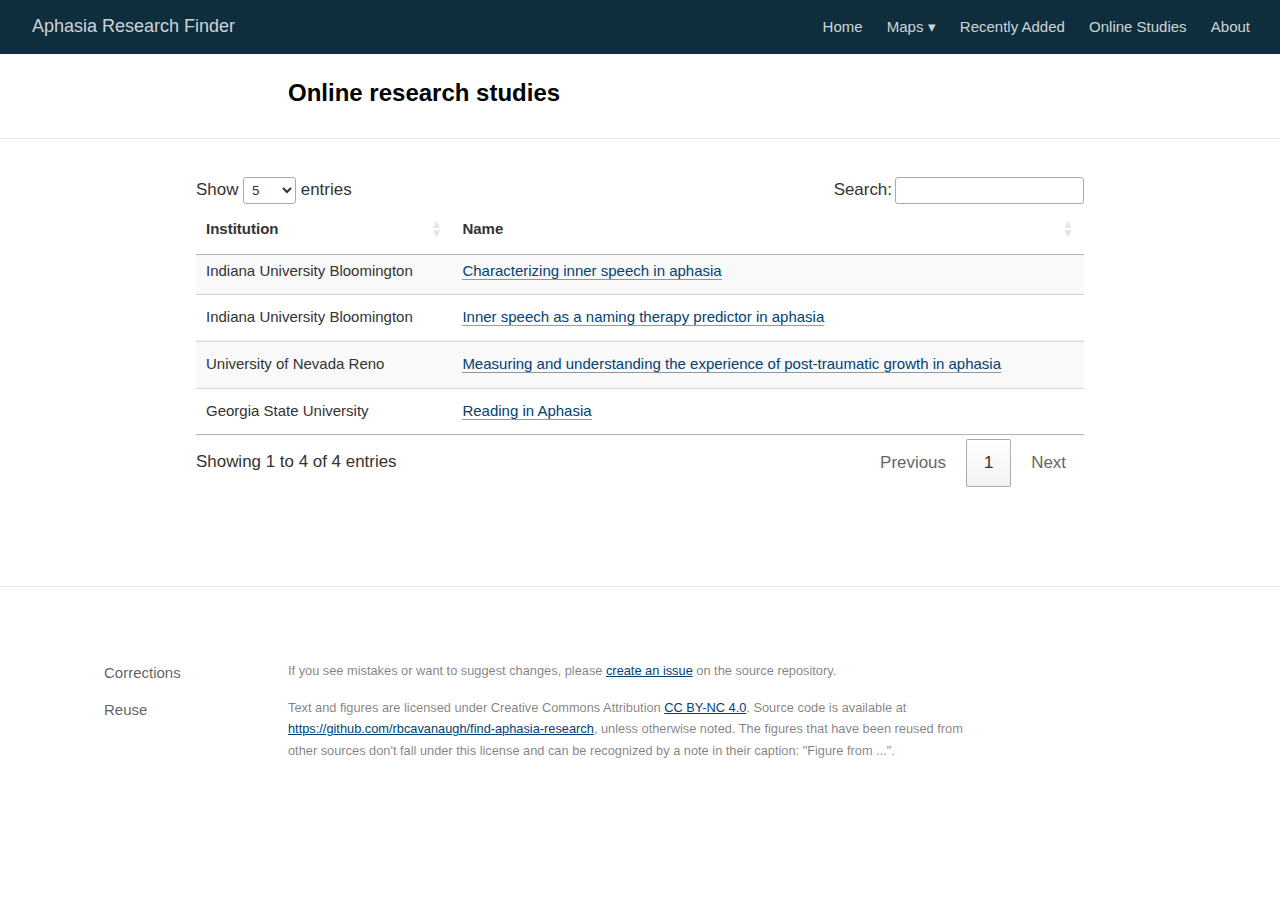
<file: docs/remote.html>
<!DOCTYPE html>

<html xmlns="http://www.w3.org/1999/xhtml" lang="" xml:lang="">

<head>
  <meta charset="utf-8"/>
  <meta name="viewport" content="width=device-width, initial-scale=1"/>
  <meta http-equiv="X-UA-Compatible" content="IE=Edge,chrome=1"/>
  <meta name="generator" content="distill" />

  <style type="text/css">
  /* Hide doc at startup (prevent jankiness while JS renders/transforms) */
  body {
    visibility: hidden;
  }
  </style>

 <!--radix_placeholder_import_source-->
 <!--/radix_placeholder_import_source-->

<style type="text/css">code{white-space: pre;}</style>
<style type="text/css" data-origin="pandoc">
pre > code.sourceCode { white-space: pre; position: relative; }
pre > code.sourceCode > span { display: inline-block; line-height: 1.25; }
pre > code.sourceCode > span:empty { height: 1.2em; }
.sourceCode { overflow: visible; }
code.sourceCode > span { color: inherit; text-decoration: inherit; }
div.sourceCode { margin: 1em 0; }
pre.sourceCode { margin: 0; }
@media screen {
div.sourceCode { overflow: auto; }
}
@media print {
pre > code.sourceCode { white-space: pre-wrap; }
pre > code.sourceCode > span { text-indent: -5em; padding-left: 5em; }
}
pre.numberSource code
  { counter-reset: source-line 0; }
pre.numberSource code > span
  { position: relative; left: -4em; counter-increment: source-line; }
pre.numberSource code > span > a:first-child::before
  { content: counter(source-line);
    position: relative; left: -1em; text-align: right; vertical-align: baseline;
    border: none; display: inline-block;
    -webkit-touch-callout: none; -webkit-user-select: none;
    -khtml-user-select: none; -moz-user-select: none;
    -ms-user-select: none; user-select: none;
    padding: 0 4px; width: 4em;
    color: #aaaaaa;
  }
pre.numberSource { margin-left: 3em; border-left: 1px solid #aaaaaa;  padding-left: 4px; }
div.sourceCode
  { color: #00769e; background-color: #f1f3f5; }
@media screen {
pre > code.sourceCode > span > a:first-child::before { text-decoration: underline; }
}
code span { color: #00769e; } /* Normal */
code span.al { color: #ad0000; } /* Alert */
code span.an { color: #5e5e5e; } /* Annotation */
code span.at { color: #657422; } /* Attribute */
code span.bn { color: #ad0000; } /* BaseN */
code span.bu { } /* BuiltIn */
code span.cf { color: #00769e; } /* ControlFlow */
code span.ch { color: #20794d; } /* Char */
code span.cn { color: #8f5902; } /* Constant */
code span.co { color: #5e5e5e; } /* Comment */
code span.cv { color: #5e5e5e; font-style: italic; } /* CommentVar */
code span.do { color: #5e5e5e; font-style: italic; } /* Documentation */
code span.dt { color: #ad0000; } /* DataType */
code span.dv { color: #ad0000; } /* DecVal */
code span.er { color: #ad0000; } /* Error */
code span.ex { } /* Extension */
code span.fl { color: #ad0000; } /* Float */
code span.fu { color: #4758ab; } /* Function */
code span.im { } /* Import */
code span.in { color: #5e5e5e; } /* Information */
code span.kw { color: #00769e; } /* Keyword */
code span.op { color: #5e5e5e; } /* Operator */
code span.ot { color: #00769e; } /* Other */
code span.pp { color: #ad0000; } /* Preprocessor */
code span.sc { color: #5e5e5e; } /* SpecialChar */
code span.ss { color: #20794d; } /* SpecialString */
code span.st { color: #20794d; } /* String */
code span.va { color: #111111; } /* Variable */
code span.vs { color: #20794d; } /* VerbatimString */
code span.wa { color: #5e5e5e; font-style: italic; } /* Warning */
</style>


  <!--radix_placeholder_meta_tags-->
  <title>Aphasia Research Finder: Online research studies</title>


  <link rel="license" href="https://creativecommons.org/licenses/by-nc/4.0/"/>


  <!--  https://developers.facebook.com/docs/sharing/webmasters#markup -->
  <meta property="og:title" content="Aphasia Research Finder: Online research studies"/>
  <meta property="og:type" content="article"/>
  <meta property="og:locale" content="en_US"/>
  <meta property="og:site_name" content="Aphasia Research Finder"/>

  <!--  https://dev.twitter.com/cards/types/summary -->
  <meta property="twitter:card" content="summary"/>
  <meta property="twitter:title" content="Aphasia Research Finder: Online research studies"/>

  <!--/radix_placeholder_meta_tags-->
  <!--radix_placeholder_rmarkdown_metadata-->

  <script type="text/json" id="radix-rmarkdown-metadata">
  {"type":"list","attributes":{"names":{"type":"character","attributes":{},"value":["title"]}},"value":[{"type":"character","attributes":{},"value":["Online research studies"]}]}
  </script>
  <!--/radix_placeholder_rmarkdown_metadata-->
  <!--radix_placeholder_navigation_in_header-->
  <meta name="distill:offset" content=""/>

  <script type="application/javascript">

    window.headroom_prevent_pin = false;

    window.document.addEventListener("DOMContentLoaded", function (event) {

      // initialize headroom for banner
      var header = $('header').get(0);
      var headerHeight = header.offsetHeight;
      var headroom = new Headroom(header, {
        tolerance: 5,
        onPin : function() {
          if (window.headroom_prevent_pin) {
            window.headroom_prevent_pin = false;
            headroom.unpin();
          }
        }
      });
      headroom.init();
      if(window.location.hash)
        headroom.unpin();
      $(header).addClass('headroom--transition');

      // offset scroll location for banner on hash change
      // (see: https://github.com/WickyNilliams/headroom.js/issues/38)
      window.addEventListener("hashchange", function(event) {
        window.scrollTo(0, window.pageYOffset - (headerHeight + 25));
      });

      // responsive menu
      $('.distill-site-header').each(function(i, val) {
        var topnav = $(this);
        var toggle = topnav.find('.nav-toggle');
        toggle.on('click', function() {
          topnav.toggleClass('responsive');
        });
      });

      // nav dropdowns
      $('.nav-dropbtn').click(function(e) {
        $(this).next('.nav-dropdown-content').toggleClass('nav-dropdown-active');
        $(this).parent().siblings('.nav-dropdown')
           .children('.nav-dropdown-content').removeClass('nav-dropdown-active');
      });
      $("body").click(function(e){
        $('.nav-dropdown-content').removeClass('nav-dropdown-active');
      });
      $(".nav-dropdown").click(function(e){
        e.stopPropagation();
      });
    });
  </script>

  <style type="text/css">

  /* Theme (user-documented overrideables for nav appearance) */

  .distill-site-nav {
    color: rgba(255, 255, 255, 0.8);
    background-color: #0F2E3D;
    font-size: 15px;
    font-weight: 300;
  }

  .distill-site-nav a {
    color: inherit;
    text-decoration: none;
  }

  .distill-site-nav a:hover {
    color: white;
  }

  @media print {
    .distill-site-nav {
      display: none;
    }
  }

  .distill-site-header {

  }

  .distill-site-footer {

  }


  /* Site Header */

  .distill-site-header {
    width: 100%;
    box-sizing: border-box;
    z-index: 3;
  }

  .distill-site-header .nav-left {
    display: inline-block;
    margin-left: 8px;
  }

  @media screen and (max-width: 768px) {
    .distill-site-header .nav-left {
      margin-left: 0;
    }
  }


  .distill-site-header .nav-right {
    float: right;
    margin-right: 8px;
  }

  .distill-site-header a,
  .distill-site-header .title {
    display: inline-block;
    text-align: center;
    padding: 14px 10px 14px 10px;
  }

  .distill-site-header .title {
    font-size: 18px;
    min-width: 150px;
  }

  .distill-site-header .logo {
    padding: 0;
  }

  .distill-site-header .logo img {
    display: none;
    max-height: 20px;
    width: auto;
    margin-bottom: -4px;
  }

  .distill-site-header .nav-image img {
    max-height: 18px;
    width: auto;
    display: inline-block;
    margin-bottom: -3px;
  }



  @media screen and (min-width: 1000px) {
    .distill-site-header .logo img {
      display: inline-block;
    }
    .distill-site-header .nav-left {
      margin-left: 20px;
    }
    .distill-site-header .nav-right {
      margin-right: 20px;
    }
    .distill-site-header .title {
      padding-left: 12px;
    }
  }


  .distill-site-header .nav-toggle {
    display: none;
  }

  .nav-dropdown {
    display: inline-block;
    position: relative;
  }

  .nav-dropdown .nav-dropbtn {
    border: none;
    outline: none;
    color: rgba(255, 255, 255, 0.8);
    padding: 16px 10px;
    background-color: transparent;
    font-family: inherit;
    font-size: inherit;
    font-weight: inherit;
    margin: 0;
    margin-top: 1px;
    z-index: 2;
  }

  .nav-dropdown-content {
    display: none;
    position: absolute;
    background-color: white;
    min-width: 200px;
    border: 1px solid rgba(0,0,0,0.15);
    border-radius: 4px;
    box-shadow: 0px 8px 16px 0px rgba(0,0,0,0.1);
    z-index: 1;
    margin-top: 2px;
    white-space: nowrap;
    padding-top: 4px;
    padding-bottom: 4px;
  }

  .nav-dropdown-content hr {
    margin-top: 4px;
    margin-bottom: 4px;
    border: none;
    border-bottom: 1px solid rgba(0, 0, 0, 0.1);
  }

  .nav-dropdown-active {
    display: block;
  }

  .nav-dropdown-content a, .nav-dropdown-content .nav-dropdown-header {
    color: black;
    padding: 6px 24px;
    text-decoration: none;
    display: block;
    text-align: left;
  }

  .nav-dropdown-content .nav-dropdown-header {
    display: block;
    padding: 5px 24px;
    padding-bottom: 0;
    text-transform: uppercase;
    font-size: 14px;
    color: #999999;
    white-space: nowrap;
  }

  .nav-dropdown:hover .nav-dropbtn {
    color: white;
  }

  .nav-dropdown-content a:hover {
    background-color: #ddd;
    color: black;
  }

  .nav-right .nav-dropdown-content {
    margin-left: -45%;
    right: 0;
  }

  @media screen and (max-width: 768px) {
    .distill-site-header a, .distill-site-header .nav-dropdown  {display: none;}
    .distill-site-header a.nav-toggle {
      float: right;
      display: block;
    }
    .distill-site-header .title {
      margin-left: 0;
    }
    .distill-site-header .nav-right {
      margin-right: 0;
    }
    .distill-site-header {
      overflow: hidden;
    }
    .nav-right .nav-dropdown-content {
      margin-left: 0;
    }
  }


  @media screen and (max-width: 768px) {
    .distill-site-header.responsive {position: relative; min-height: 500px; }
    .distill-site-header.responsive a.nav-toggle {
      position: absolute;
      right: 0;
      top: 0;
    }
    .distill-site-header.responsive a,
    .distill-site-header.responsive .nav-dropdown {
      display: block;
      text-align: left;
    }
    .distill-site-header.responsive .nav-left,
    .distill-site-header.responsive .nav-right {
      width: 100%;
    }
    .distill-site-header.responsive .nav-dropdown {float: none;}
    .distill-site-header.responsive .nav-dropdown-content {position: relative;}
    .distill-site-header.responsive .nav-dropdown .nav-dropbtn {
      display: block;
      width: 100%;
      text-align: left;
    }
  }

  /* Site Footer */

  .distill-site-footer {
    width: 100%;
    overflow: hidden;
    box-sizing: border-box;
    z-index: 3;
    margin-top: 30px;
    padding-top: 30px;
    padding-bottom: 30px;
    text-align: center;
  }

  /* Headroom */

  d-title {
    padding-top: 6rem;
  }

  @media print {
    d-title {
      padding-top: 4rem;
    }
  }

  .headroom {
    z-index: 1000;
    position: fixed;
    top: 0;
    left: 0;
    right: 0;
  }

  .headroom--transition {
    transition: all .4s ease-in-out;
  }

  .headroom--unpinned {
    top: -100px;
  }

  .headroom--pinned {
    top: 0;
  }

  /* adjust viewport for navbar height */
  /* helps vertically center bootstrap (non-distill) content */
  .min-vh-100 {
    min-height: calc(100vh - 100px) !important;
  }

  </style>

  <script src="site_libs/jquery-3.6.0/jquery-3.6.0.min.js"></script>
  <link href="site_libs/font-awesome-6.4.2/css/all.min.css" rel="stylesheet"/>
  <link href="site_libs/font-awesome-6.4.2/css/v4-shims.min.css" rel="stylesheet"/>
  <script src="site_libs/headroom-0.9.4/headroom.min.js"></script>
  <!--/radix_placeholder_navigation_in_header-->
  <!--radix_placeholder_distill-->

  <style type="text/css">

  body {
    background-color: white;
  }

  .pandoc-table {
    width: 100%;
  }

  .pandoc-table>caption {
    margin-bottom: 10px;
  }

  .pandoc-table th:not([align]) {
    text-align: left;
  }

  .pagedtable-footer {
    font-size: 15px;
  }

  d-byline .byline {
    grid-template-columns: 2fr 2fr;
  }

  d-byline .byline h3 {
    margin-block-start: 1.5em;
  }

  d-byline .byline .authors-affiliations h3 {
    margin-block-start: 0.5em;
  }

  .authors-affiliations .orcid-id {
    width: 16px;
    height:16px;
    margin-left: 4px;
    margin-right: 4px;
    vertical-align: middle;
    padding-bottom: 2px;
  }

  d-title .dt-tags {
    margin-top: 1em;
    grid-column: text;
  }

  .dt-tags .dt-tag {
    text-decoration: none;
    display: inline-block;
    color: rgba(0,0,0,0.6);
    padding: 0em 0.4em;
    margin-right: 0.5em;
    margin-bottom: 0.4em;
    font-size: 70%;
    border: 1px solid rgba(0,0,0,0.2);
    border-radius: 3px;
    text-transform: uppercase;
    font-weight: 500;
  }

  d-article table.gt_table td,
  d-article table.gt_table th {
    border-bottom: none;
    font-size: 100%;
  }

  .html-widget {
    margin-bottom: 2.0em;
  }

  .l-screen-inset {
    padding-right: 16px;
  }

  .l-screen .caption {
    margin-left: 10px;
  }

  .shaded {
    background: rgb(247, 247, 247);
    padding-top: 20px;
    padding-bottom: 20px;
    border-top: 1px solid rgba(0, 0, 0, 0.1);
    border-bottom: 1px solid rgba(0, 0, 0, 0.1);
  }

  .shaded .html-widget {
    margin-bottom: 0;
    border: 1px solid rgba(0, 0, 0, 0.1);
  }

  .shaded .shaded-content {
    background: white;
  }

  .text-output {
    margin-top: 0;
    line-height: 1.5em;
  }

  .hidden {
    display: none !important;
  }

  hr.section-separator {
    border: none;
    border-top: 1px solid rgba(0, 0, 0, 0.1);
    margin: 0px;
  }


  d-byline {
    border-top: none;
  }

  d-article {
    padding-top: 2.5rem;
    padding-bottom: 30px;
    border-top: none;
  }

  d-appendix {
    padding-top: 30px;
  }

  d-article>p>img {
    width: 100%;
  }

  d-article h2 {
    margin: 1rem 0 1.5rem 0;
  }

  d-article h3 {
    margin-top: 1.5rem;
  }

  d-article iframe {
    border: 1px solid rgba(0, 0, 0, 0.1);
    margin-bottom: 2.0em;
    width: 100%;
  }

  /* Tweak code blocks */

  d-article div.sourceCode code,
  d-article pre code {
    font-family: Consolas, Monaco, 'Andale Mono', 'Ubuntu Mono', monospace;
  }

  d-article pre,
  d-article div.sourceCode,
  d-article div.sourceCode pre {
    overflow: auto;
  }

  d-article div.sourceCode {
    background-color: white;
  }

  d-article div.sourceCode pre {
    padding-left: 10px;
    font-size: 12px;
    border-left: 2px solid rgba(0,0,0,0.1);
  }

  d-article pre {
    font-size: 12px;
    color: black;
    background: none;
    margin-top: 0;
    text-align: left;
    white-space: pre;
    word-spacing: normal;
    word-break: normal;
    word-wrap: normal;
    line-height: 1.5;

    -moz-tab-size: 4;
    -o-tab-size: 4;
    tab-size: 4;

    -webkit-hyphens: none;
    -moz-hyphens: none;
    -ms-hyphens: none;
    hyphens: none;
  }

  d-article pre a {
    border-bottom: none;
  }

  d-article pre a:hover {
    border-bottom: none;
    text-decoration: underline;
  }

  d-article details {
    grid-column: text;
    margin-bottom: 0.8em;
  }

  @media(min-width: 768px) {

  d-article pre,
  d-article div.sourceCode,
  d-article div.sourceCode pre {
    overflow: visible !important;
  }

  d-article div.sourceCode pre {
    padding-left: 18px;
    font-size: 14px;
  }

  /* tweak for Pandoc numbered line within distill */
  d-article pre.numberSource code > span {
      left: -2em;
  }

  d-article pre {
    font-size: 14px;
  }

  }

  figure img.external {
    background: white;
    border: 1px solid rgba(0, 0, 0, 0.1);
    box-shadow: 0 1px 8px rgba(0, 0, 0, 0.1);
    padding: 18px;
    box-sizing: border-box;
  }

  /* CSS for d-contents */

  .d-contents {
    grid-column: text;
    color: rgba(0,0,0,0.8);
    font-size: 0.9em;
    padding-bottom: 1em;
    margin-bottom: 1em;
    padding-bottom: 0.5em;
    margin-bottom: 1em;
    padding-left: 0.25em;
    justify-self: start;
  }

  @media(min-width: 1000px) {
    .d-contents.d-contents-float {
      height: 0;
      grid-column-start: 1;
      grid-column-end: 4;
      justify-self: center;
      padding-right: 3em;
      padding-left: 2em;
    }
  }

  .d-contents nav h3 {
    font-size: 18px;
    margin-top: 0;
    margin-bottom: 1em;
  }

  .d-contents li {
    list-style-type: none
  }

  .d-contents nav > ul {
    padding-left: 0;
  }

  .d-contents ul {
    padding-left: 1em
  }

  .d-contents nav ul li {
    margin-top: 0.6em;
    margin-bottom: 0.2em;
  }

  .d-contents nav a {
    font-size: 13px;
    border-bottom: none;
    text-decoration: none
    color: rgba(0, 0, 0, 0.8);
  }

  .d-contents nav a:hover {
    text-decoration: underline solid rgba(0, 0, 0, 0.6)
  }

  .d-contents nav > ul > li > a {
    font-weight: 600;
  }

  .d-contents nav > ul > li > ul {
    font-weight: inherit;
  }

  .d-contents nav > ul > li > ul > li {
    margin-top: 0.2em;
  }


  .d-contents nav ul {
    margin-top: 0;
    margin-bottom: 0.25em;
  }

  .d-article-with-toc h2:nth-child(2) {
    margin-top: 0;
  }


  /* Figure */

  .figure {
    position: relative;
    margin-bottom: 2.5em;
    margin-top: 1.5em;
  }

  .figure .caption {
    color: rgba(0, 0, 0, 0.6);
    font-size: 12px;
    line-height: 1.5em;
  }

  .figure img.external {
    background: white;
    border: 1px solid rgba(0, 0, 0, 0.1);
    box-shadow: 0 1px 8px rgba(0, 0, 0, 0.1);
    padding: 18px;
    box-sizing: border-box;
  }

  .figure .caption a {
    color: rgba(0, 0, 0, 0.6);
  }

  .figure .caption b,
  .figure .caption strong, {
    font-weight: 600;
    color: rgba(0, 0, 0, 1.0);
  }

  /* Citations */

  d-article .citation {
    color: inherit;
    cursor: inherit;
  }

  div.hanging-indent{
    margin-left: 1em; text-indent: -1em;
  }

  /* Citation hover box */

  .tippy-box[data-theme~=light-border] {
    background-color: rgba(250, 250, 250, 0.95);
  }

  .tippy-content > p {
    margin-bottom: 0;
    padding: 2px;
  }


  /* Tweak 1000px media break to show more text */

  @media(min-width: 1000px) {
    .base-grid,
    distill-header,
    d-title,
    d-abstract,
    d-article,
    d-appendix,
    distill-appendix,
    d-byline,
    d-footnote-list,
    d-citation-list,
    distill-footer {
      grid-template-columns: [screen-start] 1fr [page-start kicker-start] 80px [middle-start] 50px [text-start kicker-end] 65px 65px 65px 65px 65px 65px 65px 65px [text-end gutter-start] 65px [middle-end] 65px [page-end gutter-end] 1fr [screen-end];
      grid-column-gap: 16px;
    }

    .grid {
      grid-column-gap: 16px;
    }

    d-article {
      font-size: 1.06rem;
      line-height: 1.7em;
    }
    figure .caption, .figure .caption, figure figcaption {
      font-size: 13px;
    }
  }

  @media(min-width: 1180px) {
    .base-grid,
    distill-header,
    d-title,
    d-abstract,
    d-article,
    d-appendix,
    distill-appendix,
    d-byline,
    d-footnote-list,
    d-citation-list,
    distill-footer {
      grid-template-columns: [screen-start] 1fr [page-start kicker-start] 60px [middle-start] 60px [text-start kicker-end] 60px 60px 60px 60px 60px 60px 60px 60px [text-end gutter-start] 60px [middle-end] 60px [page-end gutter-end] 1fr [screen-end];
      grid-column-gap: 32px;
    }

    .grid {
      grid-column-gap: 32px;
    }
  }


  /* Get the citation styles for the appendix (not auto-injected on render since
     we do our own rendering of the citation appendix) */

  d-appendix .citation-appendix,
  .d-appendix .citation-appendix {
    font-size: 11px;
    line-height: 15px;
    border-left: 1px solid rgba(0, 0, 0, 0.1);
    padding-left: 18px;
    border: 1px solid rgba(0,0,0,0.1);
    background: rgba(0, 0, 0, 0.02);
    padding: 10px 18px;
    border-radius: 3px;
    color: rgba(150, 150, 150, 1);
    overflow: hidden;
    margin-top: -12px;
    white-space: pre-wrap;
    word-wrap: break-word;
  }

  /* Include appendix styles here so they can be overridden */

  d-appendix {
    contain: layout style;
    font-size: 0.8em;
    line-height: 1.7em;
    margin-top: 60px;
    margin-bottom: 0;
    border-top: 1px solid rgba(0, 0, 0, 0.1);
    color: rgba(0,0,0,0.5);
    padding-top: 60px;
    padding-bottom: 48px;
  }

  d-appendix h3 {
    grid-column: page-start / text-start;
    font-size: 15px;
    font-weight: 500;
    margin-top: 1em;
    margin-bottom: 0;
    color: rgba(0,0,0,0.65);
  }

  d-appendix h3 + * {
    margin-top: 1em;
  }

  d-appendix ol {
    padding: 0 0 0 15px;
  }

  @media (min-width: 768px) {
    d-appendix ol {
      padding: 0 0 0 30px;
      margin-left: -30px;
    }
  }

  d-appendix li {
    margin-bottom: 1em;
  }

  d-appendix a {
    color: rgba(0, 0, 0, 0.6);
  }

  d-appendix > * {
    grid-column: text;
  }

  d-appendix > d-footnote-list,
  d-appendix > d-citation-list,
  d-appendix > distill-appendix {
    grid-column: screen;
  }

  /* Include footnote styles here so they can be overridden */

  d-footnote-list {
    contain: layout style;
  }

  d-footnote-list > * {
    grid-column: text;
  }

  d-footnote-list a.footnote-backlink {
    color: rgba(0,0,0,0.3);
    padding-left: 0.5em;
  }



  /* Anchor.js */

  .anchorjs-link {
    /*transition: all .25s linear; */
    text-decoration: none;
    border-bottom: none;
  }
  *:hover > .anchorjs-link {
    margin-left: -1.125em !important;
    text-decoration: none;
    border-bottom: none;
  }

  /* Social footer */

  .social_footer {
    margin-top: 30px;
    margin-bottom: 0;
    color: rgba(0,0,0,0.67);
  }

  .disqus-comments {
    margin-right: 30px;
  }

  .disqus-comment-count {
    border-bottom: 1px solid rgba(0, 0, 0, 0.4);
    cursor: pointer;
  }

  #disqus_thread {
    margin-top: 30px;
  }

  .article-sharing a {
    border-bottom: none;
    margin-right: 8px;
  }

  .article-sharing a:hover {
    border-bottom: none;
  }

  .sidebar-section.subscribe {
    font-size: 12px;
    line-height: 1.6em;
  }

  .subscribe p {
    margin-bottom: 0.5em;
  }


  .article-footer .subscribe {
    font-size: 15px;
    margin-top: 45px;
  }


  .sidebar-section.custom {
    font-size: 12px;
    line-height: 1.6em;
  }

  .custom p {
    margin-bottom: 0.5em;
  }

  /* Styles for listing layout (hide title) */
  .layout-listing d-title, .layout-listing .d-title {
    display: none;
  }

  /* Styles for posts lists (not auto-injected) */


  .posts-with-sidebar {
    padding-left: 45px;
    padding-right: 45px;
  }

  .posts-list .description h2,
  .posts-list .description p {
    font-family: -apple-system, BlinkMacSystemFont, "Segoe UI", Roboto, Oxygen, Ubuntu, Cantarell, "Fira Sans", "Droid Sans", "Helvetica Neue", Arial, sans-serif;
  }

  .posts-list .description h2 {
    font-weight: 700;
    border-bottom: none;
    padding-bottom: 0;
  }

  .posts-list h2.post-tag {
    border-bottom: 1px solid rgba(0, 0, 0, 0.2);
    padding-bottom: 12px;
  }
  .posts-list {
    margin-top: 60px;
    margin-bottom: 24px;
  }

  .posts-list .post-preview {
    text-decoration: none;
    overflow: hidden;
    display: block;
    border-bottom: 1px solid rgba(0, 0, 0, 0.1);
    padding: 24px 0;
  }

  .post-preview-last {
    border-bottom: none !important;
  }

  .posts-list .posts-list-caption {
    grid-column: screen;
    font-weight: 400;
  }

  .posts-list .post-preview h2 {
    margin: 0 0 6px 0;
    line-height: 1.2em;
    font-style: normal;
    font-size: 24px;
  }

  .posts-list .post-preview p {
    margin: 0 0 12px 0;
    line-height: 1.4em;
    font-size: 16px;
  }

  .posts-list .post-preview .thumbnail {
    box-sizing: border-box;
    margin-bottom: 24px;
    position: relative;
    max-width: 500px;
  }
  .posts-list .post-preview img {
    width: 100%;
    display: block;
  }

  .posts-list .metadata {
    font-size: 12px;
    line-height: 1.4em;
    margin-bottom: 18px;
  }

  .posts-list .metadata > * {
    display: inline-block;
  }

  .posts-list .metadata .publishedDate {
    margin-right: 2em;
  }

  .posts-list .metadata .dt-authors {
    display: block;
    margin-top: 0.3em;
    margin-right: 2em;
  }

  .posts-list .dt-tags {
    display: block;
    line-height: 1em;
  }

  .posts-list .dt-tags .dt-tag {
    display: inline-block;
    color: rgba(0,0,0,0.6);
    padding: 0.3em 0.4em;
    margin-right: 0.2em;
    margin-bottom: 0.4em;
    font-size: 60%;
    border: 1px solid rgba(0,0,0,0.2);
    border-radius: 3px;
    text-transform: uppercase;
    font-weight: 500;
  }

  .posts-list img {
    opacity: 1;
  }

  .posts-list img[data-src] {
    opacity: 0;
  }

  .posts-more {
    clear: both;
  }


  .posts-sidebar {
    font-size: 16px;
  }

  .posts-sidebar h3 {
    font-size: 16px;
    margin-top: 0;
    margin-bottom: 0.5em;
    font-weight: 400;
    text-transform: uppercase;
  }

  .sidebar-section {
    margin-bottom: 30px;
  }

  .categories ul {
    list-style-type: none;
    margin: 0;
    padding: 0;
  }

  .categories li {
    color: rgba(0, 0, 0, 0.8);
    margin-bottom: 0;
  }

  .categories li>a {
    border-bottom: none;
  }

  .categories li>a:hover {
    border-bottom: 1px solid rgba(0, 0, 0, 0.4);
  }

  .categories .active {
    font-weight: 600;
  }

  .categories .category-count {
    color: rgba(0, 0, 0, 0.4);
  }


  @media(min-width: 768px) {
    .posts-list .post-preview h2 {
      font-size: 26px;
    }
    .posts-list .post-preview .thumbnail {
      float: right;
      width: 30%;
      margin-bottom: 0;
    }
    .posts-list .post-preview .description {
      float: left;
      width: 45%;
    }
    .posts-list .post-preview .metadata {
      float: left;
      width: 20%;
      margin-top: 8px;
    }
    .posts-list .post-preview p {
      margin: 0 0 12px 0;
      line-height: 1.5em;
      font-size: 16px;
    }
    .posts-with-sidebar .posts-list {
      float: left;
      width: 75%;
    }
    .posts-with-sidebar .posts-sidebar {
      float: right;
      width: 20%;
      margin-top: 60px;
      padding-top: 24px;
      padding-bottom: 24px;
    }
  }


  /* Improve display for browsers without grid (IE/Edge <= 15) */

  .downlevel {
    line-height: 1.6em;
    font-family: -apple-system, BlinkMacSystemFont, "Segoe UI", Roboto, Oxygen, Ubuntu, Cantarell, "Fira Sans", "Droid Sans", "Helvetica Neue", Arial, sans-serif;
    margin: 0;
  }

  .downlevel .d-title {
    padding-top: 6rem;
    padding-bottom: 1.5rem;
  }

  .downlevel .d-title h1 {
    font-size: 50px;
    font-weight: 700;
    line-height: 1.1em;
    margin: 0 0 0.5rem;
  }

  .downlevel .d-title p {
    font-weight: 300;
    font-size: 1.2rem;
    line-height: 1.55em;
    margin-top: 0;
  }

  .downlevel .d-byline {
    padding-top: 0.8em;
    padding-bottom: 0.8em;
    font-size: 0.8rem;
    line-height: 1.8em;
  }

  .downlevel .section-separator {
    border: none;
    border-top: 1px solid rgba(0, 0, 0, 0.1);
  }

  .downlevel .d-article {
    font-size: 1.06rem;
    line-height: 1.7em;
    padding-top: 1rem;
    padding-bottom: 2rem;
  }


  .downlevel .d-appendix {
    padding-left: 0;
    padding-right: 0;
    max-width: none;
    font-size: 0.8em;
    line-height: 1.7em;
    margin-bottom: 0;
    color: rgba(0,0,0,0.5);
    padding-top: 40px;
    padding-bottom: 48px;
  }

  .downlevel .footnotes ol {
    padding-left: 13px;
  }

  .downlevel .base-grid,
  .downlevel .distill-header,
  .downlevel .d-title,
  .downlevel .d-abstract,
  .downlevel .d-article,
  .downlevel .d-appendix,
  .downlevel .distill-appendix,
  .downlevel .d-byline,
  .downlevel .d-footnote-list,
  .downlevel .d-citation-list,
  .downlevel .distill-footer,
  .downlevel .appendix-bottom,
  .downlevel .posts-container {
    padding-left: 40px;
    padding-right: 40px;
  }

  @media(min-width: 768px) {
    .downlevel .base-grid,
    .downlevel .distill-header,
    .downlevel .d-title,
    .downlevel .d-abstract,
    .downlevel .d-article,
    .downlevel .d-appendix,
    .downlevel .distill-appendix,
    .downlevel .d-byline,
    .downlevel .d-footnote-list,
    .downlevel .d-citation-list,
    .downlevel .distill-footer,
    .downlevel .appendix-bottom,
    .downlevel .posts-container {
    padding-left: 150px;
    padding-right: 150px;
    max-width: 900px;
  }
  }

  .downlevel pre code {
    display: block;
    border-left: 2px solid rgba(0, 0, 0, .1);
    padding: 0 0 0 20px;
    font-size: 14px;
  }

  .downlevel code, .downlevel pre {
    color: black;
    background: none;
    font-family: Consolas, Monaco, 'Andale Mono', 'Ubuntu Mono', monospace;
    text-align: left;
    white-space: pre;
    word-spacing: normal;
    word-break: normal;
    word-wrap: normal;
    line-height: 1.5;

    -moz-tab-size: 4;
    -o-tab-size: 4;
    tab-size: 4;

    -webkit-hyphens: none;
    -moz-hyphens: none;
    -ms-hyphens: none;
    hyphens: none;
  }

  .downlevel .posts-list .post-preview {
    color: inherit;
  }



  </style>

  <script type="application/javascript">

  function is_downlevel_browser() {
    if (bowser.isUnsupportedBrowser({ msie: "12", msedge: "16"},
                                   window.navigator.userAgent)) {
      return true;
    } else {
      return window.load_distill_framework === undefined;
    }
  }

  // show body when load is complete
  function on_load_complete() {

    // add anchors
    if (window.anchors) {
      window.anchors.options.placement = 'left';
      window.anchors.add('d-article > h2, d-article > h3, d-article > h4, d-article > h5');
    }


    // set body to visible
    document.body.style.visibility = 'visible';

    // force redraw for leaflet widgets
    if (window.HTMLWidgets) {
      var maps = window.HTMLWidgets.findAll(".leaflet");
      $.each(maps, function(i, el) {
        var map = this.getMap();
        map.invalidateSize();
        map.eachLayer(function(layer) {
          if (layer instanceof L.TileLayer)
            layer.redraw();
        });
      });
    }

    // trigger 'shown' so htmlwidgets resize
    $('d-article').trigger('shown');
  }

  function init_distill() {

    init_common();

    // create front matter
    var front_matter = $('<d-front-matter></d-front-matter>');
    $('#distill-front-matter').wrap(front_matter);

    // create d-title
    $('.d-title').changeElementType('d-title');

    // separator
    var separator = '<hr class="section-separator" style="clear: both"/>';
    // prepend separator above appendix
    $('.d-byline').before(separator);
    $('.d-article').before(separator);

    // create d-byline
    var byline = $('<d-byline></d-byline>');
    $('.d-byline').replaceWith(byline);

    // create d-article
    var article = $('<d-article></d-article>');
    $('.d-article').wrap(article).children().unwrap();

    // move posts container into article
    $('.posts-container').appendTo($('d-article'));

    // create d-appendix
    $('.d-appendix').changeElementType('d-appendix');

    // flag indicating that we have appendix items
    var appendix = $('.appendix-bottom').children('h3').length > 0;

    // replace footnotes with <d-footnote>
    $('.footnote-ref').each(function(i, val) {
      appendix = true;
      var href = $(this).attr('href');
      var id = href.replace('#', '');
      var fn = $('#' + id);
      var fn_p = $('#' + id + '>p');
      fn_p.find('.footnote-back').remove();
      var text = fn_p.html();
      var dtfn = $('<d-footnote></d-footnote>');
      dtfn.html(text);
      $(this).replaceWith(dtfn);
    });
    // remove footnotes
    $('.footnotes').remove();

    // move refs into #references-listing
    $('#references-listing').replaceWith($('#refs'));

    $('h1.appendix, h2.appendix').each(function(i, val) {
      $(this).changeElementType('h3');
    });
    $('h3.appendix').each(function(i, val) {
      var id = $(this).attr('id');
      $('.d-contents a[href="#' + id + '"]').parent().remove();
      appendix = true;
      $(this).nextUntil($('h1, h2, h3')).addBack().appendTo($('d-appendix'));
    });

    // show d-appendix if we have appendix content
    $("d-appendix").css('display', appendix ? 'grid' : 'none');

    // localize layout chunks to just output
    $('.layout-chunk').each(function(i, val) {

      // capture layout
      var layout = $(this).attr('data-layout');

      // apply layout to markdown level block elements
      var elements = $(this).children().not('details, div.sourceCode, pre, script');
      elements.each(function(i, el) {
        var layout_div = $('<div class="' + layout + '"></div>');
        if (layout_div.hasClass('shaded')) {
          var shaded_content = $('<div class="shaded-content"></div>');
          $(this).wrap(shaded_content);
          $(this).parent().wrap(layout_div);
        } else {
          $(this).wrap(layout_div);
        }
      });


      // unwrap the layout-chunk div
      $(this).children().unwrap();
    });

    // remove code block used to force  highlighting css
    $('.distill-force-highlighting-css').parent().remove();

    // remove empty line numbers inserted by pandoc when using a
    // custom syntax highlighting theme, except when numbering line
    // in code chunk
    $('pre:not(.numberLines) code.sourceCode a:empty').remove();

    // load distill framework
    load_distill_framework();

    // wait for window.distillRunlevel == 4 to do post processing
    function distill_post_process() {

      if (!window.distillRunlevel || window.distillRunlevel < 4)
        return;

      // hide author/affiliations entirely if we have no authors
      var front_matter = JSON.parse($("#distill-front-matter").html());
      var have_authors = front_matter.authors && front_matter.authors.length > 0;
      if (!have_authors)
        $('d-byline').addClass('hidden');

      // article with toc class
      $('.d-contents').parent().addClass('d-article-with-toc');

      // strip links that point to #
      $('.authors-affiliations').find('a[href="#"]').removeAttr('href');

      // add orcid ids
      $('.authors-affiliations').find('.author').each(function(i, el) {
        var orcid_id = front_matter.authors[i].orcidID;
        var author_name = front_matter.authors[i].author
        if (orcid_id) {
          var a = $('<a></a>');
          a.attr('href', 'https://orcid.org/' + orcid_id);
          var img = $('<img></img>');
          img.addClass('orcid-id');
          img.attr('alt', author_name ? 'ORCID ID for ' + author_name : 'ORCID ID');
          img.attr('src','[data-uri]');
          a.append(img);
          $(this).append(a);
        }
      });

      // hide elements of author/affiliations grid that have no value
      function hide_byline_column(caption) {
        $('d-byline').find('h3:contains("' + caption + '")').parent().css('visibility', 'hidden');
      }

      // affiliations
      var have_affiliations = false;
      for (var i = 0; i<front_matter.authors.length; ++i) {
        var author = front_matter.authors[i];
        if (author.affiliation !== "&nbsp;") {
          have_affiliations = true;
          break;
        }
      }
      if (!have_affiliations)
        $('d-byline').find('h3:contains("Affiliations")').css('visibility', 'hidden');

      // published date
      if (!front_matter.publishedDate)
        hide_byline_column("Published");

      // document object identifier
      var doi = $('d-byline').find('h3:contains("DOI")');
      var doi_p = doi.next().empty();
      if (!front_matter.doi) {
        // if we have a citation and valid citationText then link to that
        if ($('#citation').length > 0 && front_matter.citationText) {
          doi.html('Citation');
          $('<a href="#citation"></a>')
            .text(front_matter.citationText)
            .appendTo(doi_p);
        } else {
          hide_byline_column("DOI");
        }
      } else {
        $('<a></a>')
           .attr('href', "https://doi.org/" + front_matter.doi)
           .html(front_matter.doi)
           .appendTo(doi_p);
      }

       // change plural form of authors/affiliations
      if (front_matter.authors.length === 1) {
        var grid = $('.authors-affiliations');
        grid.children('h3:contains("Authors")').text('Author');
        grid.children('h3:contains("Affiliations")').text('Affiliation');
      }

      // remove d-appendix and d-footnote-list local styles
      $('d-appendix > style:first-child').remove();
      $('d-footnote-list > style:first-child').remove();

      // move appendix-bottom entries to the bottom
      $('.appendix-bottom').appendTo('d-appendix').children().unwrap();
      $('.appendix-bottom').remove();

      // hoverable references
      $('span.citation[data-cites]').each(function() {
        const citeChild = $(this).children()[0]
        // Do not process if @xyz has been used without escaping and without bibliography activated
        // https://github.com/rstudio/distill/issues/466
        if (citeChild === undefined) return true

        if (citeChild.nodeName == "D-FOOTNOTE") {
          var fn = citeChild
          $(this).html(fn.shadowRoot.querySelector("sup"))
          $(this).id = fn.id
          fn.remove()
        }
        var refs = $(this).attr('data-cites').split(" ");
        var refHtml = refs.map(function(ref) {
          // Could use CSS.escape too here, we insure backward compatibility in navigator
          return "<p>" + $('div[id="ref-' + ref + '"]').html() + "</p>";
        }).join("\n");
        window.tippy(this, {
          allowHTML: true,
          content: refHtml,
          maxWidth: 500,
          interactive: true,
          interactiveBorder: 10,
          theme: 'light-border',
          placement: 'bottom-start'
        });
      });

      // fix footnotes in tables (#411)
      // replacing broken distill.pub feature
      $('table d-footnote').each(function() {
        // we replace internal showAtNode methode which is triggered when hovering a footnote
        this.hoverBox.showAtNode = function(node) {
          // ported from https://github.com/distillpub/template/pull/105/files
          calcOffset = function(elem) {
              let x = elem.offsetLeft;
              let y = elem.offsetTop;
              // Traverse upwards until an `absolute` element is found or `elem`
              // becomes null.
              while (elem = elem.offsetParent && elem.style.position != 'absolute') {
                  x += elem.offsetLeft;
                  y += elem.offsetTop;
              }

              return { left: x, top: y };
          }
          // https://developer.mozilla.org/en-US/docs/Web/API/HTMLElement/offsetTop
          const bbox = node.getBoundingClientRect();
          const offset = calcOffset(node);
          this.show([offset.left + bbox.width, offset.top + bbox.height]);
        }
      })

      // clear polling timer
      clearInterval(tid);

      // show body now that everything is ready
      on_load_complete();
    }

    var tid = setInterval(distill_post_process, 50);
    distill_post_process();

  }

  function init_downlevel() {

    init_common();

     // insert hr after d-title
    $('.d-title').after($('<hr class="section-separator"/>'));

    // check if we have authors
    var front_matter = JSON.parse($("#distill-front-matter").html());
    var have_authors = front_matter.authors && front_matter.authors.length > 0;

    // manage byline/border
    if (!have_authors)
      $('.d-byline').remove();
    $('.d-byline').after($('<hr class="section-separator"/>'));
    $('.d-byline a').remove();

    // remove toc
    $('.d-contents').remove();

    // move appendix elements
    $('h1.appendix, h2.appendix').each(function(i, val) {
      $(this).changeElementType('h3');
    });
    $('h3.appendix').each(function(i, val) {
      $(this).nextUntil($('h1, h2, h3')).addBack().appendTo($('.d-appendix'));
    });


    // inject headers into references and footnotes
    var refs_header = $('<h3></h3>');
    refs_header.text('References');
    $('#refs').prepend(refs_header);

    var footnotes_header = $('<h3></h3');
    footnotes_header.text('Footnotes');
    $('.footnotes').children('hr').first().replaceWith(footnotes_header);

    // move appendix-bottom entries to the bottom
    $('.appendix-bottom').appendTo('.d-appendix').children().unwrap();
    $('.appendix-bottom').remove();

    // remove appendix if it's empty
    if ($('.d-appendix').children().length === 0)
      $('.d-appendix').remove();

    // prepend separator above appendix
    $('.d-appendix').before($('<hr class="section-separator" style="clear: both"/>'));

    // trim code
    $('pre>code').each(function(i, val) {
      $(this).html($.trim($(this).html()));
    });

    // move posts-container right before article
    $('.posts-container').insertBefore($('.d-article'));

    $('body').addClass('downlevel');

    on_load_complete();
  }


  function init_common() {

    // jquery plugin to change element types
    (function($) {
      $.fn.changeElementType = function(newType) {
        var attrs = {};

        $.each(this[0].attributes, function(idx, attr) {
          attrs[attr.nodeName] = attr.nodeValue;
        });

        this.replaceWith(function() {
          return $("<" + newType + "/>", attrs).append($(this).contents());
        });
      };
    })(jQuery);

    // prevent underline for linked images
    $('a > img').parent().css({'border-bottom' : 'none'});

    // mark non-body figures created by knitr chunks as 100% width
    $('.layout-chunk').each(function(i, val) {
      var figures = $(this).find('img, .html-widget');
      // ignore leaflet img layers (#106)
      figures = figures.filter(':not(img[class*="leaflet"])')
      if ($(this).attr('data-layout') !== "l-body") {
        figures.css('width', '100%');
      } else {
        figures.css('max-width', '100%');
        figures.filter("[width]").each(function(i, val) {
          var fig = $(this);
          fig.css('width', fig.attr('width') + 'px');
        });

      }
    });

    // auto-append index.html to post-preview links in file: protocol
    // and in rstudio ide preview
    $('.post-preview').each(function(i, val) {
      if (window.location.protocol === "file:")
        $(this).attr('href', $(this).attr('href') + "index.html");
    });

    // get rid of index.html references in header
    if (window.location.protocol !== "file:") {
      $('.distill-site-header a[href]').each(function(i,val) {
        $(this).attr('href', $(this).attr('href').replace(/^index[.]html/, "./"));
      });
    }

    // add class to pandoc style tables
    $('tr.header').parent('thead').parent('table').addClass('pandoc-table');
    $('.kable-table').children('table').addClass('pandoc-table');

    // add figcaption style to table captions
    $('caption').parent('table').addClass("figcaption");

    // initialize posts list
    if (window.init_posts_list)
      window.init_posts_list();

    // implmement disqus comment link
    $('.disqus-comment-count').click(function() {
      window.headroom_prevent_pin = true;
      $('#disqus_thread').toggleClass('hidden');
      if (!$('#disqus_thread').hasClass('hidden')) {
        var offset = $(this).offset();
        $(window).resize();
        $('html, body').animate({
          scrollTop: offset.top - 35
        });
      }
    });
  }

  document.addEventListener('DOMContentLoaded', function() {
    if (is_downlevel_browser())
      init_downlevel();
    else
      window.addEventListener('WebComponentsReady', init_distill);
  });

  </script>

  <style type="text/css">
  /* base variables */

  /* Edit the CSS properties in this file to create a custom
     Distill theme. Only edit values in the right column
     for each row; values shown are the CSS defaults.
     To return any property to the default,
     you may set its value to: unset
     All rows must end with a semi-colon.                      */

  /* Optional: embed custom fonts here with `@import`          */
  /* This must remain at the top of this file.                 */



  html {
    /*-- Main font sizes --*/
    --title-size:      50px;
    --body-size:       1.06rem;
    --code-size:       14px;
    --aside-size:      12px;
    --fig-cap-size:    13px;
    /*-- Main font colors --*/
    --title-color:     #000000;
    --header-color:    rgba(0, 0, 0, 0.8);
    --body-color:      rgba(0, 0, 0, 0.8);
    --aside-color:     rgba(0, 0, 0, 0.6);
    --fig-cap-color:   rgba(0, 0, 0, 0.6);
    /*-- Specify custom fonts ~~~ must be imported above   --*/
    --heading-font:    sans-serif;
    --mono-font:       monospace;
    --body-font:       sans-serif;
    --navbar-font:     sans-serif;  /* websites + blogs only */
  }

  /*-- ARTICLE METADATA --*/
  d-byline {
    --heading-size:    0.6rem;
    --heading-color:   rgba(0, 0, 0, 0.5);
    --body-size:       0.8rem;
    --body-color:      rgba(0, 0, 0, 0.8);
  }

  /*-- ARTICLE TABLE OF CONTENTS --*/
  .d-contents {
    --heading-size:    18px;
    --contents-size:   13px;
  }

  /*-- ARTICLE APPENDIX --*/
  d-appendix {
    --heading-size:    15px;
    --heading-color:   rgba(0, 0, 0, 0.65);
    --text-size:       0.8em;
    --text-color:      rgba(0, 0, 0, 0.5);
  }

  /*-- WEBSITE HEADER + FOOTER --*/
  /* These properties only apply to Distill sites and blogs  */

  .distill-site-header {
    --title-size:       18px;
    --text-color:       rgba(255, 255, 255, 0.8);
    --text-size:        15px;
    --hover-color:      white;
    --bkgd-color:       #0F2E3D;
  }

  .distill-site-footer {
    --text-color:       rgba(255, 255, 255, 0.8);
    --text-size:        15px;
    --hover-color:      white;
    --bkgd-color:       #0F2E3D;
  }

  /*-- Additional custom styles --*/
  /* Add any additional CSS rules below                      */
  </style>
  <style type="text/css">
  /* base variables */

  /* Edit the CSS properties in this file to create a custom
     Distill theme. Only edit values in the right column
     for each row; values shown are the CSS defaults.
     To return any property to the default,
     you may set its value to: unset
     All rows must end with a semi-colon.                      */

  /* Optional: embed custom fonts here with `@import`          */
  /* This must remain at the top of this file.                 */



  html {
    /*-- Main font sizes --*/
    --title-size:      24px;
    --body-size:       1.06rem;
    --code-size:       14px;
    --aside-size:      12px;
    --fig-cap-size:    13px;
    /*-- Main font colors --*/
    --title-color:     #000000;
    --header-color:    rgba(0, 0, 0, 0.8);
    --body-color:      rgba(0, 0, 0, 0.8);
    --aside-color:     rgba(0, 0, 0, 0.6);
    --fig-cap-color:   rgba(0, 0, 0, 0.6);
    /*-- Specify custom fonts ~~~ must be imported above   --*/
    --heading-font:    sans-serif;
    --mono-font:       monospace;
    --body-font:       sans-serif;
    --navbar-font:     sans-serif;  /* websites + blogs only */
  }

  /*-- ARTICLE METADATA --*/
  d-byline {
    --heading-size:    0.6rem;
    --heading-color:   rgba(0, 0, 0, 0.5);
    --body-size:       0.8rem;
    --body-color:      rgba(0, 0, 0, 0.8);
  }

  /*-- ARTICLE TABLE OF CONTENTS --*/
  .d-contents {
    --heading-size:    18px;
    --contents-size:   13px;
  }

  d-title {
    padding-top:5rem;
  }

  d-title p {
     font-size: 1rem; 
  }

  p {
    margin-bottom: 0;
  }

  /*-- ARTICLE APPENDIX --*/
  d-appendix {
    --heading-size:    15px;
    --heading-color:   rgba(0, 0, 0, 0.65);
    --text-size:       0.8em;
    --text-color:      rgba(0, 0, 0, 0.5);
    /*margin-top: 5px;
    padding-top:30px;*/
  }

  /*-- WEBSITE HEADER + FOOTER --*/
  /* These properties only apply to Distill sites and blogs  */

  .distill-site-header {
    --title-size:       18px;
    --text-color:       rgba(255, 255, 255, 0.8);
    --text-size:        15px;
    --hover-color:      white;
    --bkgd-color:       #0F2E3D;
  }

  .distill-site-footer {
    --text-color:       rgba(255, 255, 255, 0.8);
    --text-size:        15px;
    --hover-color:      white;
    --bkgd-color:       #0F2E3D;
  }

  /*-- Additional custom styles --*/
  /* Add any additional CSS rules below                      */

  .study {
    background-color: white;
    padding: 2%;
    margin: 2%;
    border: 2px solid;
    border-radius: 2px;
    box-shadow: 5px 2.5px 2.5px darkgrey;
  }

  .intro_box {
    background-color: white;
    padding: 2%;
    margin: 1%;
    border: 2px solid;
    border-radius: 2px;
    box-shadow: 5px 2.5px 2.5px darkgrey;
    font-size:0.8rem;
    line-height: 1.1rem;
  }

  .modalDialog {
  	position: fixed;
  	font-family: Arial, Helvetica, sans-serif;
  	top: 0;
  	right: 0;
  	bottom: 0;
  	left: 0;
  	background: rgba(0,0,0,0.8);
  	z-index: 99999;
  	opacity:0;
  	-webkit-transition: opacity 400ms ease-in;
  	-moz-transition: opacity 400ms ease-in;
  	transition: opacity 400ms ease-in;
  	pointer-events: none;
  }

  .modalDialog:target {
  	opacity:1;
  	pointer-events: auto;
  }

  .modalDialog > div {
  	width: 60vw;
  	position: relative;
  	margin: 10% auto;
  	padding: 5px 20px 13px 20px;
  	border-radius: 5px;
  	background: #fff;
  }

  .close {
  	background: #fff;
  	color: #FFFFFF;
  	line-height: 25px;
  	position: absolute;
  	float: right;
  	right: 10px;
  	text-align: right;
  	top: 12px;
  	width: 24px;
  	text-decoration: none;
  	border-bottom: none;
  	color: black!important;
  	/*font-weight: bold;*/
  	/*-webkit-border-radius: 12px;
  	-moz-border-radius: 12px;
  	border-radius: 12px;
  	-moz-box-shadow: 1px 1px 3px #000;
  	-webkit-box-shadow: 1px 1px 3px #000;
  	box-shadow: 1px 1px 3px #000;*/
  }

  .close:hover { border-bottom:none!important; }

  .copy-button {
    width:200px;
    font-size:1.2rem;
    margin-left:auto;
    cursor: pointer;
  }

  d-appendix a {
    color: #004276!important;
  }
  d-article a {
    color: #004276!important;
  }

  .help-me {
    border: 1px solid transparent;
    border-radius: 4px;
    border-color: #ccc;
    background-color: #cccccc40;
    padding: 2%;
    margin: 2%;
  }
  .help-me:hover {
    background-color: #cccccc90;
  }

  .btn{
      display: inline-block;
      width: 280px;
      padding: 2%;
      height: 10vh;
      margin: 10px;
      font-size: 20px;
      font-weight: 400;
      line-height: 5vh;
      text-align: center;
      white-space: nowrap;
      vertical-align: middle;
      -ms-touch-action: manipulation;
      touch-action: manipulation;
      cursor: pointer;
      -webkit-user-select: none;
      -moz-user-select: none;
      -ms-user-select: none;
      user-select: none;
      background-image: none;
      border: 1px solid transparent;
      border-radius: 4px;
      text-decoration: none;
      color: #333;
      background-color: #fff;
      border-color: #ccc;
  }

  .btn:hover{
    background:#cccccc50;
  }

  .cols {
    display: flex;
    align-items: center;
    justify-content:center;
  }

  @media (max-width: 1000px) {
    .cols {
      flex-direction: column;
    }
  }</style>
  <style type="text/css">
  /* base style */

  /* FONT FAMILIES */

  :root {
    --heading-default: -apple-system, BlinkMacSystemFont, "Segoe UI", Roboto, Oxygen, Ubuntu, Cantarell, "Fira Sans", "Droid Sans", "Helvetica Neue", Arial, sans-serif;
    --mono-default: Consolas, Monaco, 'Andale Mono', 'Ubuntu Mono', monospace;
    --body-default: -apple-system, BlinkMacSystemFont, "Segoe UI", Roboto, Oxygen, Ubuntu, Cantarell, "Fira Sans", "Droid Sans", "Helvetica Neue", Arial, sans-serif;
  }

  body,
  .posts-list .post-preview p,
  .posts-list .description p {
    font-family: var(--body-font), var(--body-default);
  }

  h1, h2, h3, h4, h5, h6,
  .posts-list .post-preview h2,
  .posts-list .description h2 {
    font-family: var(--heading-font), var(--heading-default);
  }

  d-article div.sourceCode code,
  d-article pre code {
    font-family: var(--mono-font), var(--mono-default);
  }


  /*-- TITLE --*/
  d-title h1,
  .posts-list > h1 {
    color: var(--title-color, black);
  }

  d-title h1 {
    font-size: var(--title-size, 50px);
  }

  /*-- HEADERS --*/
  d-article h1,
  d-article h2,
  d-article h3,
  d-article h4,
  d-article h5,
  d-article h6 {
    color: var(--header-color, rgba(0, 0, 0, 0.8));
  }

  /*-- BODY --*/
  d-article > p,  /* only text inside of <p> tags */
  d-article > ul, /* lists */
  d-article > ol {
    color: var(--body-color, rgba(0, 0, 0, 0.8));
    font-size: var(--body-size, 1.06rem);
  }


  /*-- CODE --*/
  d-article div.sourceCode code,
  d-article pre code {
    font-size: var(--code-size, 14px);
  }

  /*-- ASIDE --*/
  d-article aside {
    font-size: var(--aside-size, 12px);
    color: var(--aside-color, rgba(0, 0, 0, 0.6));
  }

  /*-- FIGURE CAPTIONS --*/
  figure .caption,
  figure figcaption,
  .figure .caption {
    font-size: var(--fig-cap-size, 13px);
    color: var(--fig-cap-color, rgba(0, 0, 0, 0.6));
  }

  /*-- METADATA --*/
  d-byline h3 {
    font-size: var(--heading-size, 0.6rem);
    color: var(--heading-color, rgba(0, 0, 0, 0.5));
  }

  d-byline {
    font-size: var(--body-size, 0.8rem);
    color: var(--body-color, rgba(0, 0, 0, 0.8));
  }

  d-byline a,
  d-article d-byline a {
    color: var(--body-color, rgba(0, 0, 0, 0.8));
  }

  /*-- TABLE OF CONTENTS --*/
  .d-contents nav h3 {
    font-size: var(--heading-size, 18px);
  }

  .d-contents nav a {
    font-size: var(--contents-size, 13px);
  }

  /*-- APPENDIX --*/
  d-appendix h3 {
    font-size: var(--heading-size, 15px);
    color: var(--heading-color, rgba(0, 0, 0, 0.65));
  }

  d-appendix {
    font-size: var(--text-size, 0.8em);
    color: var(--text-color, rgba(0, 0, 0, 0.5));
  }

  d-appendix d-footnote-list a.footnote-backlink {
    color: var(--text-color, rgba(0, 0, 0, 0.5));
  }

  /*-- WEBSITE HEADER + FOOTER --*/
  .distill-site-header .title {
    font-size: var(--title-size, 18px);
    font-family: var(--navbar-font), var(--heading-default);
  }

  .distill-site-header a,
  .nav-dropdown .nav-dropbtn {
    font-family: var(--navbar-font), var(--heading-default);
  }

  .nav-dropdown .nav-dropbtn {
    color: var(--text-color, rgba(255, 255, 255, 0.8));
    font-size: var(--text-size, 15px);
  }

  .distill-site-header a:hover,
  .nav-dropdown:hover .nav-dropbtn {
    color: var(--hover-color, white);
  }

  .distill-site-header {
    font-size: var(--text-size, 15px);
    color: var(--text-color, rgba(255, 255, 255, 0.8));
    background-color: var(--bkgd-color, #0F2E3D);
  }

  .distill-site-footer {
    font-size: var(--text-size, 15px);
    color: var(--text-color, rgba(255, 255, 255, 0.8));
    background-color: var(--bkgd-color, #0F2E3D);
  }

  .distill-site-footer a:hover {
    color: var(--hover-color, white);
  }</style>
  <!--/radix_placeholder_distill-->
  <script src="site_libs/header-attrs-2.25/header-attrs.js"></script>
  <script src="site_libs/htmlwidgets-1.6.4/htmlwidgets.js"></script>
  <link href="site_libs/datatables-css-0.0.0/datatables-crosstalk.css" rel="stylesheet" />
  <script src="site_libs/datatables-binding-0.31/datatables.js"></script>
  <script src="site_libs/jquery-3.6.0/jquery-3.6.0.min.js"></script>
  <link href="site_libs/dt-core-1.13.6/css/jquery.dataTables.min.css" rel="stylesheet" />
  <link href="site_libs/dt-core-1.13.6/css/jquery.dataTables.extra.css" rel="stylesheet" />
  <script src="site_libs/dt-core-1.13.6/js/jquery.dataTables.min.js"></script>
  <link href="site_libs/crosstalk-1.2.1/css/crosstalk.min.css" rel="stylesheet" />
  <script src="site_libs/crosstalk-1.2.1/js/crosstalk.min.js"></script>
  <script src="site_libs/popper-2.6.0/popper.min.js"></script>
  <link href="site_libs/tippy-6.2.7/tippy.css" rel="stylesheet" />
  <link href="site_libs/tippy-6.2.7/tippy-light-border.css" rel="stylesheet" />
  <script src="site_libs/tippy-6.2.7/tippy.umd.min.js"></script>
  <script src="site_libs/anchor-4.2.2/anchor.min.js"></script>
  <script src="site_libs/bowser-1.9.3/bowser.min.js"></script>
  <script src="site_libs/webcomponents-2.0.0/webcomponents.js"></script>
  <script src="site_libs/distill-2.2.21/template.v2.js"></script>
  <!--radix_placeholder_site_in_header-->
  <!--/radix_placeholder_site_in_header-->


</head>

<body>

<!--radix_placeholder_front_matter-->

<script id="distill-front-matter" type="text/json">
{"title":"Online research studies","authors":[]}
</script>

<!--/radix_placeholder_front_matter-->
<!--radix_placeholder_navigation_before_body-->
<header class="header header--fixed" role="banner">
<nav class="distill-site-nav distill-site-header">
<div class="nav-left">
<a href="index.html" class="title">Aphasia Research Finder</a>
</div>
<div class="nav-right">
<a href="index.html">Home</a>
<div class="nav-dropdown">
<button class="nav-dropbtn">
Maps
 
<span class="down-arrow">&#x25BE;</span>
</button>
<div class="nav-dropdown-content">
<a href="us-canada-map.html">US and Canada</a>
<a href="uk-europe-map.html">UK and Europe</a>
</div>
</div>
<a href="recent.html">Recently Added</a>
<a href="remote.html">Online Studies</a>
<a href="about.html">About</a>
<a href="javascript:void(0);" class="nav-toggle">&#9776;</a>
</div>
</nav>
</header>
<!--/radix_placeholder_navigation_before_body-->
<!--radix_placeholder_site_before_body-->
<!--/radix_placeholder_site_before_body-->

<div class="d-title">
<h1>Online research studies</h1>

<!--radix_placeholder_categories-->
<!--/radix_placeholder_categories-->

</div>


<div class="d-article">
<p><link href="https://fonts.googleapis.com/icon?family=Material+Icons" rel="stylesheet"></p>
<div class="layout-chunk" data-layout="l-body">
<style type="text/css">
d-article{
  padding-bottom:5px;
  padding-top: 20px;
}

d-article li {
    margin-bottom: 0em;
}

th, td {
  white-space: nowrap; 
  }
</style>
</div>
<div class="layout-chunk" data-layout="l-body">

</div>
<div class="layout-chunk" data-layout="l-body-outset">
<div class="datatables html-widget html-fill-item" id="htmlwidget-50d8537a391ea6c740bb" style="width:100%;height:auto;"></div>
<script type="application/json" data-for="htmlwidget-50d8537a391ea6c740bb">{"x":{"filter":"none","vertical":false,"data":[["Indiana University Bloomington","Indiana University Bloomington","University of Nevada Reno","Georgia State University"],["<a href=list_view.html#manual2>Characterizing inner speech in aphasia<\/a>","<a href=list_view.html#manual3>Inner speech as a naming therapy predictor in aphasia<\/a>","<a href=list_view.html#manual4>Measuring and understanding the experience of post-traumatic growth in aphasia<\/a>","<a href=list_view.html#manual5>Reading in Aphasia<\/a>"]],"container":"<table class=\"display\">\n  <thead>\n    <tr>\n      <th>Institution<\/th>\n      <th>Name<\/th>\n    <\/tr>\n  <\/thead>\n<\/table>","options":{"scrollX":true,"pageLength":5,"columnDefs":[{"name":"Institution","targets":0},{"name":"Name","targets":1}],"order":[],"autoWidth":false,"orderClasses":false,"lengthMenu":[5,10,25,50,100]}},"evals":[],"jsHooks":[]}</script>
</div>
<div class="sourceCode" id="cb1"><pre class="sourceCode r distill-force-highlighting-css"><code class="sourceCode r"></code></pre></div>
<!--radix_placeholder_article_footer-->
<!--/radix_placeholder_article_footer-->
</div>

<div class="d-appendix">
</div>


<!--radix_placeholder_site_after_body-->
<!--/radix_placeholder_site_after_body-->
<!--radix_placeholder_appendices-->
<div class="appendix-bottom">
<h3 id="updates-and-corrections">Corrections</h3>
<p>If you see mistakes or want to suggest changes, please <a href="https://github.com/rbcavanaugh/find-aphasia-research/issues/new">create an issue</a> on the source repository.</p>
<h3 id="reuse">Reuse</h3>
<p>Text and figures are licensed under Creative Commons Attribution <a rel="license" href="https://creativecommons.org/licenses/by-nc/4.0/">CC BY-NC 4.0</a>. Source code is available at <a href="https://github.com/rbcavanaugh/find-aphasia-research">https://github.com/rbcavanaugh/find-aphasia-research</a>, unless otherwise noted. The figures that have been reused from other sources don't fall under this license and can be recognized by a note in their caption: "Figure from ...".</p>
</div>
<!--/radix_placeholder_appendices-->
<!--radix_placeholder_navigation_after_body-->
<!--/radix_placeholder_navigation_after_body-->

</body>

</html>
</file>
<file: docs/site_libs/tippy-6.2.7/tippy.css>
.tippy-box[data-animation=fade][data-state=hidden]{opacity:0}[data-tippy-root]{max-width:calc(100vw - 10px)}.tippy-box{position:relative;background-color:#333;color:#fff;border-radius:4px;font-size:14px;line-height:1.4;outline:0;transition-property:transform,visibility,opacity}.tippy-box[data-placement^=top]>.tippy-arrow{bottom:0}.tippy-box[data-placement^=top]>.tippy-arrow:before{bottom:-7px;left:0;border-width:8px 8px 0;border-top-color:initial;transform-origin:center top}.tippy-box[data-placement^=bottom]>.tippy-arrow{top:0}.tippy-box[data-placement^=bottom]>.tippy-arrow:before{top:-7px;left:0;border-width:0 8px 8px;border-bottom-color:initial;transform-origin:center bottom}.tippy-box[data-placement^=left]>.tippy-arrow{right:0}.tippy-box[data-placement^=left]>.tippy-arrow:before{border-width:8px 0 8px 8px;border-left-color:initial;right:-7px;transform-origin:center left}.tippy-box[data-placement^=right]>.tippy-arrow{left:0}.tippy-box[data-placement^=right]>.tippy-arrow:before{left:-7px;border-width:8px 8px 8px 0;border-right-color:initial;transform-origin:center right}.tippy-box[data-inertia][data-state=visible]{transition-timing-function:cubic-bezier(.54,1.5,.38,1.11)}.tippy-arrow{width:16px;height:16px;color:#333}.tippy-arrow:before{content:"";position:absolute;border-color:transparent;border-style:solid}.tippy-content{position:relative;padding:5px 9px;z-index:1}
</file>
<file: docs/site_libs/tippy-6.2.7/tippy-light-border.css>
.tippy-box[data-theme~=light-border]{background-color:#fff;background-clip:padding-box;border:1px solid rgba(0,8,16,.15);color:#333;box-shadow:0 4px 14px -2px rgba(0,8,16,.08)}.tippy-box[data-theme~=light-border]>.tippy-backdrop{background-color:#fff}.tippy-box[data-theme~=light-border]>.tippy-arrow:after,.tippy-box[data-theme~=light-border]>.tippy-svg-arrow:after{content:"";position:absolute;z-index:-1}.tippy-box[data-theme~=light-border]>.tippy-arrow:after{border-color:transparent;border-style:solid}.tippy-box[data-theme~=light-border][data-placement^=top]>.tippy-arrow:before{border-top-color:#fff}.tippy-box[data-theme~=light-border][data-placement^=top]>.tippy-arrow:after{border-top-color:rgba(0,8,16,.2);border-width:7px 7px 0;top:17px;left:1px}.tippy-box[data-theme~=light-border][data-placement^=top]>.tippy-svg-arrow>svg{top:16px}.tippy-box[data-theme~=light-border][data-placement^=top]>.tippy-svg-arrow:after{top:17px}.tippy-box[data-theme~=light-border][data-placement^=bottom]>.tippy-arrow:before{border-bottom-color:#fff;bottom:16px}.tippy-box[data-theme~=light-border][data-placement^=bottom]>.tippy-arrow:after{border-bottom-color:rgba(0,8,16,.2);border-width:0 7px 7px;bottom:17px;left:1px}.tippy-box[data-theme~=light-border][data-placement^=bottom]>.tippy-svg-arrow>svg{bottom:16px}.tippy-box[data-theme~=light-border][data-placement^=bottom]>.tippy-svg-arrow:after{bottom:17px}.tippy-box[data-theme~=light-border][data-placement^=left]>.tippy-arrow:before{border-left-color:#fff}.tippy-box[data-theme~=light-border][data-placement^=left]>.tippy-arrow:after{border-left-color:rgba(0,8,16,.2);border-width:7px 0 7px 7px;left:17px;top:1px}.tippy-box[data-theme~=light-border][data-placement^=left]>.tippy-svg-arrow>svg{left:11px}.tippy-box[data-theme~=light-border][data-placement^=left]>.tippy-svg-arrow:after{left:12px}.tippy-box[data-theme~=light-border][data-placement^=right]>.tippy-arrow:before{border-right-color:#fff;right:16px}.tippy-box[data-theme~=light-border][data-placement^=right]>.tippy-arrow:after{border-width:7px 7px 7px 0;right:17px;top:1px;border-right-color:rgba(0,8,16,.2)}.tippy-box[data-theme~=light-border][data-placement^=right]>.tippy-svg-arrow>svg{right:11px}.tippy-box[data-theme~=light-border][data-placement^=right]>.tippy-svg-arrow:after{right:12px}.tippy-box[data-theme~=light-border]>.tippy-svg-arrow{fill:#fff}.tippy-box[data-theme~=light-border]>.tippy-svg-arrow:after{background-image:url([data-uri]);background-size:16px 6px;width:16px;height:6px}
</file>
<file: docs/site_libs/datatables-css-0.0.0/datatables-crosstalk.css>
.dt-crosstalk-fade {
  opacity: 0.2;
}

html body div.DTS div.dataTables_scrollBody {
  background: none;
}


/*
Fix https://github.com/rstudio/DT/issues/563
If the `table.display` is set to "block" (e.g., pkgdown), the browser will display
datatable objects strangely. The search panel and the page buttons will still be
in full-width but the table body will be "compact" and shorter.
In therory, having this attributes will affect `dom="t"`
with `display: block` users. But in reality, there should be no one.
We may remove the below lines in the future if the upstream agree to have this there.
See https://github.com/DataTables/DataTablesSrc/issues/160
*/

table.dataTable {
  display: table;
}


/*
When DTOutput(fill = TRUE), it receives a .html-fill-item class (via htmltools::bindFillRole()), which effectively amounts to `flex: 1 1 auto`. That's mostly fine, but the case where `fillContainer=TRUE`+`height:auto`+`flex-basis:auto` and the container (e.g., a bslib::card()) doesn't have a defined height is a bit problematic since the table wants to fit the parent but the parent wants to fit the table, which results pretty small table height (maybe because there is a minimum height somewhere?). It seems better in this case to impose a 400px height default for the table, which we can do by setting `flex-basis` to 400px (the table is still allowed to grow/shrink when the container has an opinionated height).
*/

.html-fill-container > .html-fill-item.datatables {
  flex-basis: 400px;
}
</file>
<file: docs/site_libs/font-awesome-6.4.2/css/v4-shims.min.css>
/*!
 * Font Awesome Free 6.4.2 by @fontawesome - https://fontawesome.com
 * License - https://fontawesome.com/license/free (Icons: CC BY 4.0, Fonts: SIL OFL 1.1, Code: MIT License)
 * Copyright 2023 Fonticons, Inc.
 */
.fa.fa-glass:before{content:"\f000"}.fa.fa-envelope-o{font-family:"Font Awesome 6 Free";font-weight:400}.fa.fa-envelope-o:before{content:"\f0e0"}.fa.fa-star-o{font-family:"Font Awesome 6 Free";font-weight:400}.fa.fa-star-o:before{content:"\f005"}.fa.fa-close:before,.fa.fa-remove:before{content:"\f00d"}.fa.fa-gear:before{content:"\f013"}.fa.fa-trash-o{font-family:"Font Awesome 6 Free";font-weight:400}.fa.fa-trash-o:before{content:"\f2ed"}.fa.fa-home:before{content:"\f015"}.fa.fa-file-o{font-family:"Font Awesome 6 Free";font-weight:400}.fa.fa-file-o:before{content:"\f15b"}.fa.fa-clock-o{font-family:"Font Awesome 6 Free";font-weight:400}.fa.fa-clock-o:before{content:"\f017"}.fa.fa-arrow-circle-o-down{font-family:"Font Awesome 6 Free";font-weight:400}.fa.fa-arrow-circle-o-down:before{content:"\f358"}.fa.fa-arrow-circle-o-up{font-family:"Font Awesome 6 Free";font-weight:400}.fa.fa-arrow-circle-o-up:before{content:"\f35b"}.fa.fa-play-circle-o{font-family:"Font Awesome 6 Free";font-weight:400}.fa.fa-play-circle-o:before{content:"\f144"}.fa.fa-repeat:before,.fa.fa-rotate-right:before{content:"\f01e"}.fa.fa-refresh:before{content:"\f021"}.fa.fa-list-alt{font-family:"Font Awesome 6 Free";font-weight:400}.fa.fa-list-alt:before{content:"\f022"}.fa.fa-dedent:before{content:"\f03b"}.fa.fa-video-camera:before{content:"\f03d"}.fa.fa-picture-o{font-family:"Font Awesome 6 Free";font-weight:400}.fa.fa-picture-o:before{content:"\f03e"}.fa.fa-photo{font-family:"Font Awesome 6 Free";font-weight:400}.fa.fa-photo:before{content:"\f03e"}.fa.fa-image{font-family:"Font Awesome 6 Free";font-weight:400}.fa.fa-image:before{content:"\f03e"}.fa.fa-map-marker:before{content:"\f3c5"}.fa.fa-pencil-square-o{font-family:"Font Awesome 6 Free";font-weight:400}.fa.fa-pencil-square-o:before{content:"\f044"}.fa.fa-edit{font-family:"Font Awesome 6 Free";font-weight:400}.fa.fa-edit:before{content:"\f044"}.fa.fa-share-square-o:before{content:"\f14d"}.fa.fa-check-square-o{font-family:"Font Awesome 6 Free";font-weight:400}.fa.fa-check-square-o:before{content:"\f14a"}.fa.fa-arrows:before{content:"\f0b2"}.fa.fa-times-circle-o{font-family:"Font Awesome 6 Free";font-weight:400}.fa.fa-times-circle-o:before{content:"\f057"}.fa.fa-check-circle-o{font-family:"Font Awesome 6 Free";font-weight:400}.fa.fa-check-circle-o:before{content:"\f058"}.fa.fa-mail-forward:before{content:"\f064"}.fa.fa-expand:before{content:"\f424"}.fa.fa-compress:before{content:"\f422"}.fa.fa-eye,.fa.fa-eye-slash{font-family:"Font Awesome 6 Free";font-weight:400}.fa.fa-warning:before{content:"\f071"}.fa.fa-calendar:before{content:"\f073"}.fa.fa-arrows-v:before{content:"\f338"}.fa.fa-arrows-h:before{content:"\f337"}.fa.fa-bar-chart-o:before,.fa.fa-bar-chart:before{content:"\e0e3"}.fa.fa-twitter-square{font-family:"Font Awesome 6 Brands";font-weight:400}.fa.fa-twitter-square:before{content:"\f081"}.fa.fa-facebook-square{font-family:"Font Awesome 6 Brands";font-weight:400}.fa.fa-facebook-square:before{content:"\f082"}.fa.fa-gears:before{content:"\f085"}.fa.fa-thumbs-o-up{font-family:"Font Awesome 6 Free";font-weight:400}.fa.fa-thumbs-o-up:before{content:"\f164"}.fa.fa-thumbs-o-down{font-family:"Font Awesome 6 Free";font-weight:400}.fa.fa-thumbs-o-down:before{content:"\f165"}.fa.fa-heart-o{font-family:"Font Awesome 6 Free";font-weight:400}.fa.fa-heart-o:before{content:"\f004"}.fa.fa-sign-out:before{content:"\f2f5"}.fa.fa-linkedin-square{font-family:"Font Awesome 6 Brands";font-weight:400}.fa.fa-linkedin-square:before{content:"\f08c"}.fa.fa-thumb-tack:before{content:"\f08d"}.fa.fa-external-link:before{content:"\f35d"}.fa.fa-sign-in:before{content:"\f2f6"}.fa.fa-github-square{font-family:"Font Awesome 6 Brands";font-weight:400}.fa.fa-github-square:before{content:"\f092"}.fa.fa-lemon-o{font-family:"Font Awesome 6 Free";font-weight:400}.fa.fa-lemon-o:before{content:"\f094"}.fa.fa-square-o{font-family:"Font Awesome 6 Free";font-weight:400}.fa.fa-square-o:before{content:"\f0c8"}.fa.fa-bookmark-o{font-family:"Font Awesome 6 Free";font-weight:400}.fa.fa-bookmark-o:before{content:"\f02e"}.fa.fa-facebook,.fa.fa-twitter{font-family:"Font Awesome 6 Brands";font-weight:400}.fa.fa-facebook:before{content:"\f39e"}.fa.fa-facebook-f{font-family:"Font Awesome 6 Brands";font-weight:400}.fa.fa-facebook-f:before{content:"\f39e"}.fa.fa-github{font-family:"Font Awesome 6 Brands";font-weight:400}.fa.fa-credit-card{font-family:"Font Awesome 6 Free";font-weight:400}.fa.fa-feed:before{content:"\f09e"}.fa.fa-hdd-o{font-family:"Font Awesome 6 Free";font-weight:400}.fa.fa-hdd-o:before{content:"\f0a0"}.fa.fa-hand-o-right{font-family:"Font Awesome 6 Free";font-weight:400}.fa.fa-hand-o-right:before{content:"\f0a4"}.fa.fa-hand-o-left{font-family:"Font Awesome 6 Free";font-weight:400}.fa.fa-hand-o-left:before{content:"\f0a5"}.fa.fa-hand-o-up{font-family:"Font Awesome 6 Free";font-weight:400}.fa.fa-hand-o-up:before{content:"\f0a6"}.fa.fa-hand-o-down{font-family:"Font Awesome 6 Free";font-weight:400}.fa.fa-hand-o-down:before{content:"\f0a7"}.fa.fa-globe:before{content:"\f57d"}.fa.fa-tasks:before{content:"\f828"}.fa.fa-arrows-alt:before{content:"\f31e"}.fa.fa-group:before{content:"\f0c0"}.fa.fa-chain:before{content:"\f0c1"}.fa.fa-cut:before{content:"\f0c4"}.fa.fa-files-o{font-family:"Font Awesome 6 Free";font-weight:400}.fa.fa-files-o:before{content:"\f0c5"}.fa.fa-floppy-o{font-family:"Font Awesome 6 Free";font-weight:400}.fa.fa-floppy-o:before{content:"\f0c7"}.fa.fa-save{font-family:"Font Awesome 6 Free";font-weight:400}.fa.fa-save:before{content:"\f0c7"}.fa.fa-navicon:before,.fa.fa-reorder:before{content:"\f0c9"}.fa.fa-magic:before{content:"\e2ca"}.fa.fa-pinterest,.fa.fa-pinterest-square{font-family:"Font Awesome 6 Brands";font-weight:400}.fa.fa-pinterest-square:before{content:"\f0d3"}.fa.fa-google-plus-square{font-family:"Font Awesome 6 Brands";font-weight:400}.fa.fa-google-plus-square:before{content:"\f0d4"}.fa.fa-google-plus{font-family:"Font Awesome 6 Brands";font-weight:400}.fa.fa-google-plus:before{content:"\f0d5"}.fa.fa-money:before{content:"\f3d1"}.fa.fa-unsorted:before{content:"\f0dc"}.fa.fa-sort-desc:before{content:"\f0dd"}.fa.fa-sort-asc:before{content:"\f0de"}.fa.fa-linkedin{font-family:"Font Awesome 6 Brands";font-weight:400}.fa.fa-linkedin:before{content:"\f0e1"}.fa.fa-rotate-left:before{content:"\f0e2"}.fa.fa-legal:before{content:"\f0e3"}.fa.fa-dashboard:before,.fa.fa-tachometer:before{content:"\f625"}.fa.fa-comment-o{font-family:"Font Awesome 6 Free";font-weight:400}.fa.fa-comment-o:before{content:"\f075"}.fa.fa-comments-o{font-family:"Font Awesome 6 Free";font-weight:400}.fa.fa-comments-o:before{content:"\f086"}.fa.fa-flash:before{content:"\f0e7"}.fa.fa-clipboard:before{content:"\f0ea"}.fa.fa-lightbulb-o{font-family:"Font Awesome 6 Free";font-weight:400}.fa.fa-lightbulb-o:before{content:"\f0eb"}.fa.fa-exchange:before{content:"\f362"}.fa.fa-cloud-download:before{content:"\f0ed"}.fa.fa-cloud-upload:before{content:"\f0ee"}.fa.fa-bell-o{font-family:"Font Awesome 6 Free";font-weight:400}.fa.fa-bell-o:before{content:"\f0f3"}.fa.fa-cutlery:before{content:"\f2e7"}.fa.fa-file-text-o{font-family:"Font Awesome 6 Free";font-weight:400}.fa.fa-file-text-o:before{content:"\f15c"}.fa.fa-building-o{font-family:"Font Awesome 6 Free";font-weight:400}.fa.fa-building-o:before{content:"\f1ad"}.fa.fa-hospital-o{font-family:"Font Awesome 6 Free";font-weight:400}.fa.fa-hospital-o:before{content:"\f0f8"}.fa.fa-tablet:before{content:"\f3fa"}.fa.fa-mobile-phone:before,.fa.fa-mobile:before{content:"\f3cd"}.fa.fa-circle-o{font-family:"Font Awesome 6 Free";font-weight:400}.fa.fa-circle-o:before{content:"\f111"}.fa.fa-mail-reply:before{content:"\f3e5"}.fa.fa-github-alt{font-family:"Font Awesome 6 Brands";font-weight:400}.fa.fa-folder-o{font-family:"Font Awesome 6 Free";font-weight:400}.fa.fa-folder-o:before{content:"\f07b"}.fa.fa-folder-open-o{font-family:"Font Awesome 6 Free";font-weight:400}.fa.fa-folder-open-o:before{content:"\f07c"}.fa.fa-smile-o{font-family:"Font Awesome 6 Free";font-weight:400}.fa.fa-smile-o:before{content:"\f118"}.fa.fa-frown-o{font-family:"Font Awesome 6 Free";font-weight:400}.fa.fa-frown-o:before{content:"\f119"}.fa.fa-meh-o{font-family:"Font Awesome 6 Free";font-weight:400}.fa.fa-meh-o:before{content:"\f11a"}.fa.fa-keyboard-o{font-family:"Font Awesome 6 Free";font-weight:400}.fa.fa-keyboard-o:before{content:"\f11c"}.fa.fa-flag-o{font-family:"Font Awesome 6 Free";font-weight:400}.fa.fa-flag-o:before{content:"\f024"}.fa.fa-mail-reply-all:before{content:"\f122"}.fa.fa-star-half-o{font-family:"Font Awesome 6 Free";font-weight:400}.fa.fa-star-half-o:before{content:"\f5c0"}.fa.fa-star-half-empty{font-family:"Font Awesome 6 Free";font-weight:400}.fa.fa-star-half-empty:before{content:"\f5c0"}.fa.fa-star-half-full{font-family:"Font Awesome 6 Free";font-weight:400}.fa.fa-star-half-full:before{content:"\f5c0"}.fa.fa-code-fork:before{content:"\f126"}.fa.fa-chain-broken:before,.fa.fa-unlink:before{content:"\f127"}.fa.fa-calendar-o{font-family:"Font Awesome 6 Free";font-weight:400}.fa.fa-calendar-o:before{content:"\f133"}.fa.fa-css3,.fa.fa-html5,.fa.fa-maxcdn{font-family:"Font Awesome 6 Brands";font-weight:400}.fa.fa-unlock-alt:before{content:"\f09c"}.fa.fa-minus-square-o{font-family:"Font Awesome 6 Free";font-weight:400}.fa.fa-minus-square-o:before{content:"\f146"}.fa.fa-level-up:before{content:"\f3bf"}.fa.fa-level-down:before{content:"\f3be"}.fa.fa-pencil-square:before{content:"\f14b"}.fa.fa-external-link-square:before{content:"\f360"}.fa.fa-compass{font-family:"Font Awesome 6 Free";font-weight:400}.fa.fa-caret-square-o-down{font-family:"Font Awesome 6 Free";font-weight:400}.fa.fa-caret-square-o-down:before{content:"\f150"}.fa.fa-toggle-down{font-family:"Font Awesome 6 Free";font-weight:400}.fa.fa-toggle-down:before{content:"\f150"}.fa.fa-caret-square-o-up{font-family:"Font Awesome 6 Free";font-weight:400}.fa.fa-caret-square-o-up:before{content:"\f151"}.fa.fa-toggle-up{font-family:"Font Awesome 6 Free";font-weight:400}.fa.fa-toggle-up:before{content:"\f151"}.fa.fa-caret-square-o-right{font-family:"Font Awesome 6 Free";font-weight:400}.fa.fa-caret-square-o-right:before{content:"\f152"}.fa.fa-toggle-right{font-family:"Font Awesome 6 Free";font-weight:400}.fa.fa-toggle-right:before{content:"\f152"}.fa.fa-eur:before,.fa.fa-euro:before{content:"\f153"}.fa.fa-gbp:before{content:"\f154"}.fa.fa-dollar:before,.fa.fa-usd:before{content:"\24"}.fa.fa-inr:before,.fa.fa-rupee:before{content:"\e1bc"}.fa.fa-cny:before,.fa.fa-jpy:before,.fa.fa-rmb:before,.fa.fa-yen:before{content:"\f157"}.fa.fa-rouble:before,.fa.fa-rub:before,.fa.fa-ruble:before{content:"\f158"}.fa.fa-krw:before,.fa.fa-won:before{content:"\f159"}.fa.fa-bitcoin,.fa.fa-btc{font-family:"Font Awesome 6 Brands";font-weight:400}.fa.fa-bitcoin:before{content:"\f15a"}.fa.fa-file-text:before{content:"\f15c"}.fa.fa-sort-alpha-asc:before{content:"\f15d"}.fa.fa-sort-alpha-desc:before{content:"\f881"}.fa.fa-sort-amount-asc:before{content:"\f884"}.fa.fa-sort-amount-desc:before{content:"\f160"}.fa.fa-sort-numeric-asc:before{content:"\f162"}.fa.fa-sort-numeric-desc:before{content:"\f886"}.fa.fa-youtube-square{font-family:"Font Awesome 6 Brands";font-weight:400}.fa.fa-youtube-square:before{content:"\f431"}.fa.fa-xing,.fa.fa-xing-square,.fa.fa-youtube{font-family:"Font Awesome 6 Brands";font-weight:400}.fa.fa-xing-square:before{content:"\f169"}.fa.fa-youtube-play{font-family:"Font Awesome 6 Brands";font-weight:400}.fa.fa-youtube-play:before{content:"\f167"}.fa.fa-adn,.fa.fa-bitbucket,.fa.fa-bitbucket-square,.fa.fa-dropbox,.fa.fa-flickr,.fa.fa-instagram,.fa.fa-stack-overflow{font-family:"Font Awesome 6 Brands";font-weight:400}.fa.fa-bitbucket-square:before{content:"\f171"}.fa.fa-tumblr,.fa.fa-tumblr-square{font-family:"Font Awesome 6 Brands";font-weight:400}.fa.fa-tumblr-square:before{content:"\f174"}.fa.fa-long-arrow-down:before{content:"\f309"}.fa.fa-long-arrow-up:before{content:"\f30c"}.fa.fa-long-arrow-left:before{content:"\f30a"}.fa.fa-long-arrow-right:before{content:"\f30b"}.fa.fa-android,.fa.fa-apple,.fa.fa-dribbble,.fa.fa-foursquare,.fa.fa-gittip,.fa.fa-gratipay,.fa.fa-linux,.fa.fa-skype,.fa.fa-trello,.fa.fa-windows{font-family:"Font Awesome 6 Brands";font-weight:400}.fa.fa-gittip:before{content:"\f184"}.fa.fa-sun-o{font-family:"Font Awesome 6 Free";font-weight:400}.fa.fa-sun-o:before{content:"\f185"}.fa.fa-moon-o{font-family:"Font Awesome 6 Free";font-weight:400}.fa.fa-moon-o:before{content:"\f186"}.fa.fa-pagelines,.fa.fa-renren,.fa.fa-stack-exchange,.fa.fa-vk,.fa.fa-weibo{font-family:"Font Awesome 6 Brands";font-weight:400}.fa.fa-arrow-circle-o-right{font-family:"Font Awesome 6 Free";font-weight:400}.fa.fa-arrow-circle-o-right:before{content:"\f35a"}.fa.fa-arrow-circle-o-left{font-family:"Font Awesome 6 Free";font-weight:400}.fa.fa-arrow-circle-o-left:before{content:"\f359"}.fa.fa-caret-square-o-left{font-family:"Font Awesome 6 Free";font-weight:400}.fa.fa-caret-square-o-left:before{content:"\f191"}.fa.fa-toggle-left{font-family:"Font Awesome 6 Free";font-weight:400}.fa.fa-toggle-left:before{content:"\f191"}.fa.fa-dot-circle-o{font-family:"Font Awesome 6 Free";font-weight:400}.fa.fa-dot-circle-o:before{content:"\f192"}.fa.fa-vimeo-square{font-family:"Font Awesome 6 Brands";font-weight:400}.fa.fa-vimeo-square:before{content:"\f194"}.fa.fa-try:before,.fa.fa-turkish-lira:before{content:"\e2bb"}.fa.fa-plus-square-o{font-family:"Font Awesome 6 Free";font-weight:400}.fa.fa-plus-square-o:before{content:"\f0fe"}.fa.fa-openid,.fa.fa-slack,.fa.fa-wordpress{font-family:"Font Awesome 6 Brands";font-weight:400}.fa.fa-bank:before,.fa.fa-institution:before{content:"\f19c"}.fa.fa-mortar-board:before{content:"\f19d"}.fa.fa-google,.fa.fa-reddit,.fa.fa-reddit-square,.fa.fa-yahoo{font-family:"Font Awesome 6 Brands";font-weight:400}.fa.fa-reddit-square:before{content:"\f1a2"}.fa.fa-behance,.fa.fa-behance-square,.fa.fa-delicious,.fa.fa-digg,.fa.fa-drupal,.fa.fa-joomla,.fa.fa-pied-piper-alt,.fa.fa-pied-piper-pp,.fa.fa-stumbleupon,.fa.fa-stumbleupon-circle{font-family:"Font Awesome 6 Brands";font-weight:400}.fa.fa-behance-square:before{content:"\f1b5"}.fa.fa-steam,.fa.fa-steam-square{font-family:"Font Awesome 6 Brands";font-weight:400}.fa.fa-steam-square:before{content:"\f1b7"}.fa.fa-automobile:before{content:"\f1b9"}.fa.fa-cab:before{content:"\f1ba"}.fa.fa-deviantart,.fa.fa-soundcloud,.fa.fa-spotify{font-family:"Font Awesome 6 Brands";font-weight:400}.fa.fa-file-pdf-o{font-family:"Font Awesome 6 Free";font-weight:400}.fa.fa-file-pdf-o:before{content:"\f1c1"}.fa.fa-file-word-o{font-family:"Font Awesome 6 Free";font-weight:400}.fa.fa-file-word-o:before{content:"\f1c2"}.fa.fa-file-excel-o{font-family:"Font Awesome 6 Free";font-weight:400}.fa.fa-file-excel-o:before{content:"\f1c3"}.fa.fa-file-powerpoint-o{font-family:"Font Awesome 6 Free";font-weight:400}.fa.fa-file-powerpoint-o:before{content:"\f1c4"}.fa.fa-file-image-o{font-family:"Font Awesome 6 Free";font-weight:400}.fa.fa-file-image-o:before{content:"\f1c5"}.fa.fa-file-photo-o{font-family:"Font Awesome 6 Free";font-weight:400}.fa.fa-file-photo-o:before{content:"\f1c5"}.fa.fa-file-picture-o{font-family:"Font Awesome 6 Free";font-weight:400}.fa.fa-file-picture-o:before{content:"\f1c5"}.fa.fa-file-archive-o{font-family:"Font Awesome 6 Free";font-weight:400}.fa.fa-file-archive-o:before{content:"\f1c6"}.fa.fa-file-zip-o{font-family:"Font Awesome 6 Free";font-weight:400}.fa.fa-file-zip-o:before{content:"\f1c6"}.fa.fa-file-audio-o{font-family:"Font Awesome 6 Free";font-weight:400}.fa.fa-file-audio-o:before{content:"\f1c7"}.fa.fa-file-sound-o{font-family:"Font Awesome 6 Free";font-weight:400}.fa.fa-file-sound-o:before{content:"\f1c7"}.fa.fa-file-video-o{font-family:"Font Awesome 6 Free";font-weight:400}.fa.fa-file-video-o:before{content:"\f1c8"}.fa.fa-file-movie-o{font-family:"Font Awesome 6 Free";font-weight:400}.fa.fa-file-movie-o:before{content:"\f1c8"}.fa.fa-file-code-o{font-family:"Font Awesome 6 Free";font-weight:400}.fa.fa-file-code-o:before{content:"\f1c9"}.fa.fa-codepen,.fa.fa-jsfiddle,.fa.fa-vine{font-family:"Font Awesome 6 Brands";font-weight:400}.fa.fa-life-bouy:before,.fa.fa-life-buoy:before,.fa.fa-life-saver:before,.fa.fa-support:before{content:"\f1cd"}.fa.fa-circle-o-notch:before{content:"\f1ce"}.fa.fa-ra,.fa.fa-rebel{font-family:"Font Awesome 6 Brands";font-weight:400}.fa.fa-ra:before{content:"\f1d0"}.fa.fa-resistance{font-family:"Font Awesome 6 Brands";font-weight:400}.fa.fa-resistance:before{content:"\f1d0"}.fa.fa-empire,.fa.fa-ge{font-family:"Font Awesome 6 Brands";font-weight:400}.fa.fa-ge:before{content:"\f1d1"}.fa.fa-git-square{font-family:"Font Awesome 6 Brands";font-weight:400}.fa.fa-git-square:before{content:"\f1d2"}.fa.fa-git,.fa.fa-hacker-news,.fa.fa-y-combinator-square{font-family:"Font Awesome 6 Brands";font-weight:400}.fa.fa-y-combinator-square:before{content:"\f1d4"}.fa.fa-yc-square{font-family:"Font Awesome 6 Brands";font-weight:400}.fa.fa-yc-square:before{content:"\f1d4"}.fa.fa-qq,.fa.fa-tencent-weibo,.fa.fa-wechat,.fa.fa-weixin{font-family:"Font Awesome 6 Brands";font-weight:400}.fa.fa-wechat:before{content:"\f1d7"}.fa.fa-send:before{content:"\f1d8"}.fa.fa-paper-plane-o{font-family:"Font Awesome 6 Free";font-weight:400}.fa.fa-paper-plane-o:before{content:"\f1d8"}.fa.fa-send-o{font-family:"Font Awesome 6 Free";font-weight:400}.fa.fa-send-o:before{content:"\f1d8"}.fa.fa-circle-thin{font-family:"Font Awesome 6 Free";font-weight:400}.fa.fa-circle-thin:before{content:"\f111"}.fa.fa-header:before{content:"\f1dc"}.fa.fa-futbol-o{font-family:"Font Awesome 6 Free";font-weight:400}.fa.fa-futbol-o:before{content:"\f1e3"}.fa.fa-soccer-ball-o{font-family:"Font Awesome 6 Free";font-weight:400}.fa.fa-soccer-ball-o:before{content:"\f1e3"}.fa.fa-slideshare,.fa.fa-twitch,.fa.fa-yelp{font-family:"Font Awesome 6 Brands";font-weight:400}.fa.fa-newspaper-o{font-family:"Font Awesome 6 Free";font-weight:400}.fa.fa-newspaper-o:before{content:"\f1ea"}.fa.fa-cc-amex,.fa.fa-cc-discover,.fa.fa-cc-mastercard,.fa.fa-cc-paypal,.fa.fa-cc-stripe,.fa.fa-cc-visa,.fa.fa-google-wallet,.fa.fa-paypal{font-family:"Font Awesome 6 Brands";font-weight:400}.fa.fa-bell-slash-o{font-family:"Font Awesome 6 Free";font-weight:400}.fa.fa-bell-slash-o:before{content:"\f1f6"}.fa.fa-trash:before{content:"\f2ed"}.fa.fa-copyright{font-family:"Font Awesome 6 Free";font-weight:400}.fa.fa-eyedropper:before{content:"\f1fb"}.fa.fa-area-chart:before{content:"\f1fe"}.fa.fa-pie-chart:before{content:"\f200"}.fa.fa-line-chart:before{content:"\f201"}.fa.fa-lastfm,.fa.fa-lastfm-square{font-family:"Font Awesome 6 Brands";font-weight:400}.fa.fa-lastfm-square:before{content:"\f203"}.fa.fa-angellist,.fa.fa-ioxhost{font-family:"Font Awesome 6 Brands";font-weight:400}.fa.fa-cc{font-family:"Font Awesome 6 Free";font-weight:400}.fa.fa-cc:before{content:"\f20a"}.fa.fa-ils:before,.fa.fa-shekel:before,.fa.fa-sheqel:before{content:"\f20b"}.fa.fa-buysellads,.fa.fa-connectdevelop,.fa.fa-dashcube,.fa.fa-forumbee,.fa.fa-leanpub,.fa.fa-sellsy,.fa.fa-shirtsinbulk,.fa.fa-simplybuilt,.fa.fa-skyatlas{font-family:"Font Awesome 6 Brands";font-weight:400}.fa.fa-diamond{font-family:"Font Awesome 6 Free";font-weight:400}.fa.fa-diamond:before{content:"\f3a5"}.fa.fa-intersex:before,.fa.fa-transgender:before{content:"\f224"}.fa.fa-transgender-alt:before{content:"\f225"}.fa.fa-facebook-official{font-family:"Font Awesome 6 Brands";font-weight:400}.fa.fa-facebook-official:before{content:"\f09a"}.fa.fa-pinterest-p,.fa.fa-whatsapp{font-family:"Font Awesome 6 Brands";font-weight:400}.fa.fa-hotel:before{content:"\f236"}.fa.fa-medium,.fa.fa-viacoin,.fa.fa-y-combinator,.fa.fa-yc{font-family:"Font Awesome 6 Brands";font-weight:400}.fa.fa-yc:before{content:"\f23b"}.fa.fa-expeditedssl,.fa.fa-opencart,.fa.fa-optin-monster{font-family:"Font Awesome 6 Brands";font-weight:400}.fa.fa-battery-4:before,.fa.fa-battery:before{content:"\f240"}.fa.fa-battery-3:before{content:"\f241"}.fa.fa-battery-2:before{content:"\f242"}.fa.fa-battery-1:before{content:"\f243"}.fa.fa-battery-0:before{content:"\f244"}.fa.fa-object-group,.fa.fa-object-ungroup,.fa.fa-sticky-note-o{font-family:"Font Awesome 6 Free";font-weight:400}.fa.fa-sticky-note-o:before{content:"\f249"}.fa.fa-cc-diners-club,.fa.fa-cc-jcb{font-family:"Font Awesome 6 Brands";font-weight:400}.fa.fa-clone{font-family:"Font Awesome 6 Free";font-weight:400}.fa.fa-hourglass-o:before{content:"\f254"}.fa.fa-hourglass-1:before{content:"\f251"}.fa.fa-hourglass-2:before{content:"\f252"}.fa.fa-hourglass-3:before{content:"\f253"}.fa.fa-hand-rock-o{font-family:"Font Awesome 6 Free";font-weight:400}.fa.fa-hand-rock-o:before{content:"\f255"}.fa.fa-hand-grab-o{font-family:"Font Awesome 6 Free";font-weight:400}.fa.fa-hand-grab-o:before{content:"\f255"}.fa.fa-hand-paper-o{font-family:"Font Awesome 6 Free";font-weight:400}.fa.fa-hand-paper-o:before{content:"\f256"}.fa.fa-hand-stop-o{font-family:"Font Awesome 6 Free";font-weight:400}.fa.fa-hand-stop-o:before{content:"\f256"}.fa.fa-hand-scissors-o{font-family:"Font Awesome 6 Free";font-weight:400}.fa.fa-hand-scissors-o:before{content:"\f257"}.fa.fa-hand-lizard-o{font-family:"Font Awesome 6 Free";font-weight:400}.fa.fa-hand-lizard-o:before{content:"\f258"}.fa.fa-hand-spock-o{font-family:"Font Awesome 6 Free";font-weight:400}.fa.fa-hand-spock-o:before{content:"\f259"}.fa.fa-hand-pointer-o{font-family:"Font Awesome 6 Free";font-weight:400}.fa.fa-hand-pointer-o:before{content:"\f25a"}.fa.fa-hand-peace-o{font-family:"Font Awesome 6 Free";font-weight:400}.fa.fa-hand-peace-o:before{content:"\f25b"}.fa.fa-registered{font-family:"Font Awesome 6 Free";font-weight:400}.fa.fa-creative-commons,.fa.fa-gg,.fa.fa-gg-circle,.fa.fa-odnoklassniki,.fa.fa-odnoklassniki-square{font-family:"Font Awesome 6 Brands";font-weight:400}.fa.fa-odnoklassniki-square:before{content:"\f264"}.fa.fa-chrome,.fa.fa-firefox,.fa.fa-get-pocket,.fa.fa-internet-explorer,.fa.fa-opera,.fa.fa-safari,.fa.fa-wikipedia-w{font-family:"Font Awesome 6 Brands";font-weight:400}.fa.fa-television:before{content:"\f26c"}.fa.fa-500px,.fa.fa-amazon,.fa.fa-contao{font-family:"Font Awesome 6 Brands";font-weight:400}.fa.fa-calendar-plus-o{font-family:"Font Awesome 6 Free";font-weight:400}.fa.fa-calendar-plus-o:before{content:"\f271"}.fa.fa-calendar-minus-o{font-family:"Font Awesome 6 Free";font-weight:400}.fa.fa-calendar-minus-o:before{content:"\f272"}.fa.fa-calendar-times-o{font-family:"Font Awesome 6 Free";font-weight:400}.fa.fa-calendar-times-o:before{content:"\f273"}.fa.fa-calendar-check-o{font-family:"Font Awesome 6 Free";font-weight:400}.fa.fa-calendar-check-o:before{content:"\f274"}.fa.fa-map-o{font-family:"Font Awesome 6 Free";font-weight:400}.fa.fa-map-o:before{content:"\f279"}.fa.fa-commenting:before{content:"\f4ad"}.fa.fa-commenting-o{font-family:"Font Awesome 6 Free";font-weight:400}.fa.fa-commenting-o:before{content:"\f4ad"}.fa.fa-houzz,.fa.fa-vimeo{font-family:"Font Awesome 6 Brands";font-weight:400}.fa.fa-vimeo:before{content:"\f27d"}.fa.fa-black-tie,.fa.fa-edge,.fa.fa-fonticons,.fa.fa-reddit-alien{font-family:"Font Awesome 6 Brands";font-weight:400}.fa.fa-credit-card-alt:before{content:"\f09d"}.fa.fa-codiepie,.fa.fa-fort-awesome,.fa.fa-mixcloud,.fa.fa-modx,.fa.fa-product-hunt,.fa.fa-scribd,.fa.fa-usb{font-family:"Font Awesome 6 Brands";font-weight:400}.fa.fa-pause-circle-o{font-family:"Font Awesome 6 Free";font-weight:400}.fa.fa-pause-circle-o:before{content:"\f28b"}.fa.fa-stop-circle-o{font-family:"Font Awesome 6 Free";font-weight:400}.fa.fa-stop-circle-o:before{content:"\f28d"}.fa.fa-bluetooth,.fa.fa-bluetooth-b,.fa.fa-envira,.fa.fa-gitlab,.fa.fa-wheelchair-alt,.fa.fa-wpbeginner,.fa.fa-wpforms{font-family:"Font Awesome 6 Brands";font-weight:400}.fa.fa-wheelchair-alt:before{content:"\f368"}.fa.fa-question-circle-o{font-family:"Font Awesome 6 Free";font-weight:400}.fa.fa-question-circle-o:before{content:"\f059"}.fa.fa-volume-control-phone:before{content:"\f2a0"}.fa.fa-asl-interpreting:before{content:"\f2a3"}.fa.fa-deafness:before,.fa.fa-hard-of-hearing:before{content:"\f2a4"}.fa.fa-glide,.fa.fa-glide-g{font-family:"Font Awesome 6 Brands";font-weight:400}.fa.fa-signing:before{content:"\f2a7"}.fa.fa-viadeo,.fa.fa-viadeo-square{font-family:"Font Awesome 6 Brands";font-weight:400}.fa.fa-viadeo-square:before{content:"\f2aa"}.fa.fa-snapchat,.fa.fa-snapchat-ghost{font-family:"Font Awesome 6 Brands";font-weight:400}.fa.fa-snapchat-ghost:before{content:"\f2ab"}.fa.fa-snapchat-square{font-family:"Font Awesome 6 Brands";font-weight:400}.fa.fa-snapchat-square:before{content:"\f2ad"}.fa.fa-first-order,.fa.fa-google-plus-official,.fa.fa-pied-piper,.fa.fa-themeisle,.fa.fa-yoast{font-family:"Font Awesome 6 Brands";font-weight:400}.fa.fa-google-plus-official:before{content:"\f2b3"}.fa.fa-google-plus-circle{font-family:"Font Awesome 6 Brands";font-weight:400}.fa.fa-google-plus-circle:before{content:"\f2b3"}.fa.fa-fa,.fa.fa-font-awesome{font-family:"Font Awesome 6 Brands";font-weight:400}.fa.fa-fa:before{content:"\f2b4"}.fa.fa-handshake-o{font-family:"Font Awesome 6 Free";font-weight:400}.fa.fa-handshake-o:before{content:"\f2b5"}.fa.fa-envelope-open-o{font-family:"Font Awesome 6 Free";font-weight:400}.fa.fa-envelope-open-o:before{content:"\f2b6"}.fa.fa-linode{font-family:"Font Awesome 6 Brands";font-weight:400}.fa.fa-address-book-o{font-family:"Font Awesome 6 Free";font-weight:400}.fa.fa-address-book-o:before{content:"\f2b9"}.fa.fa-vcard:before{content:"\f2bb"}.fa.fa-address-card-o{font-family:"Font Awesome 6 Free";font-weight:400}.fa.fa-address-card-o:before{content:"\f2bb"}.fa.fa-vcard-o{font-family:"Font Awesome 6 Free";font-weight:400}.fa.fa-vcard-o:before{content:"\f2bb"}.fa.fa-user-circle-o{font-family:"Font Awesome 6 Free";font-weight:400}.fa.fa-user-circle-o:before{content:"\f2bd"}.fa.fa-user-o{font-family:"Font Awesome 6 Free";font-weight:400}.fa.fa-user-o:before{content:"\f007"}.fa.fa-id-badge{font-family:"Font Awesome 6 Free";font-weight:400}.fa.fa-drivers-license:before{content:"\f2c2"}.fa.fa-id-card-o{font-family:"Font Awesome 6 Free";font-weight:400}.fa.fa-id-card-o:before{content:"\f2c2"}.fa.fa-drivers-license-o{font-family:"Font Awesome 6 Free";font-weight:400}.fa.fa-drivers-license-o:before{content:"\f2c2"}.fa.fa-free-code-camp,.fa.fa-quora,.fa.fa-telegram{font-family:"Font Awesome 6 Brands";font-weight:400}.fa.fa-thermometer-4:before,.fa.fa-thermometer:before{content:"\f2c7"}.fa.fa-thermometer-3:before{content:"\f2c8"}.fa.fa-thermometer-2:before{content:"\f2c9"}.fa.fa-thermometer-1:before{content:"\f2ca"}.fa.fa-thermometer-0:before{content:"\f2cb"}.fa.fa-bathtub:before,.fa.fa-s15:before{content:"\f2cd"}.fa.fa-window-maximize,.fa.fa-window-restore{font-family:"Font Awesome 6 Free";font-weight:400}.fa.fa-times-rectangle:before{content:"\f410"}.fa.fa-window-close-o{font-family:"Font Awesome 6 Free";font-weight:400}.fa.fa-window-close-o:before{content:"\f410"}.fa.fa-times-rectangle-o{font-family:"Font Awesome 6 Free";font-weight:400}.fa.fa-times-rectangle-o:before{content:"\f410"}.fa.fa-bandcamp,.fa.fa-eercast,.fa.fa-etsy,.fa.fa-grav,.fa.fa-imdb,.fa.fa-ravelry{font-family:"Font Awesome 6 Brands";font-weight:400}.fa.fa-eercast:before{content:"\f2da"}.fa.fa-snowflake-o{font-family:"Font Awesome 6 Free";font-weight:400}.fa.fa-snowflake-o:before{content:"\f2dc"}.fa.fa-meetup,.fa.fa-superpowers,.fa.fa-wpexplorer{font-family:"Font Awesome 6 Brands";font-weight:400}
</file>
<file: docs/site_libs/crosstalk-1.2.1/css/crosstalk.min.css>
.container-fluid.crosstalk-bscols{margin-left:-30px;margin-right:-30px;white-space:normal}body>.container-fluid.crosstalk-bscols{margin-left:auto;margin-right:auto}.crosstalk-input-checkboxgroup .crosstalk-options-group .crosstalk-options-column{display:inline-block;padding-right:12px;vertical-align:top}@media only screen and (max-width: 480px){.crosstalk-input-checkboxgroup .crosstalk-options-group .crosstalk-options-column{display:block;padding-right:inherit}}.crosstalk-input{margin-bottom:15px}.crosstalk-input .control-label{margin-bottom:0;vertical-align:middle}.crosstalk-input input[type="checkbox"]{margin:4px 0 0;margin-top:1px;line-height:normal}.crosstalk-input .checkbox{position:relative;display:block;margin-top:10px;margin-bottom:10px}.crosstalk-input .checkbox>label{padding-left:20px;margin-bottom:0;font-weight:400;cursor:pointer}.crosstalk-input .checkbox input[type="checkbox"],.crosstalk-input .checkbox-inline input[type="checkbox"]{position:absolute;margin-top:2px;margin-left:-20px}.crosstalk-input .checkbox+.checkbox{margin-top:-5px}.crosstalk-input .checkbox-inline{position:relative;display:inline-block;padding-left:20px;margin-bottom:0;font-weight:400;vertical-align:middle;cursor:pointer}.crosstalk-input .checkbox-inline+.checkbox-inline{margin-top:0;margin-left:10px}
</file>
